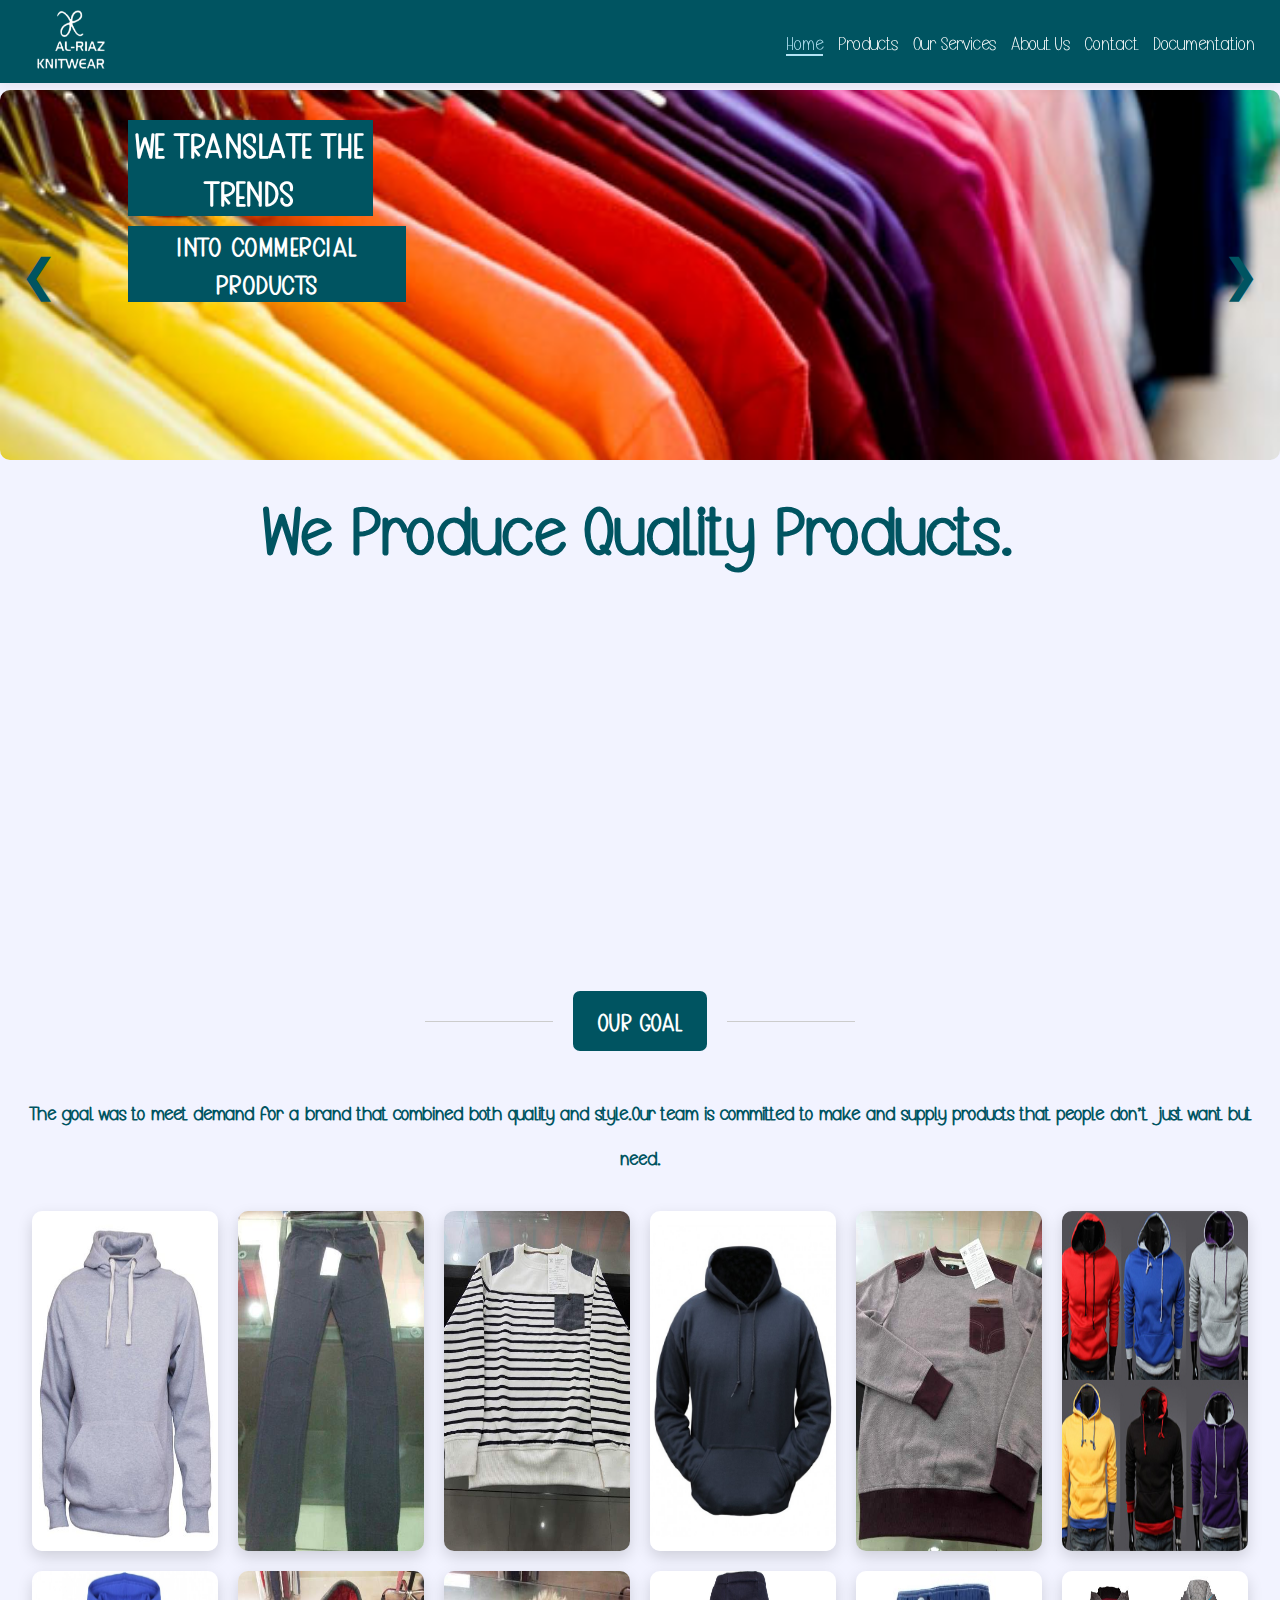
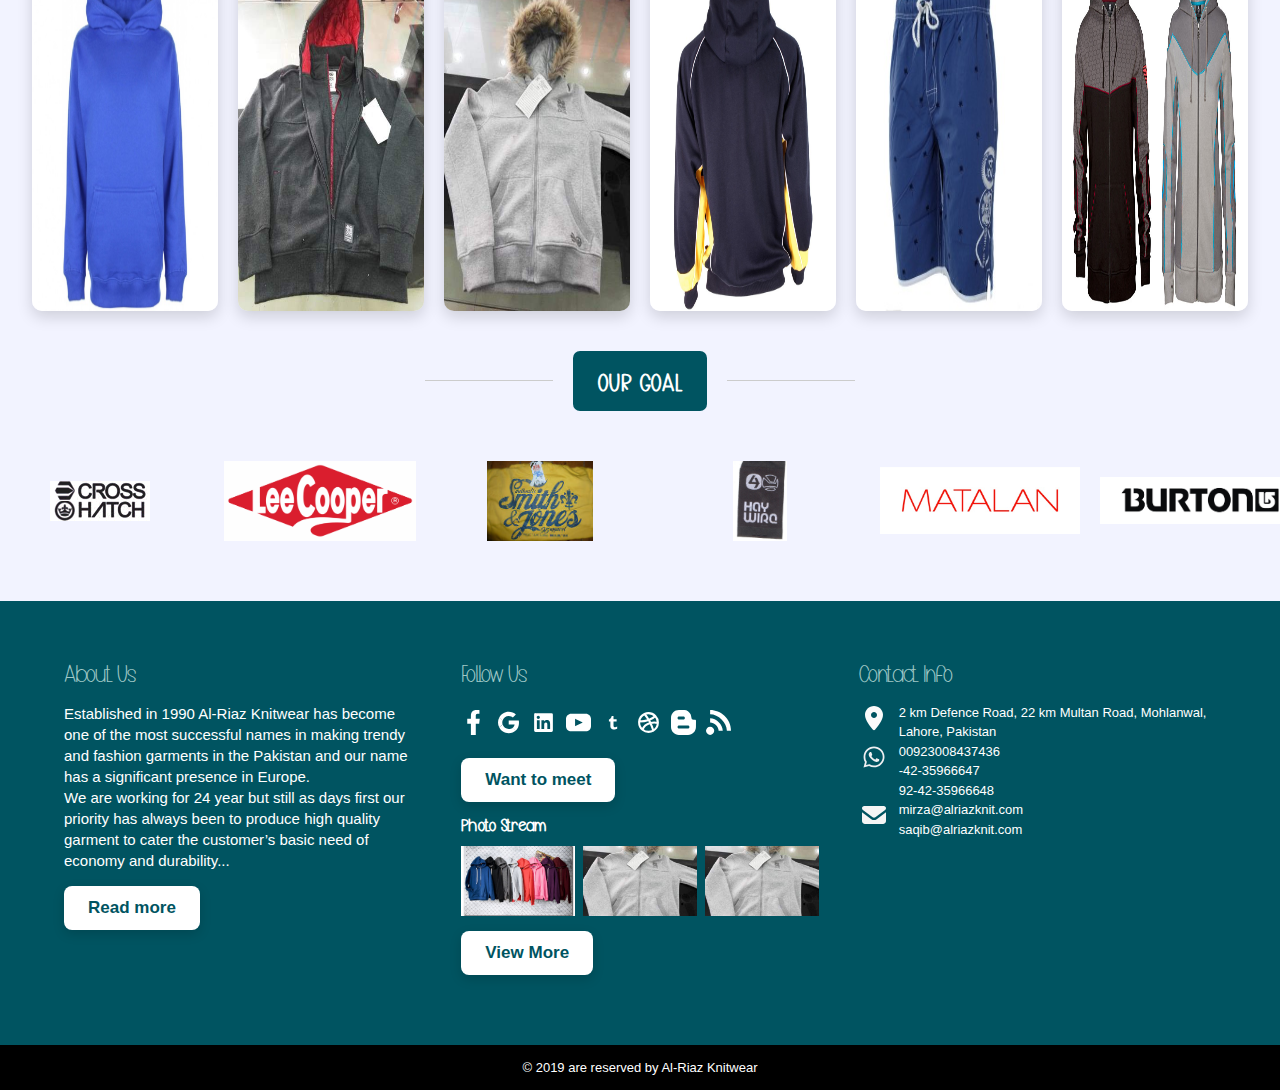
<file: index.html>
<!DOCTYPE html>
<html lang="en">

<head>
  <meta charset="UTF-8">
  <meta name="viewport" content="width=device-width, initial-scale=1.0">
  <title>Al-Riaz Knitwear</title>
  <link rel="stylesheet" href="./css/index.css">

</head>

<header class="header" >
    <div class="header-main">

      
      <div class="logo">
        <a href="./index.html" >
        <img src="./images/colored-logo (1).png" alt="Al-Riaz Knitwear">
      </a>
      </div>

     
      <button class="menu-toggle" id="menuToggle">☰</button>

      <nav class="nav" id="mainNav">
       
        <button class="close-btn" id="closeMenu">✖</button>

        <a href="./index.html" class="nav-link">Home</a>
        <a href="./Products.html" class="nav-link">Products</a>
        <a href="./Services.html" class="nav-link">Our Services</a>
        <a href="./About.html" class="nav-link">About Us</a>
        <a href="./Contact.html" class="nav-link">Contact</a>
        <a href="./Documentation.html" class="nav-link">Documentation</a>
      </nav>

    </div>
  </header>

<body>




<!-- Back to Top Button -->
<div class="scroll-to-top-container" id="scrollContainer">
    <div class="progress-ring" id="progressRing"></div>
    <button id="backToTop" title="Go to top"></button>
  </div>

  <div class="simple-carousel">
    <div class="carousel-slide active">
      <div class="banner" style="background-image: url(./images/mainbanner.jpg);">
        <div class="text-wrapper">
          <div class="overlay-text">
         <h3 class="first-text"><b>WE TRANSLATE THE TRENDS</b></h3>
          </div>

        <h4 class="second-text">INTO COMMERCIAL PRODUCTS</h4>

        </div>
      </div>
    </div>

    <div class="carousel-slide">
      <div class="banner" style="background-image: url(./images/productsbanner.jpg);">
        <div class="text-wrapper">
          <div class="overlay-text">
            <h3 class="first-text">CREATIVE SOLUTIONS</h3>
          </div>

          <h4 class="second-text">FOR YOUR BUSINESS</h4>
        </div>
      </div>
    </div>

    <div class="carousel-slide">
      <div class="banner" style="background-image: url(./images/36.jpg);">
        <div class="text-wrapper">
          <div class="overlay-text">
            <h3 class="first-text">DESIGN & INNOVATE</h3>
          </div>
          <h4 class="second-text">WITH PASSION</h4>
        </div>
      </div>
    </div>

    <!-- Navigation buttons -->
    <button class="prev">&#10094;</button>
    <button class="next">&#10095;</button>
  </div>






<h3 class="text-Quality1">We Produce Quality Products.</h3>


  <div class="wears-grid">
   <div class="wear-card" onclick="goToPage('Mens','Men’s Wears','./images/menswear.jpg')">
  <img src="./images/menswear.jpg" alt="" >
  <p class="wear-title">Men’s Wears</p>
</div>

<div class="wear-card" onclick="goToPage('Ladies','Ladie’s Wears','./images/one4.jpg')">
  <img src="./images/one4.jpg" alt="" >
  <p class="wear-title">Ladie’s Wears</p>
</div>

<div class="wear-card" onclick="goToPage('Boys','Boy’s Wears','./images/boyswear.jpg')">
  <img src="./images/boyswear.jpg" alt="" >
  <p class="wear-title">Boy’s Wears</p>
</div>

<div class="wear-card"  onclick="goToPage('Girls','Girl’s Wears','./images/girlwear.jpg')">
  <img src="./images/girlwear.jpg" alt="">
  <p class="wear-title">Girl’s Wears</p>
</div>


</div>




  <!-- Global---Section -->
  <div class="section-title">
    <span>OUR GOAL</span>
  </div>



  <p class="big-text">
  <b>The goal was to meet demand for a brand that combined both quality and style.Our team is committed to make and supply products that people don't just want but need.</b>
  </p>


  <div class="sixbigimage">
    <div class="siximg"><img src="./images/48.jpg" alt=""></div>
    <div class="siximg"><img src="./images/40.jpg" alt=""></div>
    <div class="siximg"><img src="./images/ourservises4.jpg" alt=""></div>
    <div class="siximg"><img src="./images/51.jpg" alt=""></div>
    <div class="siximg"><img src="./images/38.jpg" alt=""></div>
    <div class="siximg"><img src="./images/menswear (1).jpg" alt=""></div>
    
    <div class="siximg"><img src="./images/one25.jpg" alt=""></div>
    <div class="siximg"><img src="./images/61.jpg" alt=""></div>
    <div class="siximg"><img src="./images/one4.jpg" alt=""></div>
    <div class="siximg"><img src="./images/ourservises10.jpg" alt=""></div>
    <div class="siximg"><img src="./images/44.jpg" alt=""></div>
    <div class="siximg"><img src="./images/65.jpg" alt=""></div>
  </div>

<div id="gallery" class="gallery2">
  <span class="close2" onclick="closeGallery()">&times;</span>
  <img id="galleryImg">
  <span class="nav2 prev2" onclick="changeSlide(-1)">&#10094;</span>
  <span class="nav2 next2" onclick="changeSlide(1)">&#10095;</span>
</div>


  <!-- Global---Section -->
  <div class="section-title">
    <span>OUR GOAL</span>
  </div>


  <!-- SMALL---SLIDER -->
  
  <div class="carousel-wrapper">
    <div class="carousel-track">
      <div class="carousel-item"><img src="images/client1.png" alt=""></div>
      <div class="carousel-item"><img src="images/client2.png" alt=""></div>
      <div class="carousel-item"><img src="./images/client3.jpg" alt=""></div>
      <div class="carousel-item"><img src="./images/client4.jpg" alt=""></div>
      <div class="carousel-item"><img src="./images/client5.jpg" alt=""></div>

      <div class="carousel-item"><img src="./images/client6.jpg" alt=""></div>
      <div class="carousel-item"><img src="./images/client7.jpg" alt=""></div>
      <div class="carousel-item"><img src="./images/client8.jpg" alt=""></div>
      <div class="carousel-item"><img src="./images/clinet9.png" alt=""></div>
      <div class="carousel-item"><img src="./images/clinet10.png" alt=""></div>
      <div class="carousel-item"><img src="./images/client11.jpg" alt=""></div>
      <div class="carousel-item"><img src="./images/client12.jpg" alt=""></div>
      <div class="carousel-item"><img src="images/cleint13.png" alt=""></div>
      <div class="carousel-item"><img src="images/client14.png" alt=""></div>

    </div>
  </div>




</body>
  <!-- FOOTER--SECTION---Start -->

  <footer class="footer" >
    <div class="footer-container">


      <div class="footer-box">
        <h3 class="heading">About Us</h3>
        <p class="about-text">
        Established in 1990 Al-Riaz Knitwear has become one of the most successful names
        in making trendy and fashion garments in the Pakistan and our name has a significant
        presence in Europe.
        </p>
        <p class="about-text">
          We are working for 24 year but still as days first our priority has always
          been to produce high quality garment to cater the customer’s basic need of economy
          and durability...
        </p>
       
        <button class="footer-btn btn-main" onclick="window.location.href='./About.html'">Read more</button>
      </div>


      <div class="footer-box" >
        <h2 class="heading">Follow Us</h2>

        <div class="social-icons">
          <!-- <span><img src="./images/facebook-f-brands-solid-full.svg" alt=""></span> -->
  <a href="https://www.facebook.com/profile.php?id=100067048239975#" target="_blank">
  <span><img src="./images/facebook-176-svgrepo-com.svg" alt="Facebook Icon"></span>
</a>
          <span><img src="./images/social-google-plus-svgrepo-com.svg" alt=""></span>
          <span><img src="./images/linkedin-svgrepo-com.svg" alt=""></span>
          <a href="https://www.youtube.com/"  target="_blank">
          <span><img src="./images/youtube-svgrepo-com.svg" alt=""></span>
          </a>
          <span><img src="./images/social-tumbler-svgrepo-com.svg" alt=""></span>
          <span><img src="./images/dribbble-svgrepo-com.svg" alt=""></span>
          <span><img src="./images/blogger-color-svgrepo-com.svg" alt=""></span>
          <span><img src="./images/wifi-1025-svgrepo-com.svg" alt=""></span>
        </div>

        <!-- <button class="footer-btn btn-secondary ">Want to meet</button> -->
        <button class="footer-btn btn-main" onclick="window.location.href='./Contact.html'">Want to meet</button>

        <h4 class="photo-title">Photo Stream</h4>
      

       <div class="photo-grid">
  <img src="images/36.jpg">
  <img src="./images/one4.jpg">
  <img src="./images/one4.jpg">
  </div>
<div id="gallery3" class="gallery3">
  <span class="close3" onclick="closeGallery3()">&times;</span>
  <img id="gallery3Img">
</div>

<!-- <button class="footer-btn btn-secondary " onclick="toggleImages()" id="imgBtn">View More</button> -->
<button class="footer-btn btn-secondary " onclick="window.location.href='./Products.html'">View More</button>


      </div>


       <div class="footer-box">
        <h2 class="heading">Contact Info</h2>

<div class="locationicon">
  <div class="icon-box">
    <img class="locationimg" src="./images/location-dot-solid-full.svg" alt="">
  </div>

  <div class="locationtexts">
    <a href="./Contact.html?location=2km+Defence+Road+22km+Multan+Road+Mohlanwal+Lahore+Pakistan">
      <p class="locationtext00">
        2 km Defence Road, 22 km Multan Road, Mohlanwal, Lahore, Pakistan
      </p>
    </a>
  </div>
</div>

   <!-- Phone -->

  <div class="locationicon">
  <div class="icon-box">
    <img class="locationimg" src="./images/whatsapp-brands-solid-full.svg" alt="">
  </div>

  <div class="locationtexts">
      <a href="https://wa.me/923008437436"
     aria-label="WhatsApp Al Riaz Knit"
     rel="noopener noreferrer"
     target="_blank">
     <p class="locationtext00"> 00923008437436</p>
    </a>

     <a href="https://wa.me/9235966647"
     aria-label="WhatsApp Al Riaz Knit"
     rel="noopener noreferrer"
     target="_blank">
       <p class="locationtext00">-42-35966647</p>
    </a>

      <a href="https://wa.me/9235966648"
     aria-label="WhatsApp Al Riaz Knit"
     rel="noopener noreferrer"
     target="_blank"> 
      <p class="locationtext00">92-42-35966648</p></a>
  </div>
</div>
  
    <!-- Email     -->
      <div class="locationicon">
  <div class="icon-box">
    <img class="locationimg" src="./images/envelope-solid-full.svg" alt="">
  </div>

  <div class="locationtexts">
    <a href="https://mail.google.com/mail/?view=cm&fs=1&to=mirza@alriazknit.com" target="_blank">
      <p class="locationtext00">mirza@alriazknit.com</p>
    </a>

    <a href="https://mail.google.com/mail/?view=cm&fs=1&to=Saqib@alriazknit.com" target="_blank">
      <p class="locationtext00">saqib@alriazknit.com</p>
    </a>
     


  </div>
</div>

     </div>

    </div>
  </footer>

  <!-- FOOTER--SECTION---End -->
<div class="top-bar1">
  <div class="copyright">
    © 2019 are reserved by Al-Riaz Knitwear
  </div>
  
</div>

  <!-- HEADER --- TOGGLE--OPEN--Start -->
  <script>
    const menuToggle = document.getElementById("menuToggle");
    const closeMenu = document.getElementById("closeMenu");
    const nav = document.getElementById("mainNav");

    menuToggle.addEventListener("click", () => {
      nav.classList.add("show");
    });

    closeMenu.addEventListener("click", () => {
      nav.classList.remove("show");
    });
  </script>

  <script>
    const currentPage =
      window.location.pathname.split("/").pop() || "index.html";

    document.querySelectorAll(".nav-link").forEach(link => {
      const linkPage = link.getAttribute("href").replace("./", "");

      if (linkPage === currentPage) {
        link.classList.add("active");
      }
    });
  </script>
 <!-- HEADER --- TOGGLE--OPEN--END -->



  <!-- BACKGROUNG--IAGE---START -->
   <script>
    const slides = document.querySelectorAll(".carousel-slide");
    const prevBtn = document.querySelector(".prev");
    const nextBtn = document.querySelector(".next");
    let currentIndex = 0;

   
    slides[currentIndex].classList.add("active");

    function showSlide(index) {
      slides.forEach(slide => slide.classList.remove("active"));
      slides[index].classList.add("active");
    }

   
    function nextSlide() {
      currentIndex = (currentIndex + 1) % slides.length;
      showSlide(currentIndex);
    }

    function prevSlide() {
      currentIndex = (currentIndex - 1 + slides.length) % slides.length;
      showSlide(currentIndex);
    }

   
    nextBtn.addEventListener("click", nextSlide);
    prevBtn.addEventListener("click", prevSlide);

    setInterval(nextSlide, 4000);

  </script>

<!-- Next--page image send -->
<script>
function goToPage(category, title, image){
  window.location.href =
    `Services.html?category=${category}&title=${encodeURIComponent(title)}&image=${encodeURIComponent(image)}`;
}
</script>

<!-- 4--CARDS ANIMATED--- -->
 <script>
document.addEventListener("DOMContentLoaded", () => {
  const cards = document.querySelectorAll(".wear-card");

  const observer = new IntersectionObserver((entries) => {
    entries.forEach(entry => {
      if (entry.isIntersecting) {
       
        entry.target.classList.remove("show");
        void entry.target.offsetWidth; 
        entry.target.classList.add("show");
      } else {
        entry.target.classList.remove("show");
      }
    });
  }, {
    threshold: 0.1,
    rootMargin: "0px"
  });

  cards.forEach(card => observer.observe(card));
});
</script>


<script>
const images = document.querySelectorAll(".siximg img");
const gallery = document.getElementById("gallery");
const galleryImg = document.getElementById("galleryImg");

let currentIndex1 = 0;


images.forEach((img, index) => {
  img.addEventListener("click", () => {
    currentIndex1 = index;          
    openGallery();
  });
});

function openGallery() {
  gallery.style.display = "flex";
  galleryImg.src = images[currentIndex1].src;
}

function closeGallery() {
  gallery.style.display = "none";
}

function changeSlide(step) {
  currentIndex1 += step;

  if (currentIndex1 < 0) currentIndex1 = images.length - 1;
  if (currentIndex1 >= images.length) currentIndex1 = 0;

  galleryImg.src = images[currentIndex1].src;
}
</script>


<script>
const images1 = document.querySelectorAll(".photo-grid img");
const gallery3 = document.getElementById("gallery3");
const gallery3Img = document.getElementById("gallery3Img");

images1.forEach(img => {
  img.addEventListener("click", () => {
    gallery3.style.display = "flex";
    gallery3Img.src = img.src;
  });
});

function closeGallery3() {
  gallery3.style.display = "none";
}
</script>


<!-- TOP--BOTTOM -->
<script>
    const scrollContainer = document.getElementById("scrollContainer");
    const progressRing = document.getElementById("progressRing");
    const backToTopBtn = document.getElementById("backToTop");

    window.addEventListener('scroll', function() {
      const scrollHeight = document.documentElement.scrollHeight - window.innerHeight;
      const scrollPosition = window.scrollY;
      const fillPercentage = (scrollPosition / scrollHeight) * 100;

      if (scrollPosition > 10) {
        scrollContainer.style.display = "block";
        // Update the circular progress border
        progressRing.style.background = `conic-gradient(#005461 ${fillPercentage}%, #ddd ${fillPercentage}%)`;
      } else {
        scrollContainer.style.display = "none";
      }
    });

    backToTopBtn.addEventListener("click", () => {
      window.scrollTo({ top: 0, behavior: "smooth" });
    });
  </script>



</html>
</file>
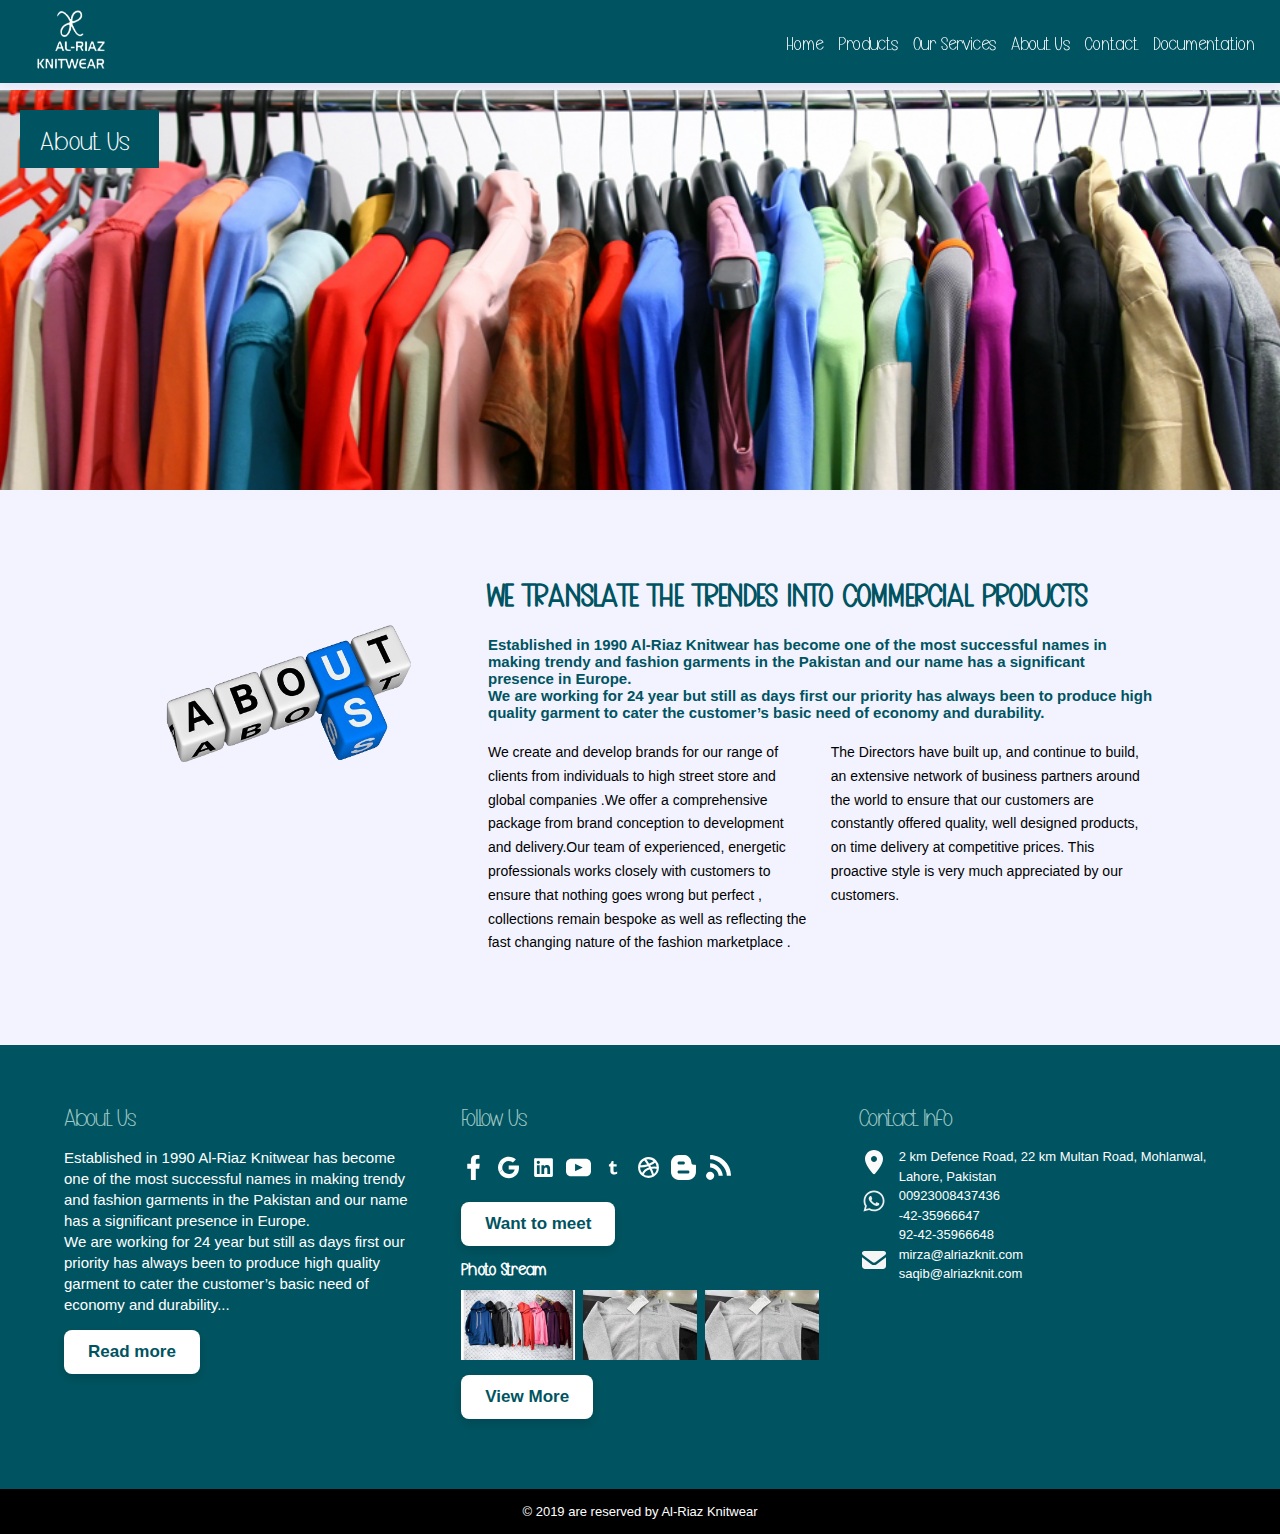
<file: About.Html>
<!DOCTYPE html>
<html lang="en">
<head>
  <meta charset="UTF-8">
  <meta name="viewport" content="width=device-width, initial-scale=1.0">
  <title>About-us</title>
  <link rel="stylesheet" href="./css/index.css">
</head>

 <header class="header" >
    <div class="header-main">

      
      <div class="logo">
        <a href="./index.html" >
        <img src="./images/colored-logo (1).png" alt="Al-Riaz Knitwear">
      </a>
      </div>

     
      <button class="menu-toggle" id="menuToggle">☰</button>

      <nav class="nav" id="mainNav">
       
        <button class="close-btn" id="closeMenu">✖</button>

        <a href="./index.html" class="nav-link">Home</a>
        <a href="./Products.html" class="nav-link">Products</a>
        <a href="./Services.html" class="nav-link">Our Services</a>
        <a href="./About.html" class="nav-link">About Us</a>
        <a href="./Contact.html" class="nav-link">Contact</a>
        <a href="./Documentation.html" class="nav-link">Documentation</a>
      </nav>

    </div>
  </header>

<body>
<div class="scroll-to-top-container" id="scrollContainer">
    <div class="progress-ring" id="progressRing"></div>
    <button id="backToTop" title="Go to top"></button>
  </div>

<div class="Big-image">
  <h1 class="banner-texta">About Us</h1>
</div>


  <div class="about-container">

    <div class="about-image" >
      <img class="img" src="./images/aboutous-removebg-preview.png" alt="About Us">
    </div>

   
     <div class="text-box">
    <div class="about-content">
      <h2>
        <strong>WE TRANSLATE THE TRENDES INTO COMMERCIAL PRODUCTS</strong>
      </h2>

      <h3 class="text-1">
       Established in 1990 Al-Riaz Knitwear has become one of the most successful names in making 
       trendy and fashion garments in the Pakistan and our name has a significant presence in Europe.
      <p >
        We are working for 24 year but still as days first our priority has always been to produce
        high quality garment to cater the customer’s basic need of economy and durability.
      </p>
 </h3>
      <div class="text-grid">
        <p class="text-2">
         We create and develop brands for our range of clients from individuals to high
        street store and global companies .We offer a comprehensive package from brand conception
        to development and delivery.Our team of experienced, energetic professionals works closely 
        with customers to ensure that nothing goes wrong but perfect , collections remain bespoke as
        well as reflecting the fast changing nature of the fashion marketplace .
        </p>

        <p class="text-2">
         The Directors have built up, and continue to build, an extensive network of business 
         partners around the world to ensure that our customers are constantly offered quality, 
         well designed products, on time delivery at competitive prices. This proactive style is 
         very much appreciated by our customers.
        </p>
      </div>
    </div>
</div>
  </div>

</body>

  <!-- Footer--section--sTART -->
    <footer class="footer" >
    <div class="footer-container">


      <div class="footer-box">
        <h3 class="heading">About Us</h3>
        <p class="about-text">
        Established in 1990 Al-Riaz Knitwear has become one of the most successful names
        in making trendy and fashion garments in the Pakistan and our name has a significant
        presence in Europe.
        </p>
        <p class="about-text">
          We are working for 24 year but still as days first our priority has always
          been to produce high quality garment to cater the customer’s basic need of economy
          and durability...
        </p>
       
        <button class="footer-btn btn-main" onclick="window.location.href='/About.html'">Read more</button>
      </div>


      <div class="footer-box" >
        <h2 class="heading">Follow Us</h2>

        <div class="social-icons">
  <a href="https://www.facebook.com/profile.php?id=100067048239975#" target="_blank">
  <span>
    <img src="./images/facebook-176-svgrepo-com.svg" alt="Facebook Icon">
  </span>
</a>
          <span><img src="./images/social-google-plus-svgrepo-com.svg" alt=""></span>
          <span><img src="./images/linkedin-svgrepo-com.svg" alt=""></span>
         <a href="https://www.youtube.com/"  target="_blank">
          <span><img src="./images/youtube-svgrepo-com.svg" alt=""></span>
          </a>
          <span><img src="./images/social-tumbler-svgrepo-com.svg" alt=""></span>
          <span><img src="./images/dribbble-svgrepo-com.svg" alt=""></span>
          <span><img src="./images/blogger-color-svgrepo-com.svg" alt=""></span>
            <span><img src="./images/wifi-1025-svgrepo-com.svg" alt=""></span>
        </div>

        <!-- <button class="footer-btn btn-secondary ">Want to meet</button> -->
        <button class="footer-btn btn-main" onclick="window.location.href='./Contact.html'">Want to meet</button>

        <h4 class="photo-title">Photo Stream</h4>
      

        <div class="photo-grid">
  <img src="images/36.jpg">
  <img src="./images/one4.jpg">
  <img src="./images/one4.jpg">
  </div>
<div id="gallery3" class="gallery3">
  <span class="close3" onclick="closeGallery3()">&times;</span>
  <img id="gallery3Img">
</div>

<button class="footer-btn btn-secondary " onclick="window.location.href='./Products.html'">View More</button>


      </div>


       <div class="footer-box">
        <h2 class="heading">Contact Info</h2>

<div class="locationicon">
  <div class="icon-box">
    <img class="locationimg" src="./images/location-dot-solid-full.svg" alt="">
  </div>

  <div class="locationtexts">
    <a href="./Contact.html?location=2km+Defence+Road+22km+Multan+Road+Mohlanwal+Lahore+Pakistan">
      <p class="locationtext00">
        2 km Defence Road, 22 km Multan Road, Mohlanwal, Lahore, Pakistan
      </p>
    </a>
  </div>
</div>

   <!-- Phone -->

  <div class="locationicon">
  <div class="icon-box">
    <img class="locationimg" src="./images/whatsapp-brands-solid-full.svg" alt="">
  </div>

  <div class="locationtexts">
      <a href="https://wa.me/923008437436"
     aria-label="WhatsApp Al Riaz Knit"
     rel="noopener noreferrer"
     target="_blank">
     <p class="locationtext00"> 00923008437436</p>
    </a>

     <a href="https://wa.me/9235966647"
     aria-label="WhatsApp Al Riaz Knit"
     rel="noopener noreferrer"
     target="_blank">
       <p class="locationtext00">-42-35966647</p>
    </a>

      <a href="https://wa.me/9235966648"
     aria-label="WhatsApp Al Riaz Knit"
     rel="noopener noreferrer"
     target="_blank"> 
      <p class="locationtext00">92-42-35966648</p></a>
  </div>
</div>
  
    <!-- Email     -->
      <div class="locationicon">
  <div class="icon-box">
    <img class="locationimg" src="./images/envelope-solid-full.svg" alt="">
  </div>

  <div class="locationtexts">
    <a href="https://mail.google.com/mail/?view=cm&fs=1&to=mirza@alriazknit.com" target="_blank">
      <p class="locationtext00">mirza@alriazknit.com</p>
    </a>

    <a href="https://mail.google.com/mail/?view=cm&fs=1&to=Saqib@alriazknit.com" target="_blank">
      <p class="locationtext00">saqib@alriazknit.com</p>
    </a>
     


  </div>
</div>

     </div>
    </div>
  </footer>

<div class="top-bar1">
  <div class="copyright">
    © 2019 are reserved by Al-Riaz Knitwear
  </div>
  
</div>

<script>
    const menuToggle = document.getElementById("menuToggle");
    const closeMenu = document.getElementById("closeMenu");
    const nav = document.getElementById("mainNav");

    menuToggle.addEventListener("click", () => {
      nav.classList.add("show");
    });

    closeMenu.addEventListener("click", () => {
      nav.classList.remove("show");
    });
  </script>

  <script>
    const currentPage =
      window.location.pathname.split("/").pop() || "index.html";

    document.querySelectorAll(".nav-link").forEach(link => {
      const linkPage = link.getAttribute("href").replace("./", "");

      if (linkPage === currentPage) {
        link.classList.add("active");
      }
    });
  </script>


<script>
const images1 = document.querySelectorAll(".photo-grid img");
const gallery3 = document.getElementById("gallery3");
const gallery3Img = document.getElementById("gallery3Img");

images1.forEach(img => {
  img.addEventListener("click", () => {
    gallery3.style.display = "flex";
    gallery3Img.src = img.src;
  });
});

function closeGallery3() {
  gallery3.style.display = "none";
}
</script>

<!-- TOP--BOTTOM -->
<script>
    const scrollContainer = document.getElementById("scrollContainer");
    const progressRing = document.getElementById("progressRing");
    const backToTopBtn = document.getElementById("backToTop");

    window.addEventListener('scroll', function() {
      const scrollHeight = document.documentElement.scrollHeight - window.innerHeight;
      const scrollPosition = window.scrollY;
      const fillPercentage = (scrollPosition / scrollHeight) * 100;

      if (scrollPosition > 10) {
        scrollContainer.style.display = "block";
        // Update the circular progress border
        progressRing.style.background = `conic-gradient(#005461 ${fillPercentage}%, #ddd ${fillPercentage}%)`;
      } else {
        scrollContainer.style.display = "none";
      }
    });

    backToTopBtn.addEventListener("click", () => {
      window.scrollTo({ top: 0, behavior: "smooth" });
    });
  </script>
</html>
</file>
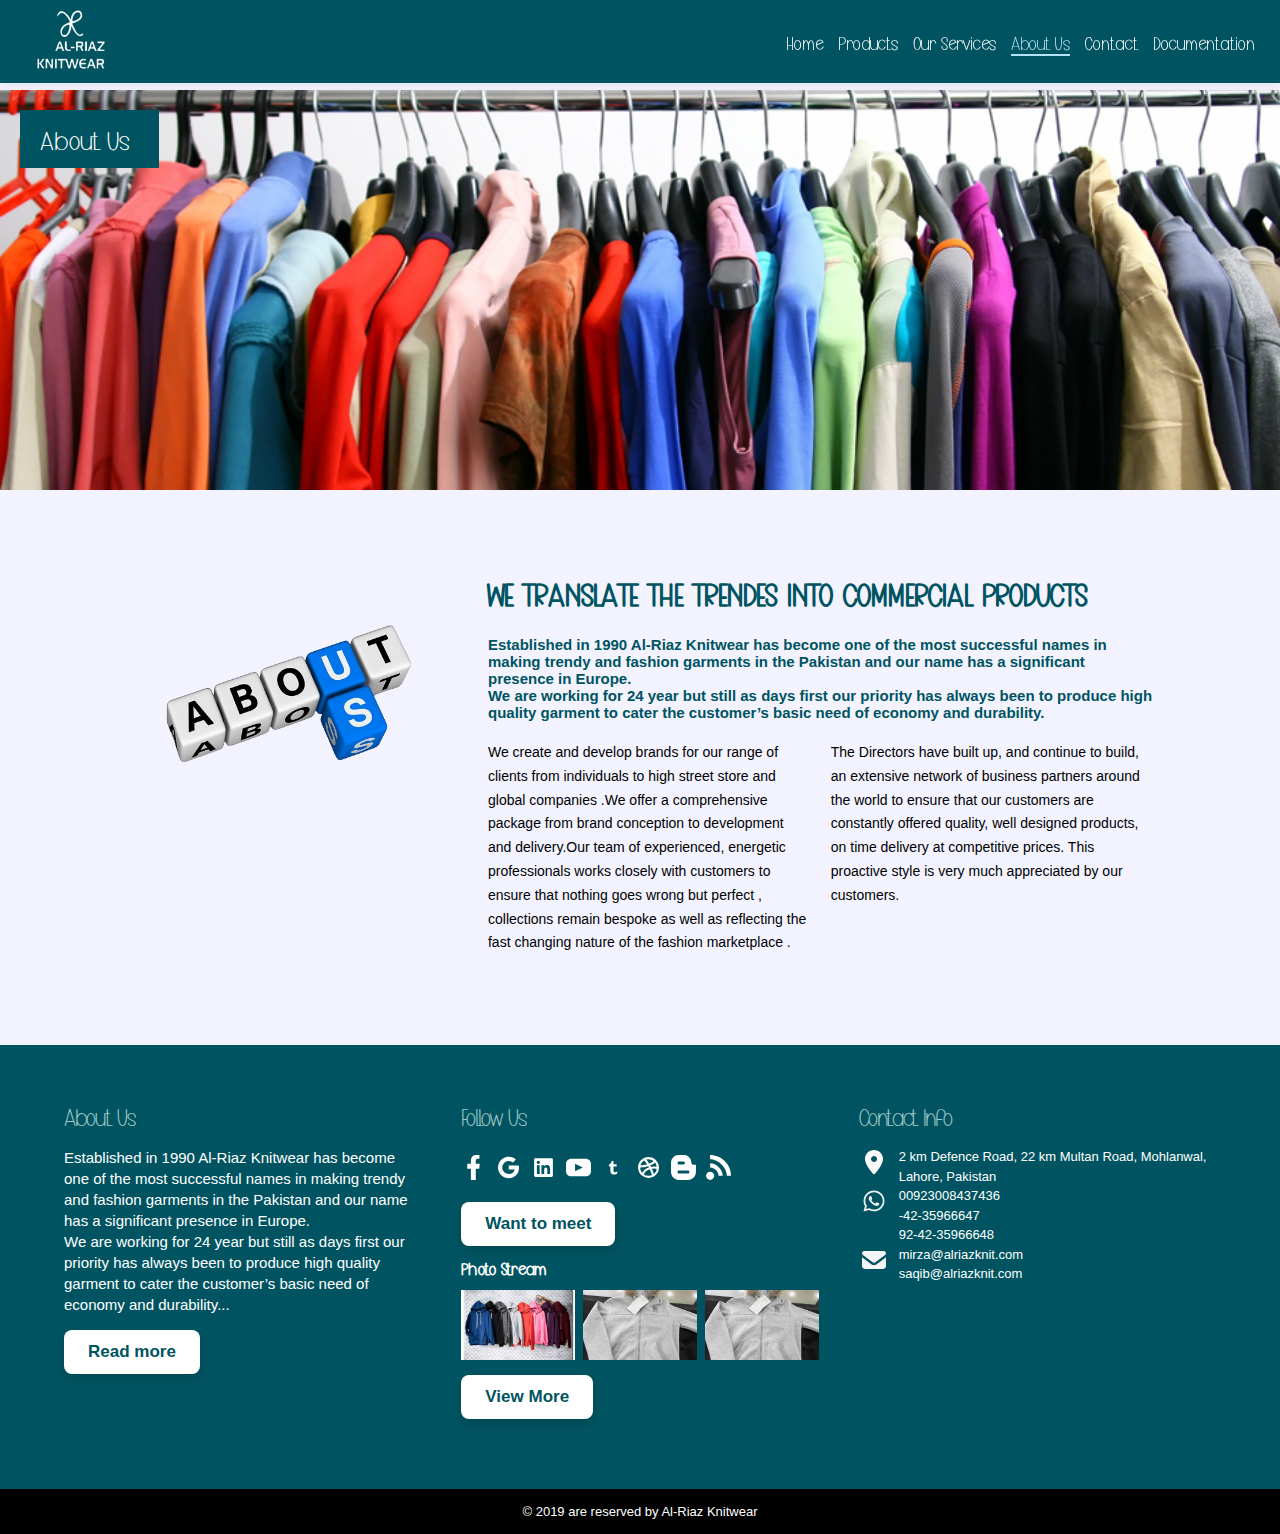
<file: About.html>
<!DOCTYPE html>
<html lang="en">
<head>
  <meta charset="UTF-8">
  <meta name="viewport" content="width=device-width, initial-scale=1.0">
  <title>About-us</title>
  <link rel="stylesheet" href="./css/index.css">
</head>

 <header class="header" >
    <div class="header-main">

      
      <div class="logo">
        <a href="./index.html" >
        <img src="./images/colored-logo (1).png" alt="Al-Riaz Knitwear">
      </a>
      </div>

     
      <button class="menu-toggle" id="menuToggle">☰</button>

      <nav class="nav" id="mainNav">
       
        <button class="close-btn" id="closeMenu">✖</button>

        <a href="./index.html" class="nav-link">Home</a>
        <a href="./Products.html" class="nav-link">Products</a>
        <a href="./Services.html" class="nav-link">Our Services</a>
        <a href="./About.html" class="nav-link">About Us</a>
        <a href="./Contact.html" class="nav-link">Contact</a>
        <a href="./Documentation.html" class="nav-link">Documentation</a>
      </nav>

    </div>
  </header>

<body>
<div class="scroll-to-top-container" id="scrollContainer">
    <div class="progress-ring" id="progressRing"></div>
    <button id="backToTop" title="Go to top"></button>
  </div>

<div class="Big-image">
  <h1 class="banner-texta">About Us</h1>
</div>


  <div class="about-container">

    <div class="about-image" >
      <img class="img" src="./images/aboutous-removebg-preview.png" alt="About Us">
    </div>

   
     <div class="text-box">
    <div class="about-content">
      <h2>
        <strong>WE TRANSLATE THE TRENDES INTO COMMERCIAL PRODUCTS</strong>
      </h2>

      <h3 class="text-1">
       Established in 1990 Al-Riaz Knitwear has become one of the most successful names in making 
       trendy and fashion garments in the Pakistan and our name has a significant presence in Europe.
      <p >
        We are working for 24 year but still as days first our priority has always been to produce
        high quality garment to cater the customer’s basic need of economy and durability.
      </p>
 </h3>
      <div class="text-grid">
        <p class="text-2">
         We create and develop brands for our range of clients from individuals to high
        street store and global companies .We offer a comprehensive package from brand conception
        to development and delivery.Our team of experienced, energetic professionals works closely 
        with customers to ensure that nothing goes wrong but perfect , collections remain bespoke as
        well as reflecting the fast changing nature of the fashion marketplace .
        </p>

        <p class="text-2">
         The Directors have built up, and continue to build, an extensive network of business 
         partners around the world to ensure that our customers are constantly offered quality, 
         well designed products, on time delivery at competitive prices. This proactive style is 
         very much appreciated by our customers.
        </p>
      </div>
    </div>
</div>
  </div>

</body>

  <!-- Footer--section--sTART -->
    <footer class="footer" >
    <div class="footer-container">


      <div class="footer-box">
        <h3 class="heading">About Us</h3>
        <p class="about-text">
        Established in 1990 Al-Riaz Knitwear has become one of the most successful names
        in making trendy and fashion garments in the Pakistan and our name has a significant
        presence in Europe.
        </p>
        <p class="about-text">
          We are working for 24 year but still as days first our priority has always
          been to produce high quality garment to cater the customer’s basic need of economy
          and durability...
        </p>
       
        <button class="footer-btn btn-main" onclick="window.location.href='./About.html'">Read more</button>
      </div>


      <div class="footer-box" >
        <h2 class="heading">Follow Us</h2>

        <div class="social-icons">
  <a href="https://www.facebook.com/profile.php?id=100067048239975#" target="_blank">
  <span>
    <img src="./images/facebook-176-svgrepo-com.svg" alt="Facebook Icon">
  </span>
</a>
          <span><img src="./images/social-google-plus-svgrepo-com.svg" alt=""></span>
          <span><img src="./images/linkedin-svgrepo-com.svg" alt=""></span>
         <a href="https://www.youtube.com/"  target="_blank">
          <span><img src="./images/youtube-svgrepo-com.svg" alt=""></span>
          </a>
          <span><img src="./images/social-tumbler-svgrepo-com.svg" alt=""></span>
          <span><img src="./images/dribbble-svgrepo-com.svg" alt=""></span>
          <span><img src="./images/blogger-color-svgrepo-com.svg" alt=""></span>
            <span><img src="./images/wifi-1025-svgrepo-com.svg" alt=""></span>
        </div>

        <!-- <button class="footer-btn btn-secondary ">Want to meet</button> -->
        <button class="footer-btn btn-main" onclick="window.location.href='./Contact.html'">Want to meet</button>

        <h4 class="photo-title">Photo Stream</h4>
      

        <div class="photo-grid">
  <img src="images/36.jpg">
  <img src="./images/one4.jpg">
  <img src="./images/one4.jpg">
  </div>
<div id="gallery3" class="gallery3">
  <span class="close3" onclick="closeGallery3()">&times;</span>
  <img id="gallery3Img">
</div>

<button class="footer-btn btn-secondary " onclick="window.location.href='./Products.html'">View More</button>


      </div>


       <div class="footer-box">
        <h2 class="heading">Contact Info</h2>

<div class="locationicon">
  <div class="icon-box">
    <img class="locationimg" src="./images/location-dot-solid-full.svg" alt="">
  </div>

  <div class="locationtexts">
    <a href="./Contact.html?location=2km+Defence+Road+22km+Multan+Road+Mohlanwal+Lahore+Pakistan">
      <p class="locationtext00">
        2 km Defence Road, 22 km Multan Road, Mohlanwal, Lahore, Pakistan
      </p>
    </a>
  </div>
</div>

   <!-- Phone -->

  <div class="locationicon">
  <div class="icon-box">
    <img class="locationimg" src="./images/whatsapp-brands-solid-full.svg" alt="">
  </div>

  <div class="locationtexts">
      <a href="https://wa.me/923008437436"
     aria-label="WhatsApp Al Riaz Knit"
     rel="noopener noreferrer"
     target="_blank">
     <p class="locationtext00"> 00923008437436</p>
    </a>

     <a href="https://wa.me/9235966647"
     aria-label="WhatsApp Al Riaz Knit"
     rel="noopener noreferrer"
     target="_blank">
       <p class="locationtext00">-42-35966647</p>
    </a>

      <a href="https://wa.me/9235966648"
     aria-label="WhatsApp Al Riaz Knit"
     rel="noopener noreferrer"
     target="_blank"> 
      <p class="locationtext00">92-42-35966648</p></a>
  </div>
</div>
  
    <!-- Email     -->
      <div class="locationicon">
  <div class="icon-box">
    <img class="locationimg" src="./images/envelope-solid-full.svg" alt="">
  </div>

  <div class="locationtexts">
    <a href="https://mail.google.com/mail/?view=cm&fs=1&to=mirza@alriazknit.com" target="_blank">
      <p class="locationtext00">mirza@alriazknit.com</p>
    </a>

    <a href="https://mail.google.com/mail/?view=cm&fs=1&to=Saqib@alriazknit.com" target="_blank">
      <p class="locationtext00">saqib@alriazknit.com</p>
    </a>
     


  </div>
</div>

     </div>
    </div>
  </footer>

<div class="top-bar1">
  <div class="copyright">
    © 2019 are reserved by Al-Riaz Knitwear
  </div>
  
</div>

<script>
    const menuToggle = document.getElementById("menuToggle");
    const closeMenu = document.getElementById("closeMenu");
    const nav = document.getElementById("mainNav");

    menuToggle.addEventListener("click", () => {
      nav.classList.add("show");
    });

    closeMenu.addEventListener("click", () => {
      nav.classList.remove("show");
    });
  </script>

  <script>
    const currentPage =
      window.location.pathname.split("/").pop() || "index.html";

    document.querySelectorAll(".nav-link").forEach(link => {
      const linkPage = link.getAttribute("href").replace("./", "");

      if (linkPage === currentPage) {
        link.classList.add("active");
      }
    });
  </script>


<script>
const images1 = document.querySelectorAll(".photo-grid img");
const gallery3 = document.getElementById("gallery3");
const gallery3Img = document.getElementById("gallery3Img");

images1.forEach(img => {
  img.addEventListener("click", () => {
    gallery3.style.display = "flex";
    gallery3Img.src = img.src;
  });
});

function closeGallery3() {
  gallery3.style.display = "none";
}
</script>

<!-- TOP--BOTTOM -->
<script>
    const scrollContainer = document.getElementById("scrollContainer");
    const progressRing = document.getElementById("progressRing");
    const backToTopBtn = document.getElementById("backToTop");

    window.addEventListener('scroll', function() {
      const scrollHeight = document.documentElement.scrollHeight - window.innerHeight;
      const scrollPosition = window.scrollY;
      const fillPercentage = (scrollPosition / scrollHeight) * 100;

      if (scrollPosition > 10) {
        scrollContainer.style.display = "block";
        // Update the circular progress border
        progressRing.style.background = `conic-gradient(#005461 ${fillPercentage}%, #ddd ${fillPercentage}%)`;
      } else {
        scrollContainer.style.display = "none";
      }
    });

    backToTopBtn.addEventListener("click", () => {
      window.scrollTo({ top: 0, behavior: "smooth" });
    });
  </script>
</html>
</file>
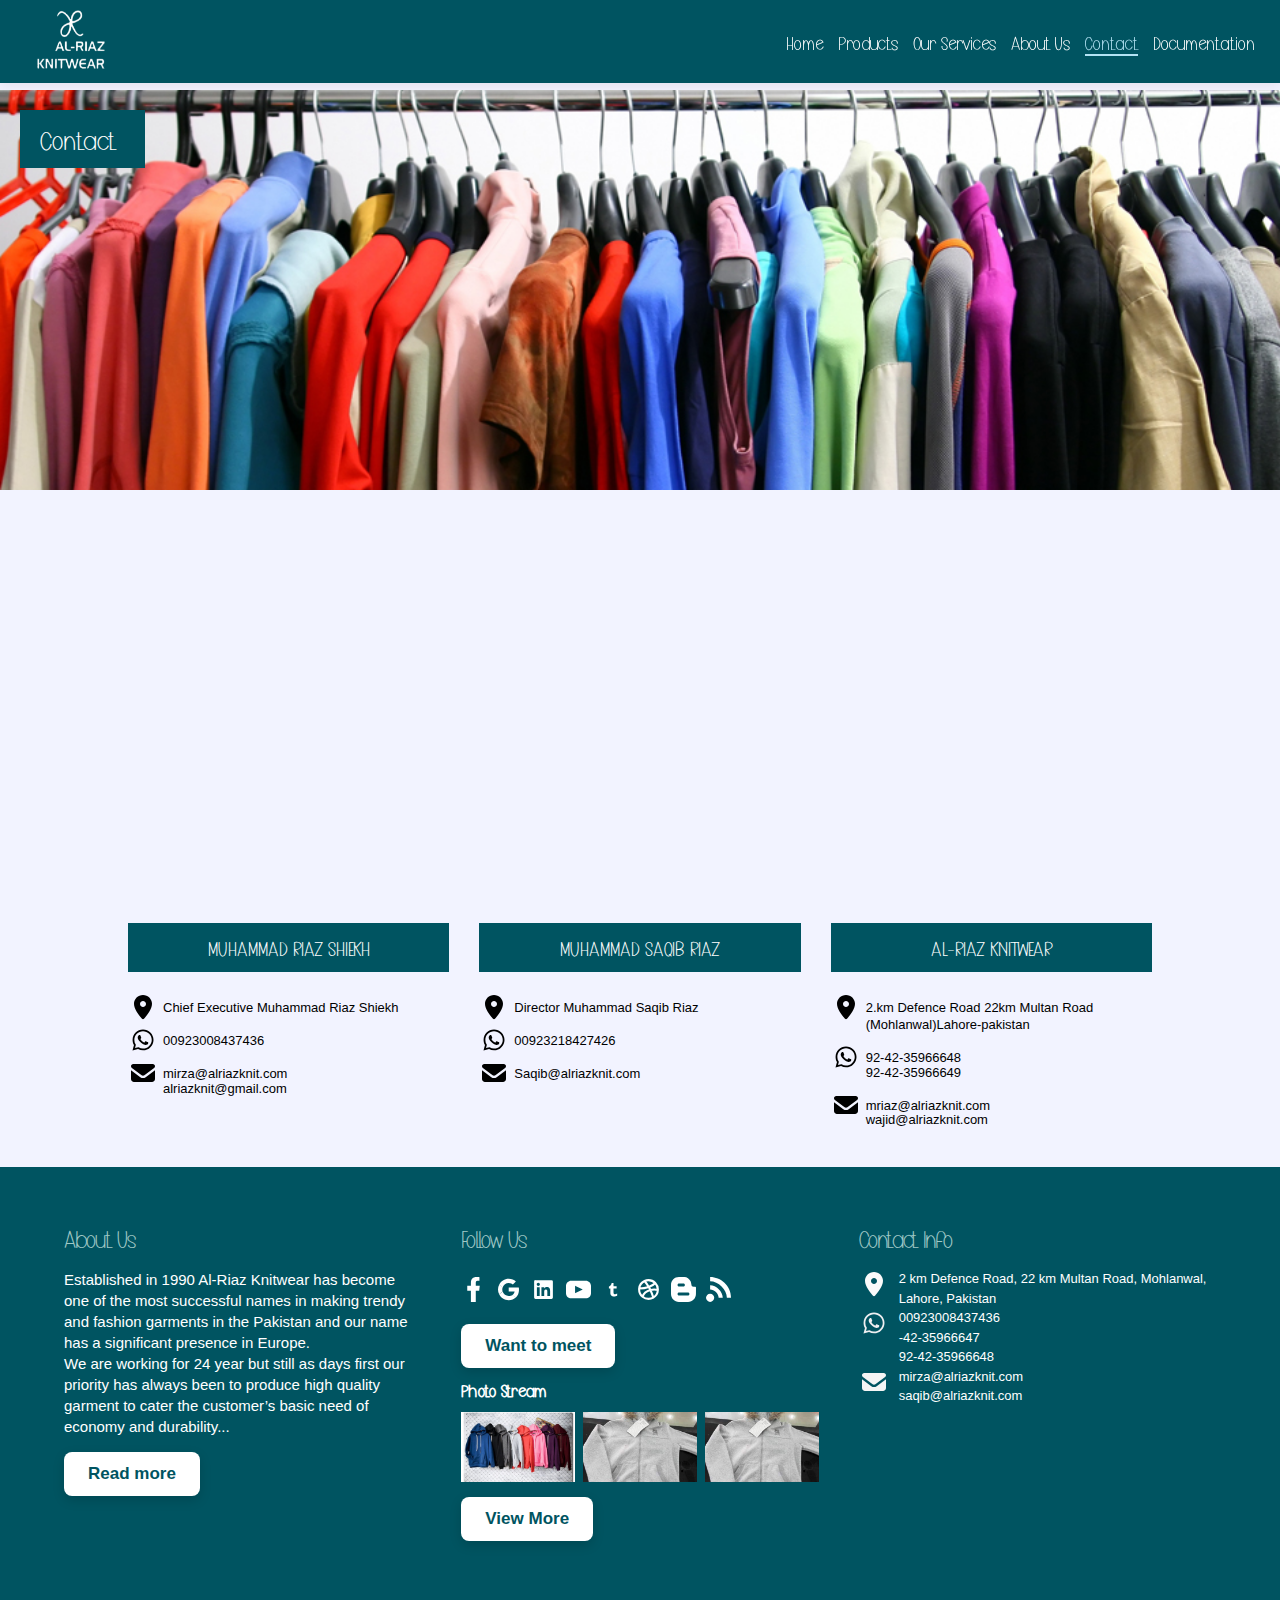
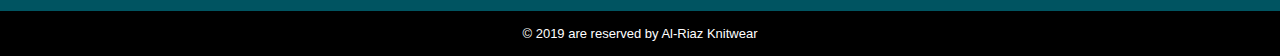
<file: Contact.html>
<!DOCTYPE html>
<html lang="en">
<head>
    <meta charset="UTF-8">
    <meta name="viewport" content="width=device-width, initial-scale=1.0">
    <title>Contact</title>
    <link rel="stylesheet" href="./css/index.css">
</head>
 <header class="header" >
    <div class="header-main">

      
      <div class="logo">
        <a href="./index.html" >
        <img src="./images/colored-logo (1).png" alt="Al-Riaz Knitwear">
      </a>
      </div>

     
      <button class="menu-toggle" id="menuToggle">☰</button>

      <nav class="nav" id="mainNav">
       
        <button class="close-btn" id="closeMenu">✖</button>

        <a href="./index.html" class="nav-link">Home</a>
        <a href="./Products.html" class="nav-link">Products</a>
        <a href="./Services.html" class="nav-link">Our Services</a>
        <a href="./About.html" class="nav-link">About Us</a>
        <a href="./Contact.html" class="nav-link">Contact</a>
        <a href="./Documentation.html" class="nav-link">Documentation</a>
      </nav>

    </div>
  </header>
<!-- ▲ -->
<body>
<div class="scroll-to-top-container" id="scrollContainer">
    <div class="progress-ring" id="progressRing"></div>
    <button id="backToTop" title="Go to top"></button>
  </div>

<div class="Big-image" >
  <h1 class="banner-texta"><b>Contact</b></h1>
</div>


  <div class="map-container">
  <iframe
    id="googleMap"
    width="100%"
    height="450"
    style="border:0;"
    loading="lazy"
    referrerpolicy="no-referrer-when-downgrade"
    allowfullscreen>
  </iframe>
</div>


<div class="container">

  <!-- 1 -->
  <div class="card" >
    <h3 >MUHAMMAD RIAZ SHIEKH</h3>
    
  <span class="locicon"><img class="locimg" src="./images/location-dot-solid-full.svg" alt="">
   <p class="num2">Chief Executive Muhammad Riaz Shiekh</p>
</span>

<span class="locicon"><img class="locimg" src="./images/whatsapp-brands-solid-full.svg" alt="">

  <a href="https://wa.me/923008437436"
     aria-label="WhatsApp Al Riaz Knit"
     rel="noopener noreferrer"
     target="_blank">
    <p class="num">00923008437436</p>
  </a>
</span>

<span class="locicon"><img class="locimg" src="./images/envelope-solid-full.svg" alt="">
<a href="https://mail.google.com/mail/?view=cm&fs=1&to=mirza@alriazknit.com" target="_blank">
    <p class="num">mirza@alriazknit.com</p>
    </a>
        
      
      </span>
        <p style="margin-top: -10px;margin-left: 35px;" class="num">
         
           <a href="https://mail.google.com/mail/?view=cm&fs=1&to=alriazknit@gmail.com" target="_blank">
     alriazknit@gmail.com
    </a>
        </p>
</div>

  <!-- 2 -->
  <div class="card">
    <h3>MUHAMMAD SAQIB RIAZ</h3>
   <span class="locicon"><img class="locimg" src="./images/location-dot-solid-full.svg" alt="">
   <p class="num2">Director Muhammad Saqib Riaz</p>
</span>

<span class="locicon"><img class="locimg" src="./images/whatsapp-brands-solid-full.svg" alt="">

  <a href="https://wa.me/923218427426"
     aria-label="WhatsApp Al Riaz Knit"
     rel="noopener noreferrer"
     target="_blank">
   <p class="num">00923218427426</p>
  </a>
</span>

<span class="locicon"><img class="locimg" src="./images/envelope-solid-full.svg" alt="">
<a href="https://mail.google.com/mail/?view=cm&fs=1&to=Saqib@alriazknit.com" target="_blank">
    <p class="num">Saqib@alriazknit.com</p>
    </a>
    </span>
  </div>

  <!-- 3 -->
  <div class="card">
    <h3>AL-RIAZ KNITWEAR</h3>
   <span class="locicon"><img class="locimg" src="./images/location-dot-solid-full.svg" alt="">
   <a href="./Contact.html?location=2km+Defence+Road+22km+Multan+Road+(Mohlanwal)+Lahore+Pakistan">
        <p class="num">2.km Defence Road 22km Multan Road (Mohlanwal)Lahore-pakistan</p>
</a>
</span>
<span class="locicon"><img class="locimg" src="./images/whatsapp-brands-solid-full.svg" alt="">
 <a href="https://wa.me/924235966648"
     aria-label="WhatsApp Al Riaz Knit"
     rel="noopener noreferrer"
     target="_blank">
   <p class="num">92-42-35966648</p>
  </a>
 
</span>

<a href="https://wa.me/924235966649"
     aria-label="WhatsApp Al Riaz Knit"
     rel="noopener noreferrer"
     target="_blank">
   <p style="margin-top: -10px;margin-left: 35px;" class="num">
  92-42-35966649</p>
  </a>



          <span class="locicon"><img class="locimg" src="./images/envelope-solid-full.svg" alt="">
<a href="https://mail.google.com/mail/?view=cm&fs=1&to=mriaz@alriazknit.com" target="_blank">
    <p class="num">mriaz@alriazknit.com</p>
    </a>
      </span>
        <p style="margin-top: -10px;margin-left: 35px;" class="num">
          <a href="https://mail.google.com/mail/?view=cm&fs=1&to=wajid@alriazknit.com" target="_blank">
    wajid@alriazknit.com
    </a>
          </p>
  </div>

</div>


</body>
 

  <footer class="footer" >
    <div class="footer-container">


      <div class="footer-box">
        <h3 class="heading">About Us</h3>
        <p class="about-text">
        Established in 1990 Al-Riaz Knitwear has become one of the most successful names
        in making trendy and fashion garments in the Pakistan and our name has a significant
        presence in Europe.
        </p>
        <p class="about-text">
          We are working for 24 year but still as days first our priority has always
          been to produce high quality garment to cater the customer’s basic need of economy
          and durability...
        </p>
       
        <button class="footer-btn btn-main1" onclick="window.location.href='./About.html'">Read more</button>
      </div>


      <div class="footer-box" >
        <h2 class="heading">Follow Us</h2>

        <div class="social-icons">
  <a href="https://www.facebook.com/profile.php?id=100067048239975#" target="_blank">
  <span>
    <img src="./images/facebook-176-svgrepo-com.svg" alt="Facebook Icon">
  </span>
</a>
          <span><img src="./images/social-google-plus-svgrepo-com.svg" alt=""></span>
          <span><img src="./images/linkedin-svgrepo-com.svg" alt=""></span>
         <a href="https://www.youtube.com/"  target="_blank">
          <span><img src="./images/youtube-svgrepo-com.svg" alt=""></span>
          </a>
          <span><img src="./images/social-tumbler-svgrepo-com.svg" alt=""></span>
          <span><img src="./images/dribbble-svgrepo-com.svg" alt=""></span>
          <span><img src="./images/blogger-color-svgrepo-com.svg" alt=""></span>
            <span><img src="./images/wifi-1025-svgrepo-com.svg" alt=""></span>
        </div>

        <button class="footer-btn btn-main" onclick="window.location.href='./Contact.html'">Want to meet</button>

        <h4 class="photo-title">Photo Stream</h4>
      

        <div class="photo-grid">
  <img src="images/36.jpg">
  <img src="./images/one4.jpg">
  <img src="./images/one4.jpg">
  </div>
<div id="gallery3" class="gallery3">
  <span class="close3" onclick="closeGallery3()">&times;</span>
  <img id="gallery3Img">
</div>

<button class="footer-btn btn-secondary " onclick="window.location.href='./Products.html'">View More</button>


      </div>


       <div class="footer-box">
        <h2 class="heading">Contact Info</h2>

<div class="locationicon">
  <div class="icon-box">
    <img class="locationimg" src="./images/location-dot-solid-full.svg" alt="">
  </div>

  <div class="locationtexts">
    <a href="./Contact.html?location=2km+Defence+Road+22km+Multan+Road+Mohlanwal+Lahore+Pakistan">
      <p class="locationtext00">
        2 km Defence Road, 22 km Multan Road, Mohlanwal, Lahore, Pakistan
      </p>
    </a>
  </div>
</div>

   <!-- Phone -->

  <div class="locationicon">
  <div class="icon-box">
    <img class="locationimg" src="./images/whatsapp-brands-solid-full.svg" alt="">
  </div>

  <div class="locationtexts">
      <a href="https://wa.me/923008437436"
     aria-label="WhatsApp Al Riaz Knit"
     rel="noopener noreferrer"
     target="_blank">
     <p class="locationtext00"> 00923008437436</p>
    </a>

     <a href="https://wa.me/9235966647"
     aria-label="WhatsApp Al Riaz Knit"
     rel="noopener noreferrer"
     target="_blank">
       <p class="locationtext00">-42-35966647</p>
    </a>

      <a href="https://wa.me/9235966648"
     aria-label="WhatsApp Al Riaz Knit"
     rel="noopener noreferrer"
     target="_blank"> 
      <p class="locationtext00">92-42-35966648</p></a>
  </div>
</div>
  
    <!-- Email     -->
      <div class="locationicon">
  <div class="icon-box">
    <img class="locationimg" src="./images/envelope-solid-full.svg" alt="">
  </div>

  <div class="locationtexts">
    <a href="https://mail.google.com/mail/?view=cm&fs=1&to=mirza@alriazknit.com" target="_blank">
      <p class="locationtext00">mirza@alriazknit.com</p>
    </a>

    <a href="https://mail.google.com/mail/?view=cm&fs=1&to=Saqib@alriazknit.com" target="_blank">
      <p class="locationtext00">saqib@alriazknit.com</p>
    </a>
     


  </div>
</div>

     </div>
     </div>
  </footer>

<div class="top-bar1">
  <div class="copyright">
    © 2019 are reserved by Al-Riaz Knitwear
  </div>
  
</div>


  <!-- Map--Script -->
<script>
function loadMap(location) {
  document.getElementById("googleMap").src =
    "https://www.google.com/maps?q=" +
    encodeURIComponent(location) +
    "&output=embed";
}


window.addEventListener("DOMContentLoaded", () => {
  const params = new URLSearchParams(window.location.search);
  const loc = params.get("location");

 
  loadMap(
    loc
      ? loc
      : "2 km Defence Road, 22 km Multan Road, Mohlanwal, Lahore, Pakistan"
  );
});
</script>



<script>
    const menuToggle = document.getElementById("menuToggle");
    const closeMenu = document.getElementById("closeMenu");
    const nav = document.getElementById("mainNav");

    menuToggle.addEventListener("click", () => {
      nav.classList.add("show");
    });

    closeMenu.addEventListener("click", () => {
      nav.classList.remove("show");
    });
  </script>

  <script>
    const currentPage =
      window.location.pathname.split("/").pop() || "index.html";

    document.querySelectorAll(".nav-link").forEach(link => {
      const linkPage = link.getAttribute("href").replace("./", "");

      if (linkPage === currentPage) {
        link.classList.add("active");
      }
    });
  </script>


<script>
const images1 = document.querySelectorAll(".photo-grid img");
const gallery3 = document.getElementById("gallery3");
const gallery3Img = document.getElementById("gallery3Img");

images1.forEach(img => {
  img.addEventListener("click", () => {
    gallery3.style.display = "flex";
    gallery3Img.src = img.src;
  });
});

function closeGallery3() {
  gallery3.style.display = "none";
}
</script>

<!-- TOP--BOTTOM -->
<script>
    const scrollContainer = document.getElementById("scrollContainer");
    const progressRing = document.getElementById("progressRing");
    const backToTopBtn = document.getElementById("backToTop");

    window.addEventListener('scroll', function() {
      const scrollHeight = document.documentElement.scrollHeight - window.innerHeight;
      const scrollPosition = window.scrollY;
      const fillPercentage = (scrollPosition / scrollHeight) * 100;

      if (scrollPosition > 10) {
        scrollContainer.style.display = "block";
        // Update the circular progress border
        progressRing.style.background = `conic-gradient(#005461 ${fillPercentage}%, #ddd ${fillPercentage}%)`;
      } else {
        scrollContainer.style.display = "none";
      }
    });

    backToTopBtn.addEventListener("click", () => {
      window.scrollTo({ top: 0, behavior: "smooth" });
    });
  </script>
</html>
</file>
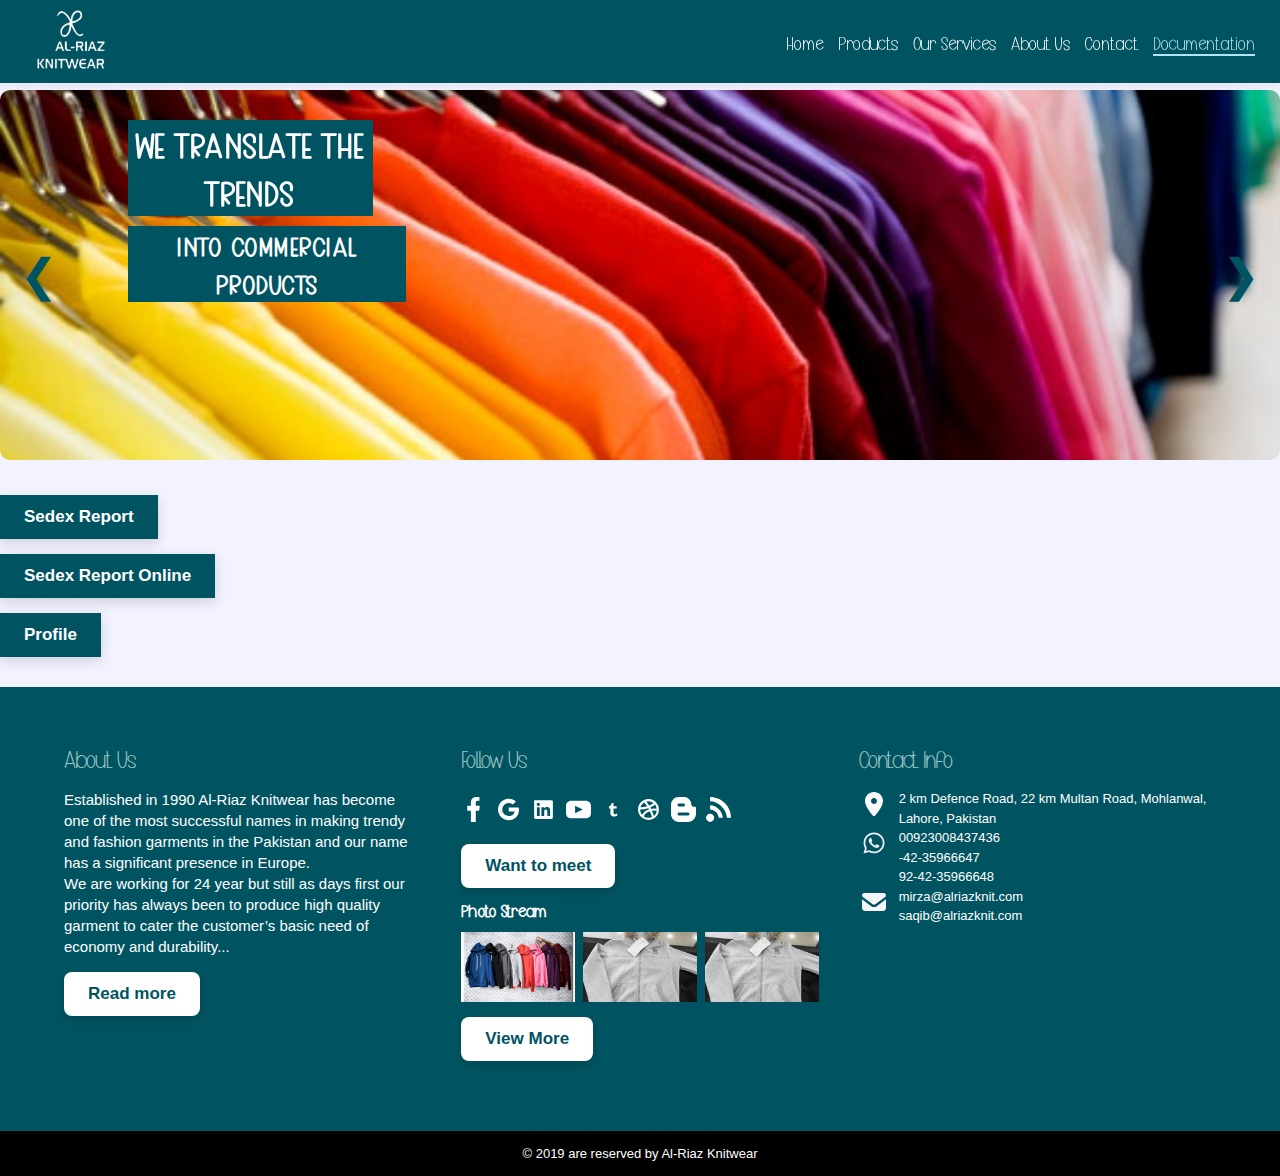
<file: Documentation.html>
<!DOCTYPE html>
<html lang="en">
<head>
    <meta charset="UTF-8">
    <meta name="viewport" content="width=device-width, initial-scale=1.0">
    <title>Documentation</title>
     <link rel="stylesheet" href="./css/index.css">
</head>
<header class="header" >
    <div class="header-main">

      
      <div class="logo">
        <a href="./index.html" >
        <img src="./images/colored-logo (1).png" alt="Al-Riaz Knitwear">
      </a>
      </div>

     
      <button class="menu-toggle" id="menuToggle">☰</button>

      <nav class="nav" id="mainNav">
       
        <button class="close-btn" id="closeMenu">✖</button>

        <a href="./index.html" class="nav-link">Home</a>
        <a href="./Products.html" class="nav-link">Products</a>
        <a href="./Services.html" class="nav-link">Our Services</a>
        <a href="./About.html" class="nav-link">About Us</a>
        <a href="./Contact.html" class="nav-link">Contact</a>
        <a href="./Documentation.html" class="nav-link">Documentation</a>
      </nav>

    </div>
  </header>

<body>

  <div class="scroll-to-top-container" id="scrollContainer">
    <div class="progress-ring" id="progressRing"></div>
    <button id="backToTop" title="Go to top"></button>
  </div>
   <div class="simple-carousel">
    <div class="carousel-slide active">
      <div class="banner" style="background-image: url(./images/mainbanner.jpg);">
        <div class="text-wrapper">
          <div class="overlay-text">
         <h3 class="first-text"><b>WE TRANSLATE THE TRENDS</b></h3>
          </div>

        <h4 class="second-text">INTO COMMERCIAL PRODUCTS</h4>

        </div>
      </div>
    </div>

    <div class="carousel-slide">
      <div class="banner" style="background-image: url(./images/productsbanner.jpg);">
        <div class="text-wrapper">
          <div class="overlay-text">
            <h3 class="first-text">CREATIVE SOLUTIONS</h3>
          </div>

          <h4 class="second-text">FOR YOUR BUSINESS</h4>
        </div>
      </div>
    </div>

    <div class="carousel-slide">
      <div class="banner" style="background-image: url(./images/36.jpg);">
        <div class="text-wrapper">
          <div class="overlay-text">
            <h3 class="first-text">DESIGN & INNOVATE</h3>
          </div>
          <h4 class="second-text">WITH PASSION</h4>
        </div>
      </div>
    </div>

    <!-- Navigation buttons -->
    <button class="prev">&#10094;</button>
    <button class="next">&#10095;</button>
  </div>

  <button class="sedex" onclick="window.open('./Pdf/Smeta Audit Report of Al-Riaz Knitwear (Pvt.) Limited-2015.pdf')">Sedex Report</button><br/>
  <button class="sedex" >Sedex Report Online</button><br/>
  <button class="sedex" onclick="window.open('./Pdf/AL-Riaz profile .pdf')">Profile</button>

</body>


 <!-- FOOTER--SECTION---Start -->

  <footer class="footer" >
    <div class="footer-container">


      <div class="footer-box">
        <h3 class="heading">About Us</h3>
        <p class="about-text">
        Established in 1990 Al-Riaz Knitwear has become one of the most successful names
        in making trendy and fashion garments in the Pakistan and our name has a significant
        presence in Europe.
        </p>
        <p class="about-text">
          We are working for 24 year but still as days first our priority has always
          been to produce high quality garment to cater the customer’s basic need of economy
          and durability...
        </p>
       
        <button class="footer-btn btn-main" onclick="window.location.href='./About.html'">Read more</button>
      </div>


      <div class="footer-box" >
        <h2 class="heading">Follow Us</h2>

        <div class="social-icons">
  <a href="https://www.facebook.com/profile.php?id=100067048239975#" target="_blank">
  <span>
    <img src="./images/facebook-176-svgrepo-com.svg" alt="Facebook Icon">
  </span>
</a>
          <span><img src="./images/social-google-plus-svgrepo-com.svg" alt=""></span>
          <span><img src="./images/linkedin-svgrepo-com.svg" alt=""></span>
         <a href="https://www.youtube.com/"  target="_blank">
          <span><img src="./images/youtube-svgrepo-com.svg" alt=""></span>
          </a>
          <span><img src="./images/social-tumbler-svgrepo-com.svg" alt=""></span>
          <span><img src="./images/dribbble-svgrepo-com.svg" alt=""></span>
          <span><img src="./images/blogger-color-svgrepo-com.svg" alt=""></span>
            <span><img src="./images/wifi-1025-svgrepo-com.svg" alt=""></span>
        </div>
        <!-- <button class="footer-btn btn-secondary ">Want to meet</button> -->
        <button class="footer-btn btn-main" onclick="window.location.href='./Contact.html'">Want to meet</button>

        <h4 class="photo-title">Photo Stream</h4>
      

        <div class="photo-grid">
  <img src="images/36.jpg">
  <img src="./images/one4.jpg">
  <img src="./images/one4.jpg">
  </div>
<div id="gallery3" class="gallery3">
  <span class="close3" onclick="closeGallery3()">&times;</span>
  <img id="gallery3Img">
</div>

<button class="footer-btn btn-secondary " onclick="window.location.href='./Products.html'">View More</button>


      </div>


      <div class="footer-box">
        <h2 class="heading">Contact Info</h2>

<div class="locationicon">
  <div class="icon-box">
    <img class="locationimg" src="./images/location-dot-solid-full.svg" alt="">
  </div>

  <div class="locationtexts">
    <a href="./Contact.html?location=2km+Defence+Road+22km+Multan+Road+Mohlanwal+Lahore+Pakistan">
      <p class="locationtext00">
        2 km Defence Road, 22 km Multan Road, Mohlanwal, Lahore, Pakistan
      </p>
    </a>
  </div>
</div>

   <!-- Phone -->

  <div class="locationicon">
  <div class="icon-box">
    <img class="locationimg" src="./images/whatsapp-brands-solid-full.svg" alt="">
  </div>

  <div class="locationtexts">
      <a href="https://wa.me/923008437436"
     aria-label="WhatsApp Al Riaz Knit"
     rel="noopener noreferrer"
     target="_blank">
     <p class="locationtext00"> 00923008437436</p>
    </a>

     <a href="https://wa.me/9235966647"
     aria-label="WhatsApp Al Riaz Knit"
     rel="noopener noreferrer"
     target="_blank">
       <p class="locationtext00">-42-35966647</p>
    </a>

      <a href="https://wa.me/9235966648"
     aria-label="WhatsApp Al Riaz Knit"
     rel="noopener noreferrer"
     target="_blank"> 
      <p class="locationtext00">92-42-35966648</p></a>
  </div>
</div>
  
    <!-- Email     -->
      <div class="locationicon">
  <div class="icon-box">
    <img class="locationimg" src="./images/envelope-solid-full.svg" alt="">
  </div>

  <div class="locationtexts">
    <a href="https://mail.google.com/mail/?view=cm&fs=1&to=mirza@alriazknit.com" target="_blank">
      <p class="locationtext00">mirza@alriazknit.com</p>
    </a>

    <a href="https://mail.google.com/mail/?view=cm&fs=1&to=Saqib@alriazknit.com" target="_blank">
      <p class="locationtext00">saqib@alriazknit.com</p>
    </a>
     


  </div>
</div>

     </div>
    </div>
  </footer>

 <div class="top-bar1">
  <div class="copyright">
    © 2019 are reserved by Al-Riaz Knitwear
  </div>
  
</div>


<!-- HEADER --- TOGGLE--OPEN--Start -->
  <script>
    const menuToggle = document.getElementById("menuToggle");
    const closeMenu = document.getElementById("closeMenu");
    const nav = document.getElementById("mainNav");

    menuToggle.addEventListener("click", () => {
      nav.classList.add("show");
    });

    closeMenu.addEventListener("click", () => {
      nav.classList.remove("show");
    });
  </script>

  <script>
    const currentPage =
      window.location.pathname.split("/").pop() || "./index.html";

    document.querySelectorAll(".nav-link").forEach(link => {
      const linkPage = link.getAttribute("href").replace("./", "");

      if (linkPage === currentPage) {
        link.classList.add("active");
      }
    });
  </script>
 <!-- HEADER --- TOGGLE--OPEN--END -->

<script>
    const slides = document.querySelectorAll(".carousel-slide");
    const prevBtn = document.querySelector(".prev");
    const nextBtn = document.querySelector(".next");
    let currentIndex = 0;

   
    slides[currentIndex].classList.add("active");

    function showSlide(index) {
      slides.forEach(slide => slide.classList.remove("active"));
      slides[index].classList.add("active");
    }

   
    function nextSlide() {
      currentIndex = (currentIndex + 1) % slides.length;
      showSlide(currentIndex);
    }

    function prevSlide() {
      currentIndex = (currentIndex - 1 + slides.length) % slides.length;
      showSlide(currentIndex);
    }

   
    nextBtn.addEventListener("click", nextSlide);
    prevBtn.addEventListener("click", prevSlide);

    setInterval(nextSlide, 4000);

  </script>

  <!-- FOOTER--SECTION---End -->
<!-- READ--LESS && READ--MORE--In--FOOTER --TexT-->
<!-- READ--LESS && READ--MORE--In--FOOTER  --IMAGES-->
<script>
const images1 = document.querySelectorAll(".photo-grid img");
const gallery3 = document.getElementById("gallery3");
const gallery3Img = document.getElementById("gallery3Img");

images1.forEach(img => {
  img.addEventListener("click", () => {
    gallery3.style.display = "flex";
    gallery3Img.src = img.src;
  });
});

function closeGallery3() {
  gallery3.style.display = "none";
}
</script>

<!-- TOP--BOTTOM -->
<script>
    const scrollContainer = document.getElementById("scrollContainer");
    const progressRing = document.getElementById("progressRing");
    const backToTopBtn = document.getElementById("backToTop");

    window.addEventListener('scroll', function() {
      const scrollHeight = document.documentElement.scrollHeight - window.innerHeight;
      const scrollPosition = window.scrollY;
      const fillPercentage = (scrollPosition / scrollHeight) * 100;

      if (scrollPosition > 10) {
        scrollContainer.style.display = "block";
        // Update the circular progress border
        progressRing.style.background = `conic-gradient(#005461 ${fillPercentage}%, #ddd ${fillPercentage}%)`;
      } else {
        scrollContainer.style.display = "none";
      }
    });

    backToTopBtn.addEventListener("click", () => {
      window.scrollTo({ top: 0, behavior: "smooth" });
    });
  </script>
</html>
</file>
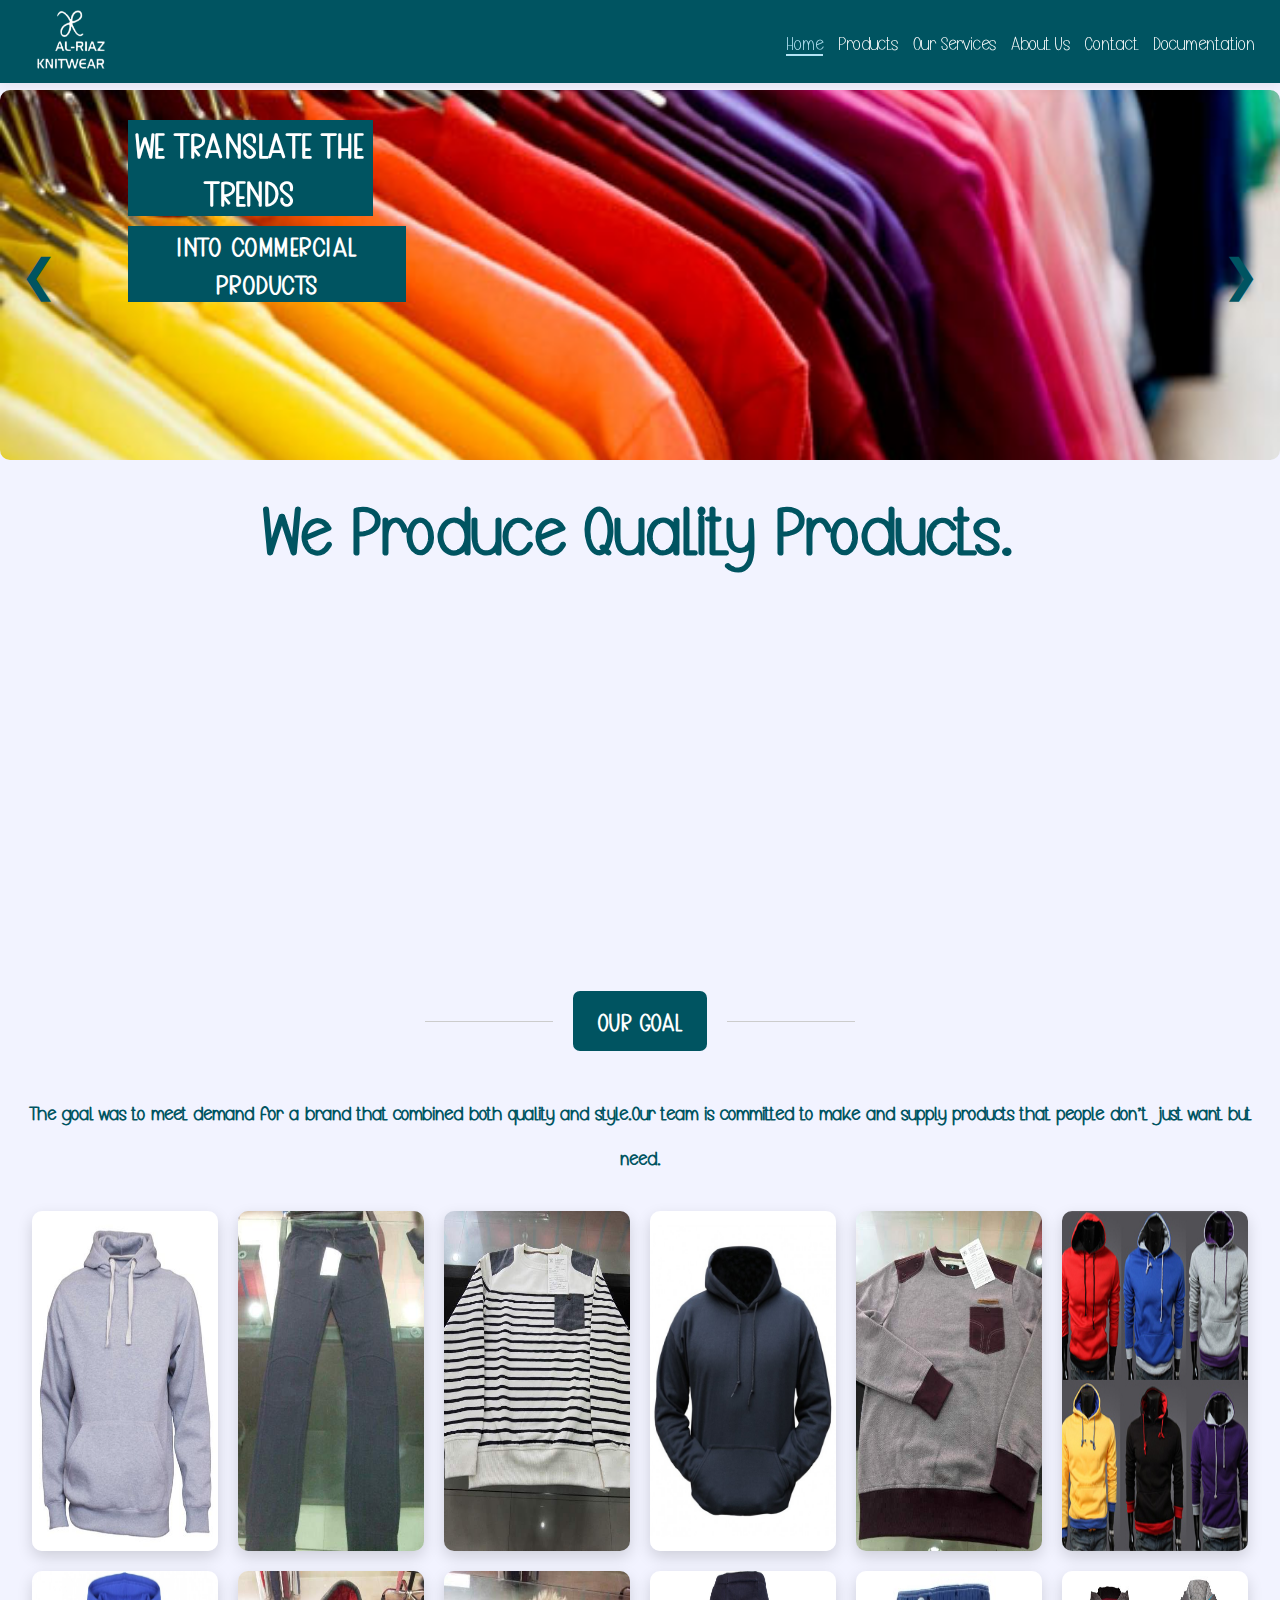
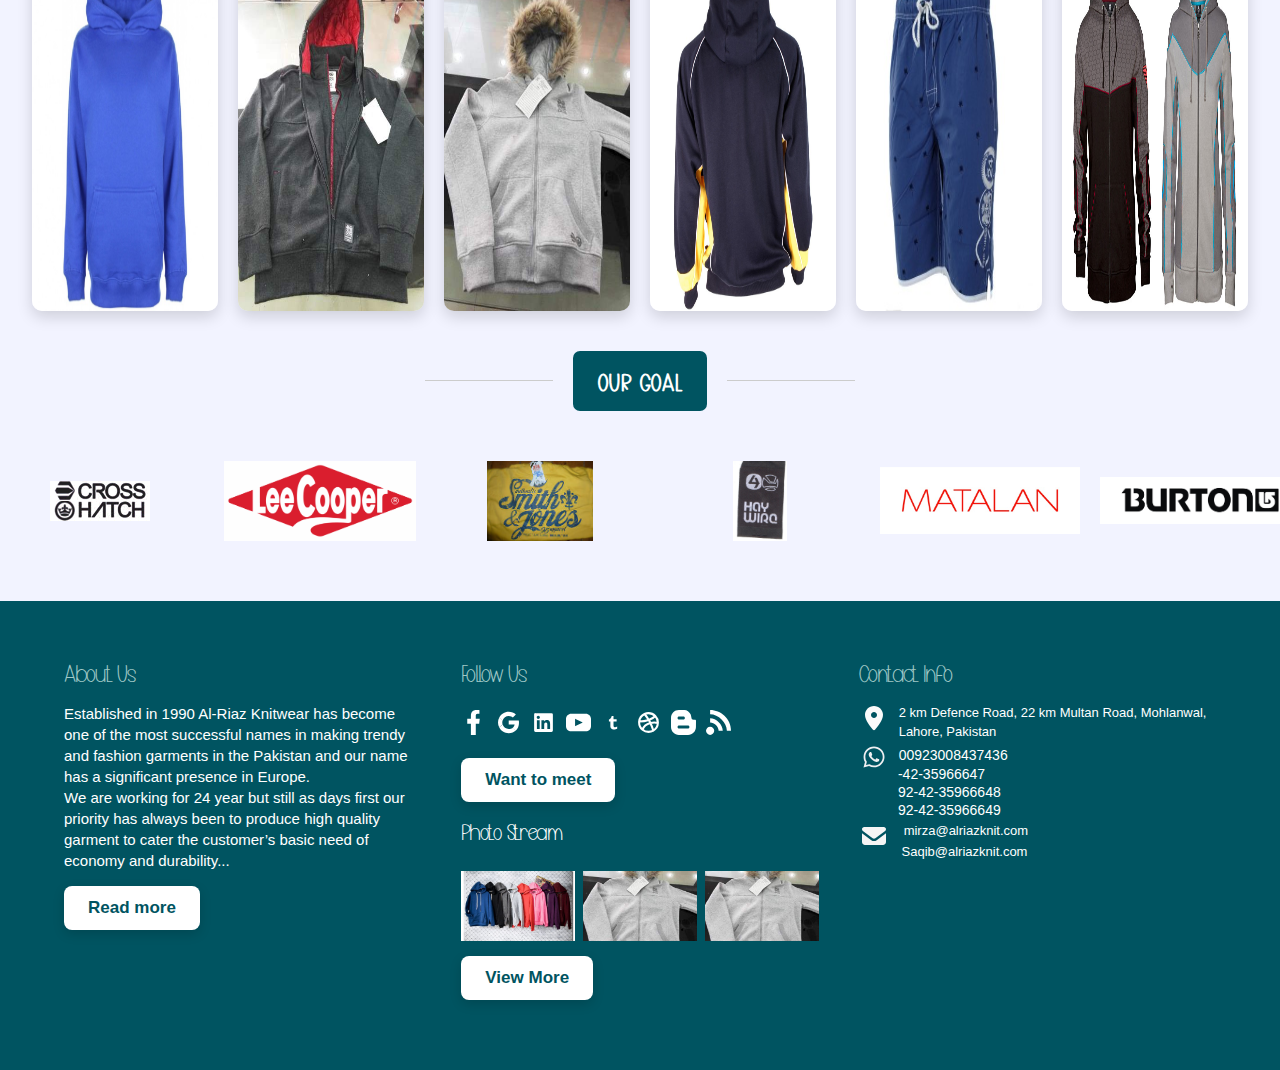
<file: Home.html>
<!DOCTYPE html>
<html lang="en">

<head>
  <meta charset="UTF-8">
  <meta name="viewport" content="width=device-width, initial-scale=1.0">
  <title>Al-Riaz Knitwear</title>
  <link rel="stylesheet" href="./Home.css">
  <!-- <link href="https://fonts.googleapis.com/css2?family=Mother+Beloved&display=swap" rel="stylesheet"> -->

</head>

<header class="header" >
    <div class="header-main">

      
      <div class="logo">
        <a href="./Home.html" >
        <img src="./images/colored-logo (1).png" alt="Al-Riaz Knitwear">
      </a>
      </div>

     
      <button class="menu-toggle" id="menuToggle">☰</button>

      <nav class="nav" id="mainNav">
       
        <button class="close-btn" id="closeMenu">✖</button>

        <a href="./Home.html" class="nav-link">Home</a>
        <a href="./Products.html" class="nav-link">Products</a>
        <a href="./Services.html" class="nav-link">Our Services</a>
        <a href="./About.Html" class="nav-link">About Us</a>
        <a href="./Contact.html" class="nav-link">Contact</a>
        <a href="./Documentation.html" class="nav-link">Documentation</a>
      </nav>

    </div>
  </header>

<body>




<!-- Back to Top Button -->
<div class="scroll-to-top-container" id="scrollContainer">
    <div class="progress-ring" id="progressRing"></div>
    <button id="backToTop" title="Go to top"></button>
  </div>

  <div class="simple-carousel">
    <div class="carousel-slide active">
      <div class="banner" style="background-image: url(./images/mainbanner.jpg);">
        <div class="text-wrapper">
          <div class="overlay-text">
         <h3 class="first-text"><b>WE TRANSLATE THE TRENDS</b></h3>
          </div>

        <h4 class="second-text">INTO COMMERCIAL PRODUCTS</h4>

        </div>
      </div>
    </div>

    <div class="carousel-slide">
      <div class="banner" style="background-image: url(./images/productsbanner.jpg);">
        <div class="text-wrapper">
          <div class="overlay-text">
            <h3 class="first-text">CREATIVE SOLUTIONS</h3>
          </div>

          <h4 class="second-text">FOR YOUR BUSINESS</h4>
        </div>
      </div>
    </div>

    <div class="carousel-slide">
      <div class="banner" style="background-image: url(./images/36.jpg);">
        <div class="text-wrapper">
          <div class="overlay-text">
            <h3 class="first-text">DESIGN & INNOVATE</h3>
          </div>
          <h4 class="second-text">WITH PASSION</h4>
        </div>
      </div>
    </div>

    <!-- Navigation buttons -->
    <button class="prev">&#10094;</button>
    <button class="next">&#10095;</button>
  </div>






<h3 class="text-Quality1">We Produce Quality Products.</h3>


  <div class="wears-grid">
   <div class="wear-card" onclick="goToPage('Mens','Men’s Wears','./images/menswear.jpg')">
  <img src="./images/menswear.jpg" alt="" >
  <p class="wear-title">Men’s Wears</p>
</div>

<div class="wear-card" onclick="goToPage('Ladies','Ladie’s Wears','./images/one4.jpg')">
  <img src="./images/one4.jpg" alt="" >
  <p class="wear-title">Ladie’s Wears</p>
</div>

<div class="wear-card" onclick="goToPage('Boys','Boy’s Wears','./images/boyswear.jpg')">
  <img src="./images/boyswear.jpg" alt="" >
  <p class="wear-title">Boy’s Wears</p>
</div>

<div class="wear-card"  onclick="goToPage('Girls','Girl’s Wears','./images/girlwear.jpg')">
  <img src="./images/girlwear.jpg" alt="">
  <p class="wear-title">Girl’s Wears</p>
</div>


</div>




  <!-- Global---Section -->
  <div class="section-title">
    <span>OUR GOAL</span>
  </div>



  <p class="big-text">
  <b>The goal was to meet demand for a brand that combined both quality and style.Our team is committed to make and supply products that people don't just want but need.</b>
  </p>


  <div class="sixbigimage">
    <div class="siximg"><img src="./images/48.jpg" alt=""></div>
    <div class="siximg"><img src="./images/40.jpg" alt=""></div>
    <div class="siximg"><img src="./images/ourservises4.jpg" alt=""></div>
    <div class="siximg"><img src="./images/51.jpg" alt=""></div>
    <div class="siximg"><img src="./images/38.jpg" alt=""></div>
    <div class="siximg"><img src="./images/menswear (1).jpg" alt=""></div>
    
    <div class="siximg"><img src="./images/one25.jpg" alt=""></div>
    <div class="siximg"><img src="./images/61.jpg" alt=""></div>
    <div class="siximg"><img src="./images/one4.jpg" alt=""></div>
    <div class="siximg"><img src="./images/ourservises10.jpg" alt=""></div>
    <div class="siximg"><img src="./images/44.jpg" alt=""></div>
    <div class="siximg"><img src="./images/65.jpg" alt=""></div>
  </div>

<div id="gallery" class="gallery2">
  <span class="close2" onclick="closeGallery()">&times;</span>
  <img id="galleryImg">
  <span class="nav2 prev2" onclick="changeSlide(-1)">&#10094;</span>
  <span class="nav2 next2" onclick="changeSlide(1)">&#10095;</span>
</div>


  <!-- Global---Section -->
  <div class="section-title">
    <span>OUR GOAL</span>
  </div>


  <!-- SMALL---SLIDER -->
  
  <div class="carousel-wrapper">
    <div class="carousel-track">
      <div class="carousel-item"><img src="images/client1.png" alt=""></div>
      <div class="carousel-item"><img src="images/client2.png" alt=""></div>
      <div class="carousel-item"><img src="./images/client3.jpg" alt=""></div>
      <div class="carousel-item"><img src="./images/client4.jpg" alt=""></div>
      <div class="carousel-item"><img src="./images/client5.jpg" alt=""></div>

      <div class="carousel-item"><img src="./images/client6.jpg" alt=""></div>
      <div class="carousel-item"><img src="./images/client7.jpg" alt=""></div>
      <div class="carousel-item"><img src="./images/client8.jpg" alt=""></div>
      <div class="carousel-item"><img src="./images/clinet9.png" alt=""></div>
      <div class="carousel-item"><img src="./images/clinet10.png" alt=""></div>
      <div class="carousel-item"><img src="./images/client11.jpg" alt=""></div>
      <div class="carousel-item"><img src="./images/client12.jpg" alt=""></div>
      <div class="carousel-item"><img src="images/cleint13.png" alt=""></div>
      <div class="carousel-item"><img src="images/client14.png" alt=""></div>

    </div>
  </div>




</body>
  <!-- FOOTER--SECTION---Start -->

  <footer class="footer" >
    <div class="footer-container">


      <div class="footer-box">
        <h3 class="heading">About Us</h3>
        <p class="about-text">
        Established in 1990 Al-Riaz Knitwear has become one of the most successful names
        in making trendy and fashion garments in the Pakistan and our name has a significant
        presence in Europe.
        </p>
        <p class="about-text">
          We are working for 24 year but still as days first our priority has always
          been to produce high quality garment to cater the customer’s basic need of economy
          and durability...
        </p>
       
        <button class="footer-btn btn-main" onclick="window.location.href='./About.Html'">Read more</button>
      </div>


      <div class="footer-box" >
        <h2 class="heading">Follow Us</h2>

        <div class="social-icons">
          <!-- <span><img src="./images/facebook-f-brands-solid-full.svg" alt=""></span> -->
  <a href="https://www.facebook.com/profile.php?id=100067048239975#" target="_blank">
  <span><img src="./images/facebook-176-svgrepo-com.svg" alt="Facebook Icon"></span>
</a>
          <span><img src="./images/social-google-plus-svgrepo-com.svg" alt=""></span>
          <span><img src="./images/linkedin-svgrepo-com.svg" alt=""></span>
          <a href="https://www.youtube.com/"  target="_blank">
          <span><img src="./images/youtube-svgrepo-com.svg" alt=""></span>
          </a>
          <span><img src="./images/social-tumbler-svgrepo-com.svg" alt=""></span>
          <span><img src="./images/dribbble-svgrepo-com.svg" alt=""></span>
          <span><img src="./images/blogger-color-svgrepo-com.svg" alt=""></span>
          <span><img src="./images/wifi-1025-svgrepo-com.svg" alt=""></span>
        </div>

        <!-- <button class="footer-btn btn-secondary ">Want to meet</button> -->
        <button class="footer-btn btn-main" onclick="window.location.href='./Contact.html'">Want to meet</button>

        <h4 class="photo-title">Photo Stream</h4>
      

       <div class="photo-grid">
  <img src="images/36.jpg">
  <img src="./images/one4.jpg">
  <img src="./images/one4.jpg">
  </div>
<div id="gallery3" class="gallery3">
  <span class="close3" onclick="closeGallery3()">&times;</span>
  <img id="gallery3Img">
</div>

<!-- <button class="footer-btn btn-secondary " onclick="toggleImages()" id="imgBtn">View More</button> -->
<button class="footer-btn btn-secondary " onclick="window.location.href='./Products.html'">View More</button>


      </div>


      <div class="footer-box">
        <h2 class="heading">Contact Info</h2>

 <span class="locationicon"><img class="locationimg" src="./images/location-dot-solid-full.svg" alt="">
<a href="./Contact.html?location=2km+Defence+Road+22km+Multan+Road+Mohlanwal+Lahore+Pakistan">
<p class="locationtext00">2 km Defence Road, 22 km Multan Road, Mohlanwal, Lahore, Pakistan
</p>
</a>
</span>
        <span class="locationicon"><img class="locationimg" src="./images/whatsapp-brands-solid-full.svg" alt="">
    <p class="phone1">
  <a href="https://wa.me/923008437436"
     aria-label="WhatsApp Al Riaz Knit"
     rel="noopener noreferrer"
     target="_blank">
   00923008437436
  </a>
</p>
      </span>
       <p class="phone2">
   <a href="https://wa.me/9235966647"
     aria-label="WhatsApp Al Riaz Knit"
     rel="noopener noreferrer"
     target="_blank">
    -42-35966647
  </a>
</p>
        <p class="phone3">
           <a href="https://wa.me/9235966648"
     aria-label="WhatsApp Al Riaz Knit"
     rel="noopener noreferrer"
     target="_blank"> 92-42-35966648</a>
    </p>
        <p class="phone3">
          <a href="https://wa.me/9235966649"
     aria-label="WhatsApp Al Riaz Knit"
     rel="noopener noreferrer"
     target="_blank"> 92-42-35966649</a></p>

<span class="locationicon"><img class="locationimg" src="./images/envelope-solid-full.svg" alt="">
  <p class="phone11">
    <a href="https://mail.google.com/mail/?view=cm&fs=1&to=mirza@alriazknit.com" target="_blank">
     mirza@alriazknit.com
    </a>
  </p>
</span>
      <p class="textemail2">
    <a href="https://mail.google.com/mail/?view=cm&fs=1&to=Saqib@alriazknit.com" target="_blank">
    Saqib@alriazknit.com
    </a>
  </p>
       
        
      </div>

    </div>
  </footer>

  <!-- FOOTER--SECTION---End -->


  <!-- HEADER --- TOGGLE--OPEN--Start -->
  <script>
    const menuToggle = document.getElementById("menuToggle");
    const closeMenu = document.getElementById("closeMenu");
    const nav = document.getElementById("mainNav");

    menuToggle.addEventListener("click", () => {
      nav.classList.add("show");
    });

    closeMenu.addEventListener("click", () => {
      nav.classList.remove("show");
    });
  </script>

  <script>
    const currentPage =
      window.location.pathname.split("/").pop() || "Home.html";

    document.querySelectorAll(".nav-link").forEach(link => {
      const linkPage = link.getAttribute("href").replace("./", "");

      if (linkPage === currentPage) {
        link.classList.add("active");
      }
    });
  </script>
 <!-- HEADER --- TOGGLE--OPEN--END -->



  <!-- BACKGROUNG--IAGE---START -->
   <script>
    const slides = document.querySelectorAll(".carousel-slide");
    const prevBtn = document.querySelector(".prev");
    const nextBtn = document.querySelector(".next");
    let currentIndex = 0;

   
    slides[currentIndex].classList.add("active");

    function showSlide(index) {
      slides.forEach(slide => slide.classList.remove("active"));
      slides[index].classList.add("active");
    }

   
    function nextSlide() {
      currentIndex = (currentIndex + 1) % slides.length;
      showSlide(currentIndex);
    }

    function prevSlide() {
      currentIndex = (currentIndex - 1 + slides.length) % slides.length;
      showSlide(currentIndex);
    }

   
    nextBtn.addEventListener("click", nextSlide);
    prevBtn.addEventListener("click", prevSlide);

    setInterval(nextSlide, 4000);

  </script>

<!-- Next--page image send -->
<script>
function goToPage(category, title, image){
  window.location.href =
    `Services.html?category=${category}&title=${encodeURIComponent(title)}&image=${encodeURIComponent(image)}`;
}
</script>

<!-- 4--CARDS ANIMATED--- -->
 <script>
document.addEventListener("DOMContentLoaded", () => {

  const cards = document.querySelectorAll(".wear-card");
  let userScrolled = false;


  window.addEventListener("scroll", () => {
    userScrolled = true;
  }, { once: true });

  const observer = new IntersectionObserver((entries) => {
    entries.forEach(entry => {

      if (entry.isIntersecting && userScrolled) {
       
        entry.target.classList.remove("show"); 
        void entry.target.offsetWidth;         
        entry.target.classList.add("show");
      } else {
       
        entry.target.classList.remove("show");
      }

    });
  }, {
    threshold: 0.3
  });

  cards.forEach(card => observer.observe(card));

});
</script>

<script>
const images = document.querySelectorAll(".siximg img");
const gallery = document.getElementById("gallery");
const galleryImg = document.getElementById("galleryImg");

let currentIndex1 = 0;


images.forEach((img, index) => {
  img.addEventListener("click", () => {
    currentIndex1 = index;          
    openGallery();
  });
});

function openGallery() {
  gallery.style.display = "flex";
  galleryImg.src = images[currentIndex1].src;
}

function closeGallery() {
  gallery.style.display = "none";
}

function changeSlide(step) {
  currentIndex1 += step;

  if (currentIndex1 < 0) currentIndex1 = images.length - 1;
  if (currentIndex1 >= images.length) currentIndex1 = 0;

  galleryImg.src = images[currentIndex1].src;
}
</script>


<script>
const images1 = document.querySelectorAll(".photo-grid img");
const gallery3 = document.getElementById("gallery3");
const gallery3Img = document.getElementById("gallery3Img");

images1.forEach(img => {
  img.addEventListener("click", () => {
    gallery3.style.display = "flex";
    gallery3Img.src = img.src;
  });
});

function closeGallery3() {
  gallery3.style.display = "none";
}
</script>


<!-- TOP--BOTTOM -->
<script>
    const scrollContainer = document.getElementById("scrollContainer");
    const progressRing = document.getElementById("progressRing");
    const backToTopBtn = document.getElementById("backToTop");

    window.addEventListener('scroll', function() {
      const scrollHeight = document.documentElement.scrollHeight - window.innerHeight;
      const scrollPosition = window.scrollY;
      const fillPercentage = (scrollPosition / scrollHeight) * 100;

      if (scrollPosition > 10) {
        scrollContainer.style.display = "block";
        // Update the circular progress border
        progressRing.style.background = `conic-gradient(#005461 ${fillPercentage}%, #ddd ${fillPercentage}%)`;
      } else {
        scrollContainer.style.display = "none";
      }
    });

    backToTopBtn.addEventListener("click", () => {
      window.scrollTo({ top: 0, behavior: "smooth" });
    });
  </script>



</html>
</file>
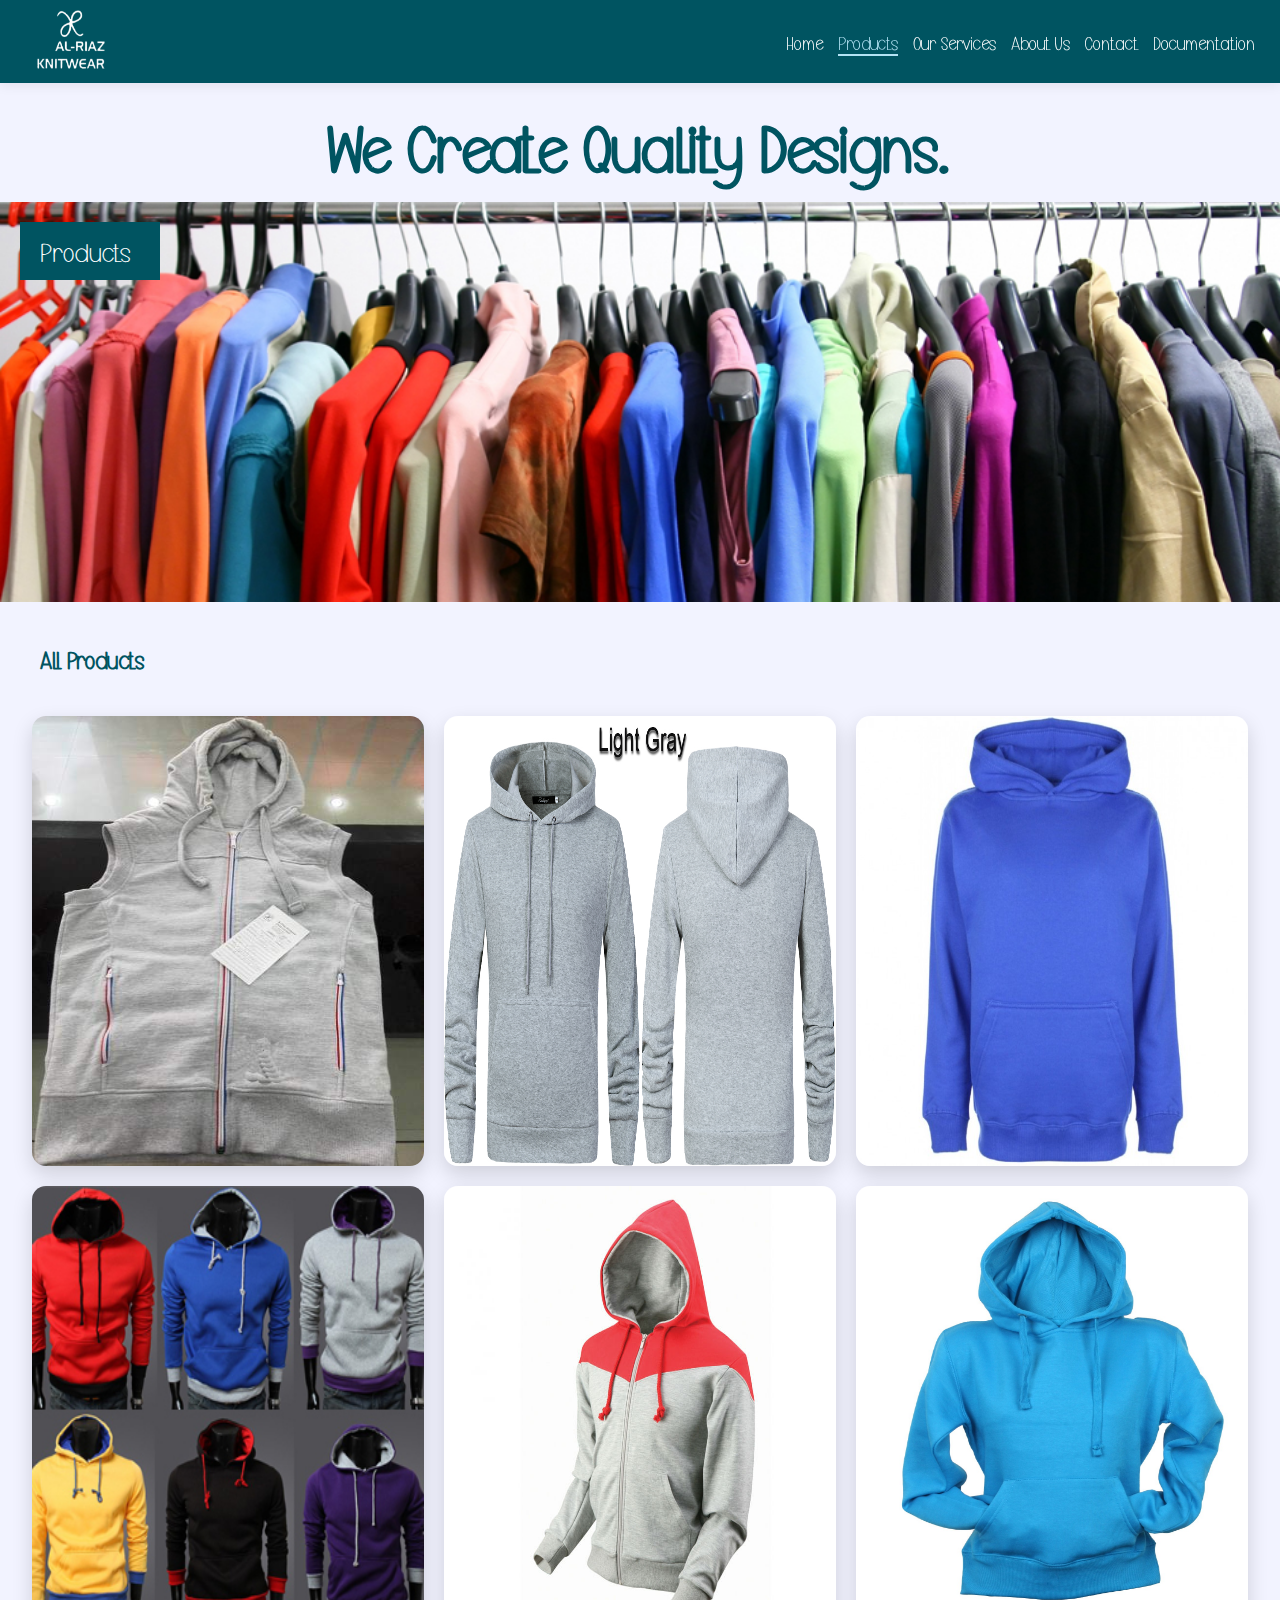
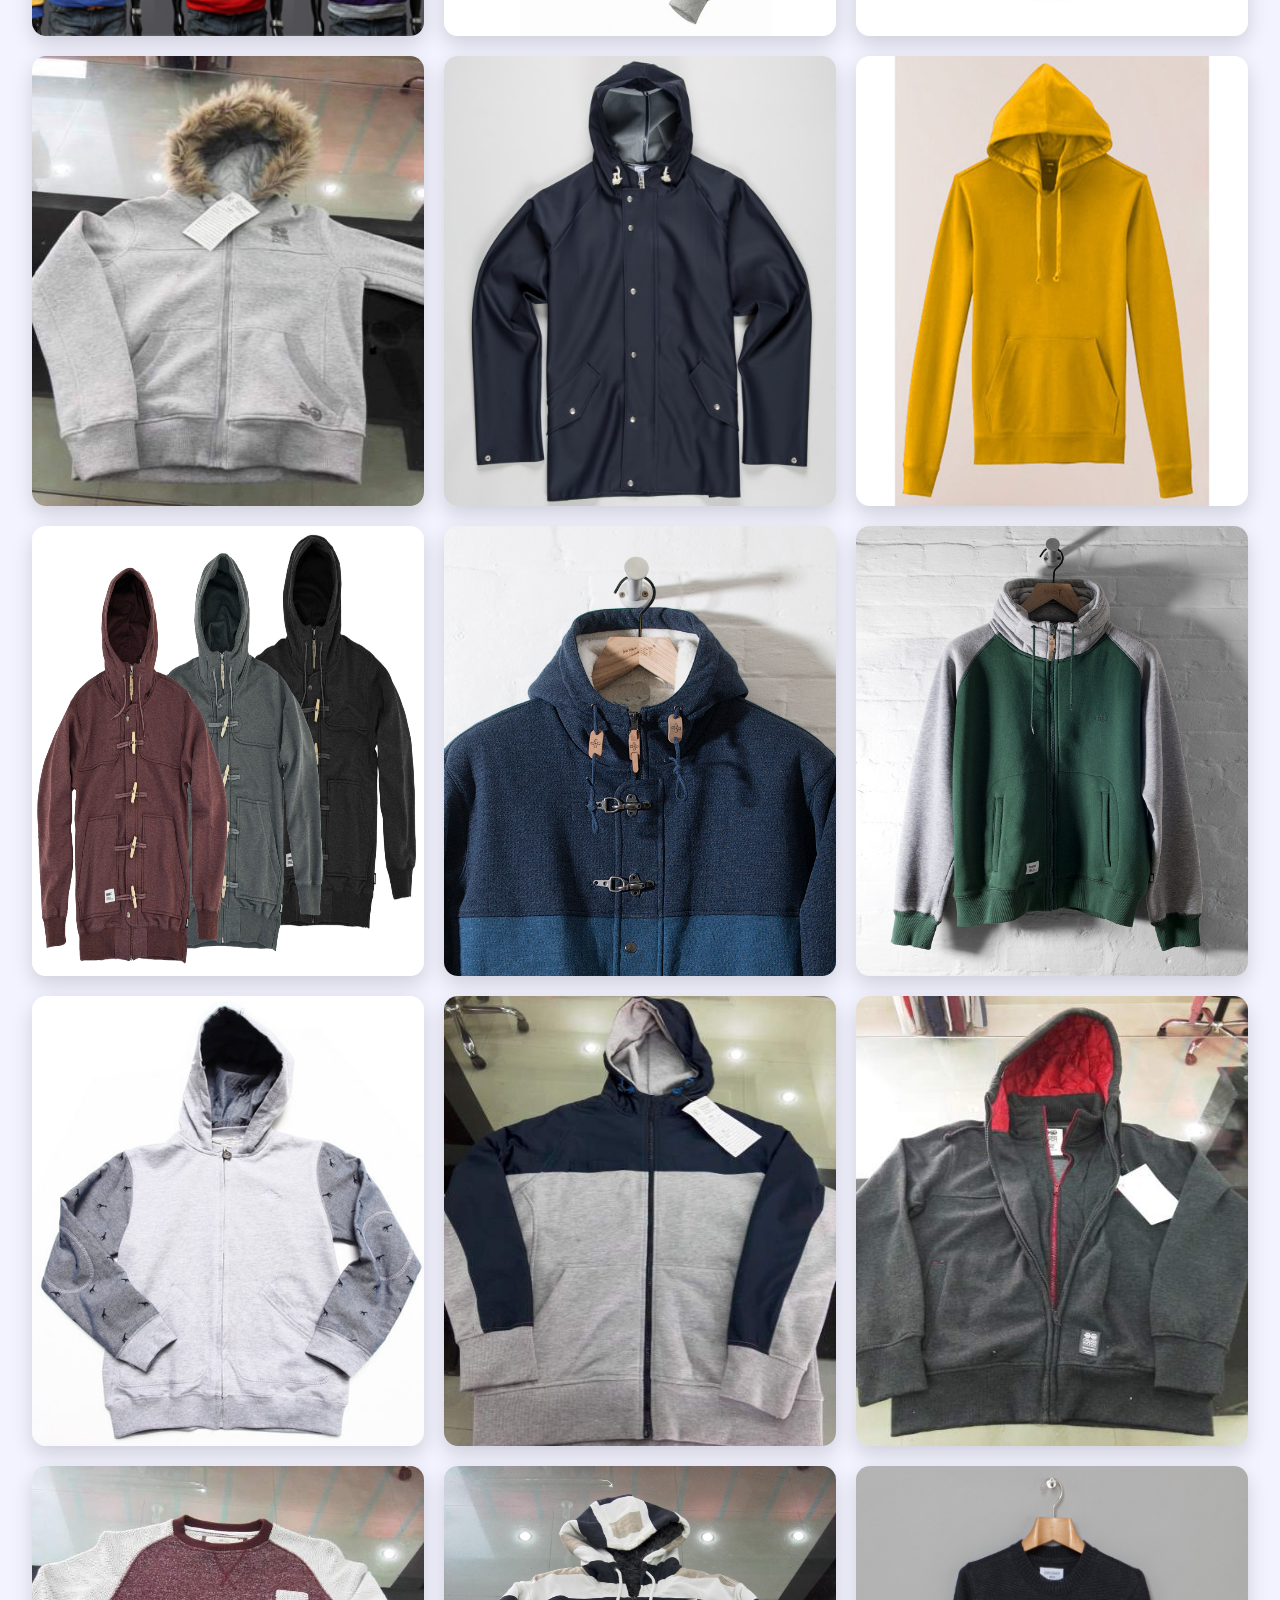
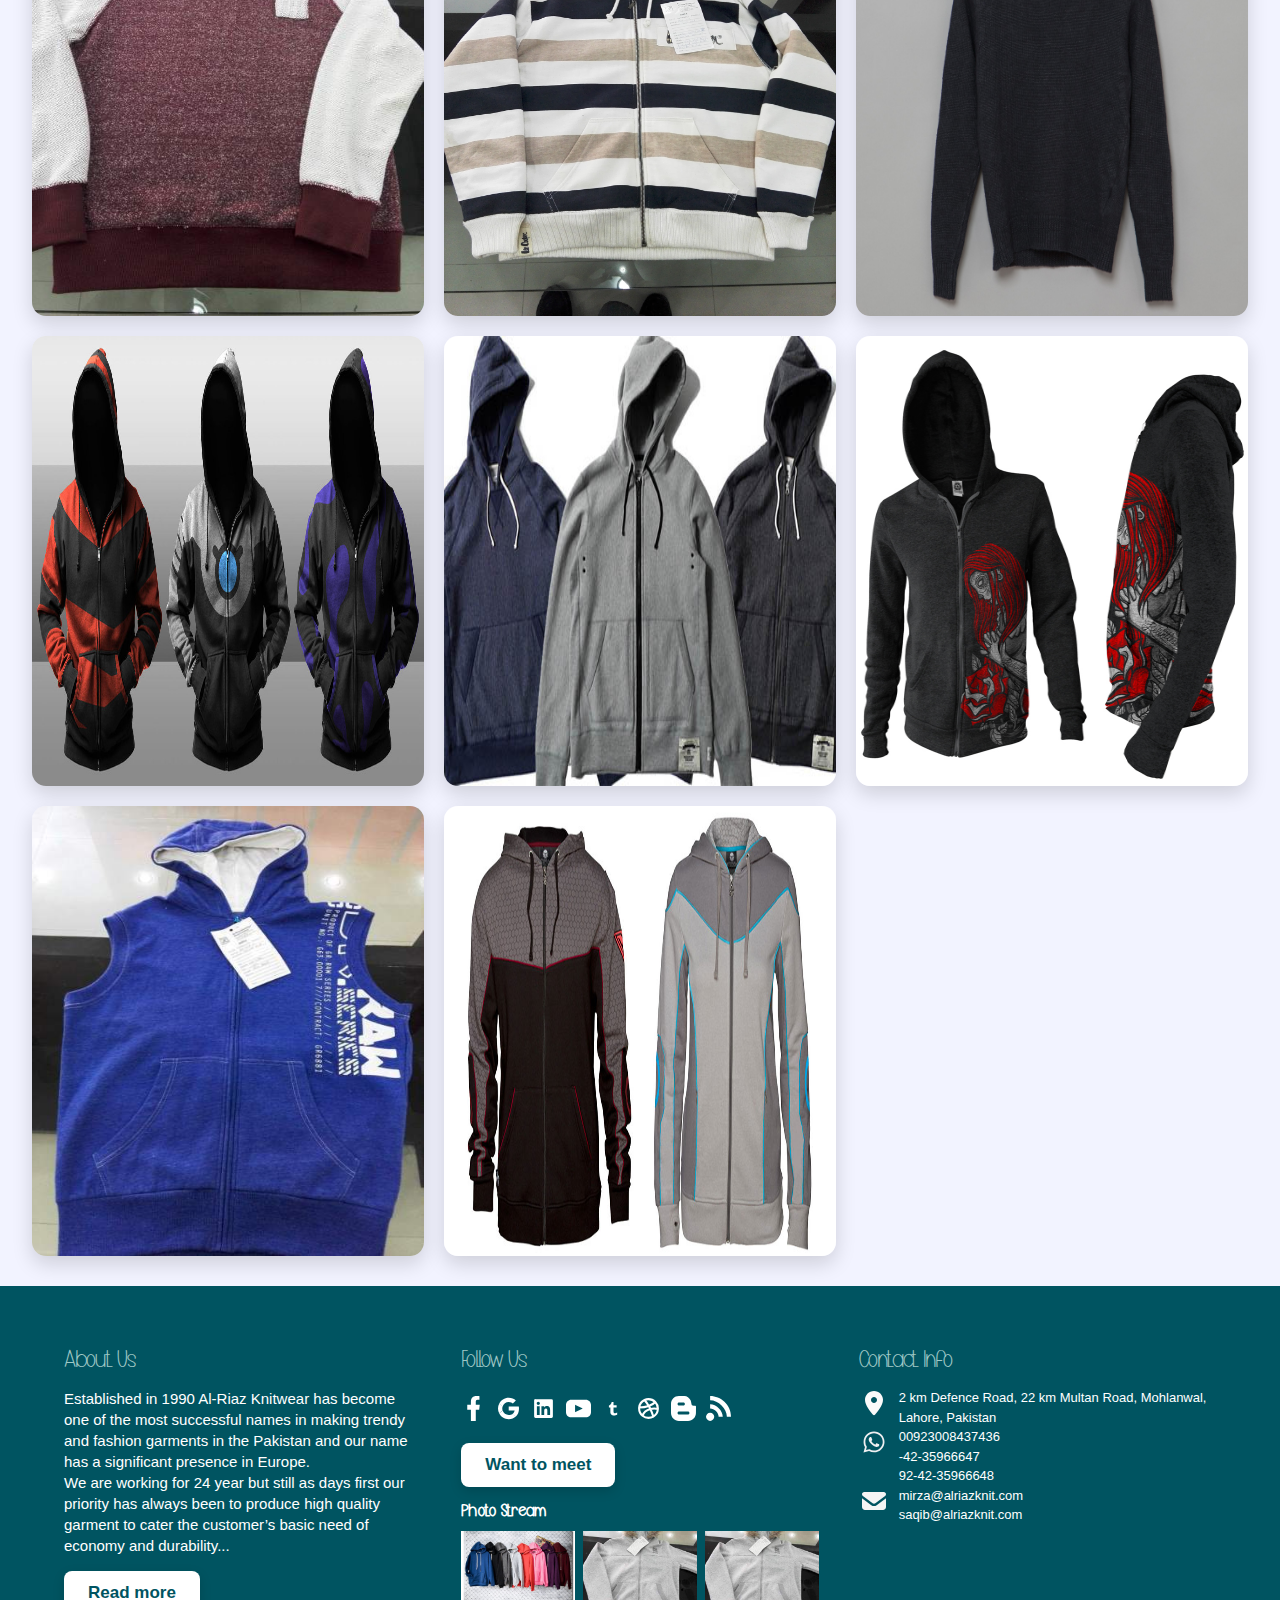
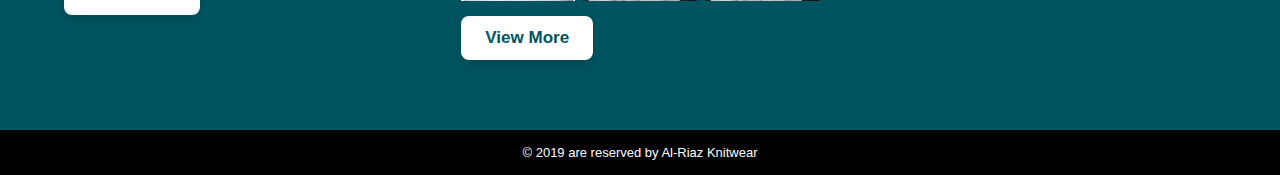
<file: Products.html>
<!DOCTYPE html>
<html lang="en">
<head>
  <meta charset="UTF-8">
  <meta name="viewport" content="width=device-width, initial-scale=1.0">
  <title>Products</title>
  <link rel="stylesheet" href="./css/index.css">
</head>

<header class="header" >
    <div class="header-main">

      
      <div class="logo">
        <a href="./index.html" >
        <img src="./images/colored-logo (1).png" alt="Al-Riaz Knitwear">
      </a>
      </div>

     
      <button class="menu-toggle" id="menuToggle">☰</button>

      <nav class="nav" id="mainNav">
       
        <button class="close-btn" id="closeMenu">✖</button>

        <a href="./index.html" class="nav-link">Home</a>
        <a href="./Products.html" class="nav-link">Products</a>
        <a href="./Services.html" class="nav-link">Our Services</a>
        <a href="./About.html" class="nav-link">About Us</a>
        <a href="./Contact.html" class="nav-link">Contact</a>
        <a href="./Documentation.html" class="nav-link">Documentation</a>
      </nav>

    </div>
  </header>
<body>

  <div class="scroll-to-top-container" id="scrollContainer">
    <div class="progress-ring" id="progressRing"></div>
    <button id="backToTop" title="Go to top"></button>
  </div>

<h1 class="product-text">We Create Quality Designs.</h1>

<!-- <h2 id="title"></h2> -->
 <div class="Big-imagep">
  <h1 class="banner-textp"><b>Products</b></h1>
</div>

<h1 id="pageTitle" class="product-title"></h1>
<!-- <div class="Main-Box" id="MainBox" onclick="go('./images/one4.jpg')"></div> -->
<div class="Main-Box" id="MainBox"></div>










</body>
<!-- ---FOOTER--SECTION---START--- -->
  <footer class="footer" >
    <div class="footer-container">


      <div class="footer-box">
        <h3 class="heading">About Us</h3>
        <p class="about-text">
        Established in 1990 Al-Riaz Knitwear has become one of the most successful names
        in making trendy and fashion garments in the Pakistan and our name has a significant
        presence in Europe.
        </p>
        <p class="about-text">
          We are working for 24 year but still as days first our priority has always
          been to produce high quality garment to cater the customer’s basic need of economy
          and durability...
        </p>
       
        <button class="footer-btn btn-main" onclick="window.location.href='./About.html'">Read more</button>
      </div>


      <div class="footer-box" >
        <h2 class="heading">Follow Us</h2>

        <div class="social-icons">
  <a href="https://www.facebook.com/profile.php?id=100067048239975#" target="_blank">
  <span>
    <img src="./images/facebook-176-svgrepo-com.svg" alt="Facebook Icon">
  </span>
</a>
          <span><img src="./images/social-google-plus-svgrepo-com.svg" alt=""></span>
          <span><img src="./images/linkedin-svgrepo-com.svg" alt=""></span>
          <a href="https://www.youtube.com/"  target="_blank">
          <span><img src="./images/youtube-svgrepo-com.svg" alt=""></span>
          </a>
          <span><img src="./images/social-tumbler-svgrepo-com.svg" alt=""></span>
          <span><img src="./images/dribbble-svgrepo-com.svg" alt=""></span>
          <span><img src="./images/blogger-color-svgrepo-com.svg" alt=""></span>
           <span><img src="./images/wifi-1025-svgrepo-com.svg" alt=""></span>       </div>
        <button class="footer-btn btn-main" onclick="window.location.href='./Contact.html'">Want to meet</button>

        <h4 class="photo-title">Photo Stream</h4>
      

       <div class="photo-grid">
  <img src="images/36.jpg">
  <img src="./images/one4.jpg">
  <img src="./images/one4.jpg">
  </div>
<div id="gallery3" class="gallery3">
  <span class="close3" onclick="closeGallery3()">&times;</span>
  <img id="gallery3Img">
</div>

<button class="footer-btn btn-secondary " onclick="window.location.href='./Products.html'">View More</button>


      </div>


      <div class="footer-box">
        <h2 class="heading">Contact Info</h2>

<div class="locationicon">
  <div class="icon-box">
    <img class="locationimg" src="./images/location-dot-solid-full.svg" alt="">
  </div>

  <div class="locationtexts">
    <a href="./Contact.html?location=2km+Defence+Road+22km+Multan+Road+Mohlanwal+Lahore+Pakistan">
      <p class="locationtext00">
        2 km Defence Road, 22 km Multan Road, Mohlanwal, Lahore, Pakistan
      </p>
    </a>
  </div>
</div>

   <!-- Phone -->

  <div class="locationicon">
  <div class="icon-box">
    <img class="locationimg" src="./images/whatsapp-brands-solid-full.svg" alt="">
  </div>

  <div class="locationtexts">
      <a href="https://wa.me/923008437436"
     aria-label="WhatsApp Al Riaz Knit"
     rel="noopener noreferrer"
     target="_blank">
     <p class="locationtext00"> 00923008437436</p>
    </a>

     <a href="https://wa.me/9235966647"
     aria-label="WhatsApp Al Riaz Knit"
     rel="noopener noreferrer"
     target="_blank">
       <p class="locationtext00">-42-35966647</p>
    </a>

      <a href="https://wa.me/9235966648"
     aria-label="WhatsApp Al Riaz Knit"
     rel="noopener noreferrer"
     target="_blank"> 
      <p class="locationtext00">92-42-35966648</p></a>
  </div>
</div>
  
    <!-- Email     -->
      <div class="locationicon">
  <div class="icon-box">
    <img class="locationimg" src="./images/envelope-solid-full.svg" alt="">
  </div>

  <div class="locationtexts">
    <a href="https://mail.google.com/mail/?view=cm&fs=1&to=mirza@alriazknit.com" target="_blank">
      <p class="locationtext00">mirza@alriazknit.com</p>
    </a>

    <a href="https://mail.google.com/mail/?view=cm&fs=1&to=Saqib@alriazknit.com" target="_blank">
      <p class="locationtext00">saqib@alriazknit.com</p>
    </a>
     


  </div>
</div>

     </div>
    </div>
  </footer>
<!-- Header---Script---start-- -->
<div class="top-bar1">
  <div class="copyright">
    © 2019 are reserved by Al-Riaz Knitwear
  </div>
  
</div>


    <script>
    const menuToggle = document.getElementById("menuToggle");
    const closeMenu = document.getElementById("closeMenu");
    const nav = document.getElementById("mainNav");

    menuToggle.addEventListener("click", () => {
      nav.classList.add("show");
    });

    closeMenu.addEventListener("click", () => {
      nav.classList.remove("show");
    });
  </script>

  <script>
    const currentPage =
      window.location.pathname.split("/").pop() || "index.html";

    document.querySelectorAll(".nav-link").forEach(link => {
      const linkPage = link.getAttribute("href").replace("./", "");

      if (linkPage === currentPage) {
        link.classList.add("active");
      }
    });
  </script>
<!-- Header---Script---End-- -->

<script>
const params = new URLSearchParams(window.location.search);

const category = params.get('category');
const firstImage = params.get('image');
const title = params.get('title');

const allData = {
 Mens: [
    './images/yellowhood3.jpg',
    './images/one11.jpg',
    './images/one25.jpg',
    './images/menswear.jpg',
    './images/67.jpg',
    './images/one8.jpg'
  ],
  Ladies: [
    './images/one4.jpg',
    './images/one1.jpg',
    './images/yellowhood1.jpg',
    './images/55.jpg',
    './images/59.jpg',
    './images/60.jpg'
  ],
  Boys: [
    './images/boyswear.jpg',
    './images/one15.jpg',
    './images/61.jpg',
    './images/one7.jpg',
    './images/46.jpg'
  ],
  Girls: [
    './images/one12.jpg',
    './images/one14.jpg',
    './images/one5.jpg',
    './images/69.jpg',
    './images/poloshirt4.jpg',
    './images/65.jpg'
  ]
};


const mainBox = document.getElementById('MainBox');
const pageTitle = document.getElementById('pageTitle');


pageTitle.innerText = category && allData[category] 
  ? category 
  : "All Products";

firstImage ? mainBox.innerHTML += `
  <div class="box-pic" onclick="goToThirdPage('${firstImage}')">
    <img src="${firstImage}" alt="">
  </div>
` : null;

title ? pageTitle.innerText = decodeURIComponent(title) : null;


category && allData[category] 
  ? allData[category].forEach(img => {
      mainBox.innerHTML += `
  <div class="box-pic" onclick="goToThirdPage('${img}'); event.stopPropagation();">
    <img src="${img}" alt="">
  </div>
`;

    })
  : Object.keys(allData).forEach(cat => {
      allData[cat].forEach(img => {
        mainBox.innerHTML += `
          <div class="box-pic" onclick="goToThirdPage('${img}')">
            <img src="${img}" alt="">
          </div>
        `;
      });
    });


function goToThirdPage(img){

  let activeCategory = category;

  
  if (!activeCategory) {
    activeCategory = Object.keys(allData).find(cat =>
      allData[cat].includes(img)
    );
  }


  if (!activeCategory) {
    alert("Category not found for this product");
    return;
  }
  
  window.location.href =
    `Services.html?image=${encodeURIComponent(img)}&category=${encodeURIComponent(activeCategory)}`;
}
</script>

<script>
const images1 = document.querySelectorAll(".photo-grid img");
const gallery3 = document.getElementById("gallery3");
const gallery3Img = document.getElementById("gallery3Img");

images1.forEach(img => {
  img.addEventListener("click", () => {
    gallery3.style.display = "flex";
    gallery3Img.src = img.src;
  });
});

function closeGallery3() {
  gallery3.style.display = "none";
}
</script>

<!-- TOP--BOTTOM -->
<script>
    const scrollContainer = document.getElementById("scrollContainer");
    const progressRing = document.getElementById("progressRing");
    const backToTopBtn = document.getElementById("backToTop");

    window.addEventListener('scroll', function() {
      const scrollHeight = document.documentElement.scrollHeight - window.innerHeight;
      const scrollPosition = window.scrollY;
      const fillPercentage = (scrollPosition / scrollHeight) * 100;

      if (scrollPosition > 10) {
        scrollContainer.style.display = "block";
        // Update the circular progress border
        progressRing.style.background = `conic-gradient(#005461 ${fillPercentage}%, #ddd ${fillPercentage}%)`;
      } else {
        scrollContainer.style.display = "none";
      }
    });

    backToTopBtn.addEventListener("click", () => {
      window.scrollTo({ top: 0, behavior: "smooth" });
    });
  </script>

</html>
</file>
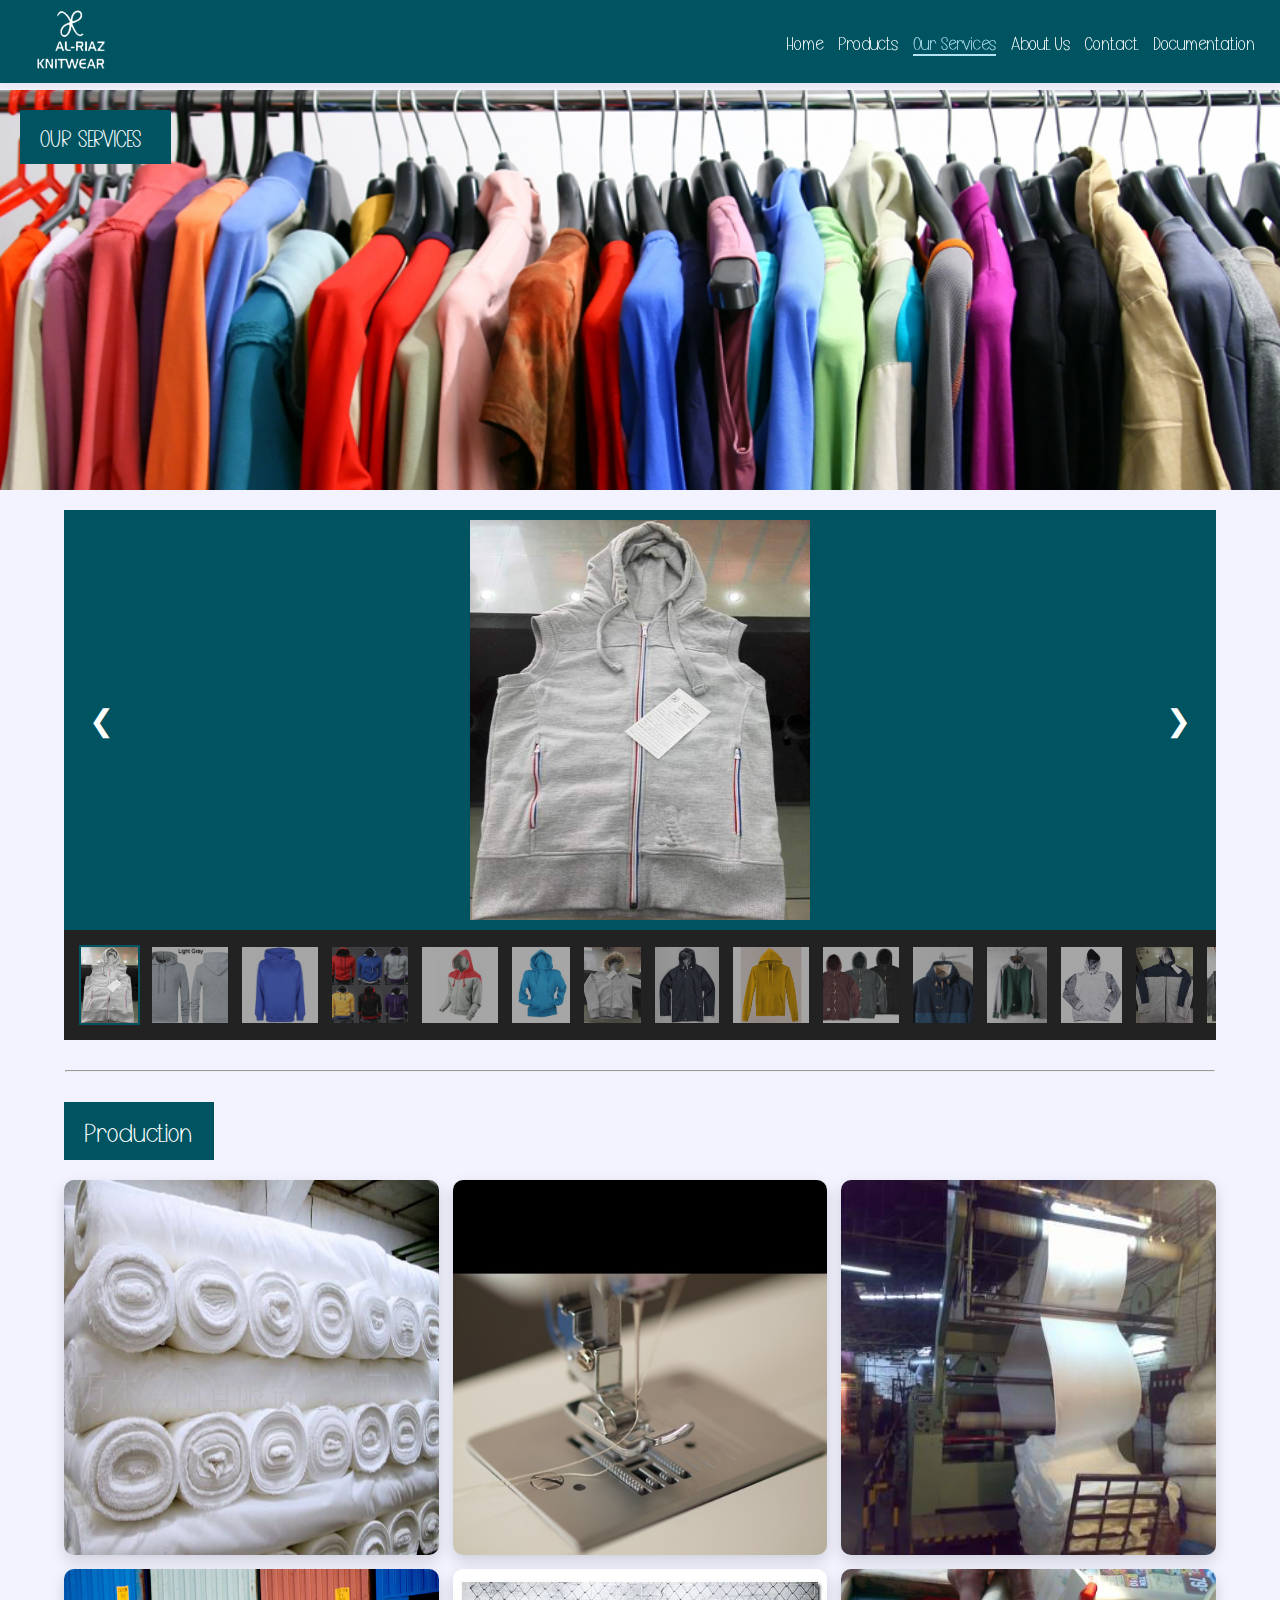
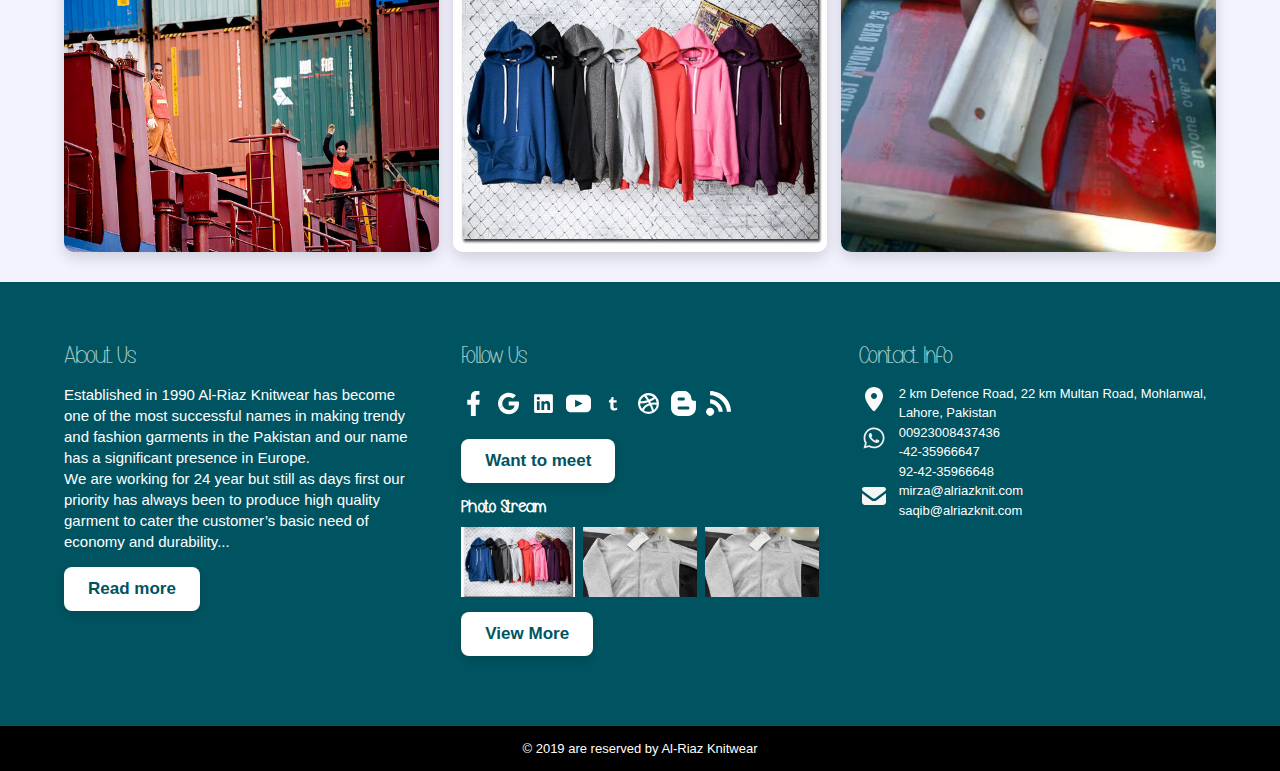
<file: Services.html>
<!DOCTYPE html>
<html lang="en">
<head>
    <meta charset="UTF-8">
    <meta name="viewport" content="width=device-width, initial-scale=1.0">
    <title>Our Services</title>
    <link rel="stylesheet" href="./css/index.css">
</head>

<header class="header" >
    <div class="header-main">

      
      <div class="logo">
        <a href="./index.html" >
        <img src="./images/colored-logo (1).png" alt="Al-Riaz Knitwear">
      </a>
      </div>

     
      <button class="menu-toggle" id="menuToggle">☰</button>

      <nav class="nav" id="mainNav">
       
        <button class="close-btn" id="closeMenu">✖</button>

        <a href="./index.html" class="nav-link">Home</a>
        <a href="./Products.html" class="nav-link">Products</a>
        <a href="./Services.html" class="nav-link">Our Services</a>
        <a href="./About.html" class="nav-link">About Us</a>
        <a href="./Contact.html" class="nav-link">Contact</a>
        <a href="./Documentation.html" class="nav-link">Documentation</a>
      </nav>

    </div>
  </header>

<body >
<div class="scroll-to-top-container" id="scrollContainer">
    <div class="progress-ring" id="progressRing"></div>
    <button id="backToTop" title="Go to top"></button>
  </div>

 <div class="Big-image">
  <h1 class="banner-texts"><b>OUR SERVICES</b></h1>
</div>



  

<div class="slider-container">
  <div class="main-image">
    <button class="nav1 left1" onclick="prevImage()">&#10094;</button>
    <div class="big-thumnail">
    <img id="detailImage" style="width: 100%;height: 100%;">
     </div>
    <button class="nav1 right1" onclick="nextImage()">&#10095;</button>
  </div>

  <div class="thumbnails" id="thumbnails"></div>
</div>

<hr class="line">

<div class="main-production">
    <h1 class="service-text">Production</h1>

    <div class="production-image">
    <div class="proimg"><img src="./images/32.jpg" alt=""></div>
    <div class="proimg"><img src="./images/33.jpg" alt=""></div>
    <div class="proimg"><img src="./images/35.jpg" alt=""></div>
    
 
   
    <div class="proimg"><img src="./images/transpotate.jpg" alt=""></div>
    <div class="proimg"><img src="./images/36.jpg" alt=""></div>
    <div class="proimg"><img src="./images/68.jpg" alt=""></div>
    
  </div>
</div>
<div id="gallery" class="gallery3">
  <span class="close3" onclick="closeGallery()">&times;</span>
  <img id="galleryImg">
</div>


</body>
<!-- FOOTER--SECTION---Start -->

  <footer class="footer" >
    <div class="footer-container">


      <div class="footer-box">
        <h3 class="heading">About Us</h3>
        <p class="about-text">
        Established in 1990 Al-Riaz Knitwear has become one of the most successful names
        in making trendy and fashion garments in the Pakistan and our name has a significant
        presence in Europe.
        </p>
        <p class="about-text">
          We are working for 24 year but still as days first our priority has always
          been to produce high quality garment to cater the customer’s basic need of economy
          and durability...
        </p>
       
        <button class="footer-btn btn-main" onclick="window.location.href='./About.html'">Read more</button>
      </div>


      <div class="footer-box" >
        <h2 class="heading">Follow Us</h2>

         <div class="social-icons">
  <a href="https://www.facebook.com/profile.php?id=100067048239975#" target="_blank">
  <span>
    <img src="./images/facebook-176-svgrepo-com.svg" alt="Facebook Icon">
  </span>
</a>
          <span><img src="./images/social-google-plus-svgrepo-com.svg" alt=""></span>
          <span><img src="./images/linkedin-svgrepo-com.svg" alt=""></span>
         <a href="https://www.youtube.com/"  target="_blank">
          <span><img src="./images/youtube-svgrepo-com.svg" alt=""></span>
          </a>
          <span><img src="./images/social-tumbler-svgrepo-com.svg" alt=""></span>
          <span><img src="./images/dribbble-svgrepo-com.svg" alt=""></span>
          <span><img src="./images/blogger-color-svgrepo-com.svg" alt=""></span>
            <span><img src="./images/wifi-1025-svgrepo-com.svg" alt=""></span>
        </div>

        <button class="footer-btn btn-main" onclick="window.location.href='./Contact.html'">Want to meet</button>

        <h4 class="photo-title">Photo Stream</h4>
      

        <div class="photo-grid">
  <img src="images/36.jpg">
  <img src="./images/one4.jpg">
  <img src="./images/one4.jpg">
  </div>
<div id="gallery3" class="gallery3">
  <span class="close3" onclick="closeGallery3()">&times;</span>
  <img id="gallery3Img">
</div>

<button class="footer-btn btn-secondary " onclick="window.location.href='./Products.html'">View More</button>


      </div>


       <div class="footer-box">
        <h2 class="heading">Contact Info</h2>

<div class="locationicon">
  <div class="icon-box">
    <img class="locationimg" src="./images/location-dot-solid-full.svg" alt="">
  </div>

  <div class="locationtexts">
    <a href="./Contact.html?location=2km+Defence+Road+22km+Multan+Road+Mohlanwal+Lahore+Pakistan">
      <p class="locationtext00">
        2 km Defence Road, 22 km Multan Road, Mohlanwal, Lahore, Pakistan
      </p>
    </a>
  </div>
</div>

   <!-- Phone -->

  <div class="locationicon">
  <div class="icon-box">
    <img class="locationimg" src="./images/whatsapp-brands-solid-full.svg" alt="">
  </div>

  <div class="locationtexts">
      <a href="https://wa.me/923008437436"
     aria-label="WhatsApp Al Riaz Knit"
     rel="noopener noreferrer"
     target="_blank">
     <p class="locationtext00"> 00923008437436</p>
    </a>

     <a href="https://wa.me/9235966647"
     aria-label="WhatsApp Al Riaz Knit"
     rel="noopener noreferrer"
     target="_blank">
       <p class="locationtext00">-42-35966647</p>
    </a>

      <a href="https://wa.me/9235966648"
     aria-label="WhatsApp Al Riaz Knit"
     rel="noopener noreferrer"
     target="_blank"> 
      <p class="locationtext00">92-42-35966648</p></a>
  </div>
</div>
  
    <!-- Email     -->
      <div class="locationicon">
  <div class="icon-box">
    <img class="locationimg" src="./images/envelope-solid-full.svg" alt="">
  </div>

  <div class="locationtexts">
    <a href="https://mail.google.com/mail/?view=cm&fs=1&to=mirza@alriazknit.com" target="_blank">
      <p class="locationtext00">mirza@alriazknit.com</p>
    </a>

    <a href="https://mail.google.com/mail/?view=cm&fs=1&to=Saqib@alriazknit.com" target="_blank">
      <p class="locationtext00">saqib@alriazknit.com</p>
    </a>
     


  </div>
</div>

     </div>
    </div>
  </footer>
<!-- FOOTER--SECTION---End -->

<div class="top-bar1">
  <div class="copyright">
    © 2019 are reserved by Al-Riaz Knitwear
  </div>
  
</div>

<!-- --IMAGES--Slider--START--- -->


<script>
const params = new URLSearchParams(window.location.search);
let passedImage = params.get("image");
const category = params.get("category");

const detailImage = document.getElementById("detailImage");
const thumbsBox = document.getElementById("thumbnails");

let index = 0;

/* 🔹 DATA */
const allData = {
  Mens: [
    './images/yellowhood3.jpg',
    './images/one11.jpg',
    './images/one25.jpg',
    './images/menswear.jpg',
    './images/67.jpg',
    './images/one8.jpg'
  ],
  Ladies: [
    './images/one4.jpg',
    './images/one1.jpg',
    './images/yellowhood1.jpg',
    './images/55.jpg',
    './images/59.jpg',
    './images/60.jpg'
  ],
  Boys: [
    './images/boyswear.jpg',
    './images/one15.jpg',
    './images/61.jpg',
    './images/one7.jpg',
    './images/46.jpg'
  ],
  Girls: [
    './images/one12.jpg',
    './images/one14.jpg',
    './images/one5.jpg',
    './images/69.jpg',
    './images/poloshirt4.jpg',
    './images/65.jpg'
  ]
};

let images = category && allData[category]
  ? [...allData[category]]
  : Object.values(allData).flat();

if (passedImage) {
  passedImage = decodeURIComponent(passedImage);
  const foundIndex = images.indexOf(passedImage);

  if (foundIndex > -1) {
    images.splice(foundIndex, 1);
    images.unshift(passedImage);
  }
}

detailImage.src = images[0];

images.forEach((img, i) => {
  const thumb = document.createElement("img");
  thumb.src = img;

  if (i === 0) thumb.classList.add("active");

  thumb.addEventListener("click", () => {
    document.querySelector(".thumbnails img.active")?.classList.remove("active");
    index = i;
    detailImage.src = img;
    thumb.classList.add("active");
  });

  thumbsBox.appendChild(thumb);
});


function nextImage() {
  thumbsBox.children[index].classList.remove("active");
  index = (index + 1) % images.length;
  detailImage.src = images[index];
  thumbsBox.children[index].classList.add("active");
}


function prevImage() {
  thumbsBox.children[index].classList.remove("active");
  index = (index - 1 + images.length) % images.length;
  detailImage.src = images[index];
  thumbsBox.children[index].classList.add("active");
}
</script>

<!-- --IMAGES--Slider--END--- -->

<!-- Header---Script---start-- -->

 <script>
    const menuToggle = document.getElementById("menuToggle");
    const closeMenu = document.getElementById("closeMenu");
    const nav = document.getElementById("mainNav");

    menuToggle.addEventListener("click", () => {
      nav.classList.add("show");
    });

    closeMenu.addEventListener("click", () => {
      nav.classList.remove("show");
    });
  </script>

  <script>
    const currentPage =
      window.location.pathname.split("/").pop() || "index.html";

    document.querySelectorAll(".nav-link").forEach(link => {
      const linkPage = link.getAttribute("href").replace("./", "");

      if (linkPage === currentPage) {
        link.classList.add("active");
      }
    });
  </script>
  <!-- Header---Script---End-- -->

<script>
const images1 = document.querySelectorAll(".proimg img");
const gallery = document.getElementById("gallery");
const galleryImg = document.getElementById("galleryImg");

images1.forEach(img => {
  img.addEventListener("click", () => {
    gallery.style.display = "flex";
    galleryImg.src = img.src;   
  });
});

function closeGallery() {
  gallery.style.display = "none";
}
</script>


<script>
const images2 = document.querySelectorAll(".photo-grid img");
const gallery3 = document.getElementById("gallery3");
const gallery3Img = document.getElementById("gallery3Img");

images2.forEach(img => {
  img.addEventListener("click", () => {
    gallery3.style.display = "flex";
    gallery3Img.src = img.src;
  });
});

function closeGallery3() {
  gallery3.style.display = "none";
}
</script>

<!-- TOP--BOTTOM -->
<script>
    const scrollContainer = document.getElementById("scrollContainer");
    const progressRing = document.getElementById("progressRing");
    const backToTopBtn = document.getElementById("backToTop");

    window.addEventListener('scroll', function() {
      const scrollHeight = document.documentElement.scrollHeight - window.innerHeight;
      const scrollPosition = window.scrollY;
      const fillPercentage = (scrollPosition / scrollHeight) * 100;

      if (scrollPosition > 10) {
        scrollContainer.style.display = "block";
        // Update the circular progress border
        progressRing.style.background = `conic-gradient(#005461 ${fillPercentage}%, #ddd ${fillPercentage}%)`;
      } else {
        scrollContainer.style.display = "none";
      }
    });

    backToTopBtn.addEventListener("click", () => {
      window.scrollTo({ top: 0, behavior: "smooth" });
    });
  </script>
</html>
</file>
<file: css/index.css>
@font-face {
  font-family: 'Mother Beloved';
  src: url('../fonts/mother-beloved.regular.ttf') format('truetype');
  font-weight: normal;
  font-style: normal;
}
* {
  margin: 0;
  padding: 0;
  box-sizing: border-box;
}

body {
 padding-top: 70px;
  background:#f2f3ff;
 font-family: 'Mother Beloved';

}

.header { 
  background: #005461; 
  box-sizing: border-box;
  margin: 0;
  padding: 0;
  position: fixed;
  top: 0;
  left: 0;
  width: 100%;
  box-shadow: 0 2px 12px rgba(0,0,0,0.08);
  z-index: 1000; 
  display: flex;
  
}

.header-main {
  display: flex;
  width: 100%;
  padding: 10px 25px;
}

.logo img { 
  width: 95px;
  height: 60px;
}


.nav {  
  margin-left: auto;
  display: flex;
  gap: 15px;
  align-items: center;
  list-style: none;
} 

.nav-link { 
  position:relative;
  text-decoration:none;
  font-size: 27px;
  color: white;
  text-decoration-line: underline;
  text-decoration-thickness: 2px;
  text-decoration-color: transparent;
  text-underline-offset: 0.15em;
  transition: text-decoration-color 0.3s ease, color 0.3s ease; 
 
}

.nav-link::after { 
  content: "";
  position: absolute;
  left: 0;
  bottom: 0px;
  width: 0;             
  height: 2px;
 transition: width 0.3s ease;
}

.nav-link:hover { 
color: #d6fffb;
 font-weight: 500;
text-decoration-color: currentColor;

}

.nav-link.active {
  color: #b3e3f4;
  font-weight: 500;
  text-decoration-color: currentColor; 
}



/* Hamburger icon (mobile) */
.menu-toggle {
  display: none;
}

.close-btn {
  display: none;
}
@media (max-width: 1024px){
  .nav-link{
    font-size:30px;
  }
}
/* Mobile / Tablet */
@media (max-width: 768px) {
 body { padding-top: 50px;}
  .nav-link:hover::after {
  /* width: 207px;  */
  left:0px;
}
.nav-link.active::after {
 /* width: 210px; */
  left:0px;
 
}
   .header-main {
  display: flex;
  width: 100%;
  padding: 10px 10px;
}

.logo img { 
  width: 70px;
  height: 40px;
}
  .menu-toggle {
    display: block;
    font-size: 26px;
    background: none;
    border: none;
    margin-left: auto;
    cursor: pointer;
    color: #fff;
  }

  .nav {
    align-items: flex-start;
    position: fixed;
    top: 0;
    right: -100%;            
    width: 210px;
    /* height: 400px; */
    background: #005461;
    flex-direction: column;
    padding: 50px 20px;
    box-shadow: -4px 0 15px rgba(0,0,0,0.15);
    transition: right 0.3s ease;
    z-index: 2000;
    /* border-left: 1px solid rgba(255,255,255,0.1); */
  }

  .nav.show {
    right: 0;                
  }

  .nav-link {
    /* padding: 12px 0px; */
    font-size: 25px;
  }

  .close-btn {
    display: block;
    position: absolute;
    top: 15px;
    right: 15px;
    font-size: 22px;
    background: none;
    border: none;
    cursor: pointer;
    color: #fff;
  }
}

/* Background---Image ---STart */

.simple-carousel {
  position: relative;
  width: 100%;
  margin: 20px auto;
  overflow: hidden;
  border-radius: 10px;
}

.carousel-slide {
  border-radius: 10px;
  display: none;
  width: 100%;
}

.carousel-slide.active {
  display: block;
 animation: fadeIn 1s ease-out;


}

.banner {
 width: 100%;
 height: 370px;
 display: flex;
 background-repeat: no-repeat;
 background-size: cover;
 background-position: center;
  
  
}
.text-wrapper {
  margin-left: 10%;
  margin-top:30px
}
.overlay-text {
  background-color: #005461;
  padding: 0px ;
  width:75%;
  

}
.first-text{
    font-size: 50px;
    text-align: center;
    color:white;
    font-weight: 700;
    letter-spacing: 1.5px;
    text-transform: uppercase;
    
}


.second-text {
width:85%;
background-color: #005461;
color:white;
margin-top: 10px;
font-size: 40px;
text-align: center;
font-weight: 700;
letter-spacing: 1.5px;
text-transform: uppercase;


}



/* Buttons */
.prev, .next {
  position: absolute;
  top: 50%;
  transform: translateY(-50%);
  background:none;
  color: #005461;
  border: none;
  font-size: 45px;
  /* padding: 10px 15px; */
  cursor: pointer;
  
}

.prev { left: 20px; }
.next { right: 20px; }



/* Fade animation */
@keyframes fadeIn {
  from {
    opacity: 0;
    transform: translateX(30px); 
  }
  to {
    opacity: 1;
    transform: translateX(0); 
  }
}



@media(max-width: 768px) {
  
  .banner { height: 300px; }
  .first-text { font-size: 20px; }
  .second-text { font-size: 20px; }
}
@media(max-width: 425px){
  .text-wrapper {
   margin:auto;
}
.prev, .next {
  
  top: 45%;
  
  
}
.prev { left: 0px; }
.next { right: 0px; }
}
/* Background---Image ---End */


.text-Quality1{
text-align: center;
font-size: 98px;
font-weight: 700;
color: #005461;
letter-spacing: 1px;

}

@media (max-width: 1024px) {
.text-Quality1{
font-size: 80px;
letter-spacing: 1px;
margin:4%;
}
}
@media (max-width: 768px) {
.text-Quality1{
font-size: 65px;
letter-spacing: 1px;
margin:4%;
}
}

@media (max-width: 600px) { 
.text-Quality1{
font-size: 35px;
font-weight: 700;
color: #005461;
letter-spacing: 1px;

}
}



/* 4---Grid---Box---Start */
.wears-grid {
  width: 90%;
  margin: 20px auto;
  display: grid;
  grid-template-columns: repeat(4, 1fr);
  gap: 25px;
}
.wear-card {
  background: #fff;
  overflow: hidden;
  border-top-left-radius: 10px;
  border-top-right-radius: 10px;
  /* transition: transform 0.4s ease, box-shadow 0.4s ease; */
  
 
}
.wears-grid a:hover {
  text-decoration: none;
}
.wears-grid a {
  text-decoration: none;
 
}

.wear-card img {
  width: 100%;
  height: 300px;
  object-fit: cover;
  display: block;
  transition: transform 0.4s ease;
}

.wear-card:hover {
  cursor: pointer;
  transform: scaleX(1.05);
  box-shadow: 0 15px 30px rgba(0, 0, 0, 0.2);
}


.wear-card:hover img {
  transform: scaleX(1.1);
}

.wear-title {
  background: #005461;
  color: #fff;
  text-align: center;
  padding: 15px 0;
  font-size: 28px;
  letter-spacing: 1px;
   border-bottom-left-radius: 10px;
  border-bottom-right-radius: 10px;
  
}
.wear-card {
  opacity: 0;
  transform: scale(0.9);
}

.wear-card.show {
  animation: zoomOutSide  0.6s ease forwards;
}

@keyframes zoomOutSide {
  from {
    opacity: 0;
    transform: translateY(50px) scale(0.9);
  }
  to {
    opacity: 1;
    transform: translateY(0) scale(1);
  }
}
.wear-card:nth-child(1).show { animation-delay: 0.1s; }
.wear-card:nth-child(2).show { animation-delay: 0.2s; }
.wear-card:nth-child(3).show { animation-delay: 0.3s; }
.wear-card:nth-child(4).show { animation-delay: 0.4s; }

@media (max-width: 1024px) {
  .wears-grid {
    grid-template-columns: repeat(2, 1fr);
  }
  .wear-card img {
  width: 100%;
  height: 430px;
 
}
}
@media (max-width: 768px) {
  .wears-grid {
    grid-template-columns: repeat(2, 1fr);
  }
  .wear-card img {
  width: 100%;
  height: 300px;
 
}
}

@media (max-width: 600px) {
  .wears-grid {
    grid-template-columns: 1fr;
  }
  
  .wear-card img {
    width: 100%;
    height: 300px;
  }

  /* All cards animate immediately without delay */
  .wear-card:nth-child(1).show,
  .wear-card:nth-child(2).show,
  .wear-card:nth-child(3).show,
  .wear-card:nth-child(4).show {
    animation-delay: 0s; /* ✅ No stagger on mobile */
  }
}



/* <!-- Global---Section --Start */
.section-title {
  display: flex;
  align-items: center;
  justify-content: center;
  margin: 40px 0;
  radius:20px
}

.section-title::before,
.section-title::after {
  content: "";
  flex: none;
  height: 1px;
  width: 10%;          /* pehle 20% thi */
  background: #ccc;
}


.section-title span {
  background-color: #005461; 
  color: white;        
  padding: 13px 25px;
  border-radius:7px;
  margin: 0 20px;
  font-size: 35px;
  font-weight: 600;
  letter-spacing: 1px;
}
/* .section-title:hover span {
  background: black;
  color: blue;
  transform: scale(1.08);
  cursor:pointer
} */

.section-title:hover::before,
.section-title:hover::after {
  /* background: #ffd400; */
}


/* <!-- Global---Section --End */



.big-text {
  font-size: 28px;
  color: #005461;
  text-align: center;  
  padding: 0px 25px;
  line-height: 1.6;
  margin: auto;          
}
.sixbigimage {
  width: 95%;
  margin: 30px auto;
  display: grid;
  grid-template-columns: repeat(6, 1fr);
  gap: 20px;
}
.siximg {
  width:100%;
  height: 340px;
  border-radius: 10px;
  overflow: hidden;
  box-shadow: 0 6px 15px rgba(0,0,0,0.15);
  transition: transform 0.4s ease, box-shadow 0.4s ease;
  cursor: pointer;
  object-fit: contain;
}


.siximg img {
  width: 100%;
  height: 100%;
  display: block;
  transition: transform 0.4s ease;
}


.siximg:hover {
   transform: scale(1.05);
  box-shadow: 0 15px 30px rgba(0, 0, 0, 0.2);
}

.siximg:hover img {
  transform: scale(1,1);
}
.siximage {
  animation: zoomIn 0.6s ease forwards;
}
.gallery2 {
  display: none;
  position: fixed;
  inset: 0;
  background: rgba(0,0,0,0.9);
  z-index: 9999;
  align-items: center;
  justify-content: center;
}

.gallery2 img {
 
   width: 40%;
  height: 500px;
  border-radius: 10px;
}

.close2 {
  position: absolute;
  top: 20px;
  right: 30px;
  font-size: 40px;
  font-weight: bold;
  color: #fff;
  cursor: pointer;
}

.nav2 {
  position: absolute;
  top: 45%;
  font-size: 45px;
  color: #fff;
  cursor: pointer;
  user-select: none;
}

.prev2 { left: 30%; color: #005461}
.next2 { right: 30%; color: #005461}

@media (max-width: 1024px) {
  .sixbigimage {
    grid-template-columns: repeat(3, 1fr);
    gap:20px;
  }
  .nav2 {
 
  top: 45%;
  
}

}
@media (max-width: 768px) {
   .big-text{
    font-size:25px;
  }
  .sixbigimage {
    grid-template-columns: repeat(3, 1fr);
    gap:20px;
  }
  .siximg {
    
    height: 300px;
  }
  .gallery2 img {
   width: 40%;
  height: 350px;
  
}
.nav2 {
 top: 45%;
}

}

@media (max-width: 600px) {
  .big-text{
    font-size:17px;
  }
  .sixbigimage {
    grid-template-columns: repeat(2, 1fr);
    gap:20px;
  }

  .siximg {

    height: 200px;
  }
  .gallery2 img {
 
   width: 80%;
  height: 300px;
 
}
.prev2 { left: 10%; }
.next2 { right: 10%;}
.nav2 {
 top: 42%;
}

}


/* SMALL---SLIDER */
.carousel-wrapper {
  overflow: hidden; 
  width: 100%;
  padding: 10px 0px;
  margin-bottom:50px;

}

.carousel-track {
  display: flex;
  gap: 20px;
  width: max-content;
  animation: scroll 20s linear infinite;
  
}

.carousel-item {
   width: 200px;          
  height: 80px;        
  display: flex;
  justify-content: center;
  align-items: center;
}
.carousel-item img {
  max-width: 100%;
  max-height: 100%;
  object-fit: contain;   
}

.carousel-item.active {
  display: block;
}
@keyframes scroll {
  from {
    transform: translateX(0);
  }
  to {
    transform: translateX(-50%);
  }
}


.carousel-wrapper:hover .carousel-track {
  animation-play-state: paused;
  cursor: pointer;
}
.carousel-item img:hover {
 transform: scale(1.1) rotate(2deg);
  transition: transform 0.3s ease;
}


@media (max-width: 425px) {
  .carousel-track {
    gap: 20px;
    animation-duration: 10s; 
  }

  .carousel-item {
    width: 140px;
  }
}



.footer {
  background: #005461;
  color: #fff;
  padding: 50px 0px;
  margin-top:30px;
  
}

.footer-container {
  width: 90%;
  margin: auto;
  display: grid;
  grid-template-columns: repeat(3, 1fr);
  gap: 40px;
}


.footer-box  {
  margin-bottom: 20px;
 
}
.heading{
  padding-bottom: 10px;
  font-size: 10px;
  line-height: 1.2;
  font-weight: 550;
  color: #a0c9c7ff;
  letter-spacing: -1px;
  font-size:35px;
  font:blod;
  
}
.about-text{
  font-size: 15px;
  line-height: 1.4em;
  font-weight:500;
  font-family:sans-serif;
}


.footer-btn {
  font-size: 17px;
  margin-top: 15px;
  padding: 12px 24px;
  background: white; 
  color: #005461;
  border: none;
  border-radius: 8px;  
  font-family: "Century Gothic", Arial, Helvetica, sans-serif;
  font-weight: 600;
  cursor: pointer;
  box-shadow: 0 4px 12px rgba(0, 0, 0, 0.15);
  transition:
    background-color 0.3s ease,
    color 0.3s ease,
    transform 0.3s ease,
    box-shadow 0.3s ease;
}

/* Hover effect */
.footer-btn:hover {
/* background: #db9777ff;
  color: #111827;       */
  transform: translateY(-2px);
  box-shadow: 0 6px 16px rgba(0, 0, 0, 0.25); 
}

.footer-btn:active,
.footer-btn:focus {
  outline: none;
  transform: translateY(0);
  box-shadow: 0 3px 8px rgba(0, 0, 0, 0.2);
}



.social-icons {
  display: flex;
  gap: 10px;
 
}

.social-icons span {
height: 40px; 
display: flex; 
align-items: center; 
justify-content: center; 
cursor: pointer; 
transition: 0.3s;
}

.social-icons span img {
  /* width: 25px;  */
  height: 25px;
  filter: brightness(0) invert(1); 
  transition: filter 0.3s ease;
}
.youtube{
  filter: brightness(0); 
}
.social-icons span:hover img {
  /* filter: brightness(0);  */
   filter: none;
}




.locationicon{
   display: flex;
   flex-direction:row;
   gap:10px;
   align-items: flex-start;
    
   flex-wrap: nowrap;
  
}
.locationimg{
  height: 30px;
  min-width: 30px;
  transition: filter 0.3s; 
}

a {
  text-decoration: none; 
  color: inherit;        
}

.locationtext00{
  font-size:13px;
  line-height:1.5em;
  color:white;
  font-family:sans-serif;
  width: 100%;
 
}
.locationtext00:hover{
   color:#b3e3f4;
  text-decoration:underline;
  cursor:pointer;
}
.photo-title{
    font-size:25px;
    margin:10px 0px;
}

.photo-grid {
  display: grid;
  grid-template-columns: repeat(3, 1fr);
  gap: 8px;
  margin-top: 10px;
  cursor:pointer;
}

.photo-grid img {
  width: 100%;
  height: 70px;
  object-fit: cover;
}

@media (max-width: 1024px) {
  .about-text{
    font-size:14px;
  }
 
}
@media (max-width: 768px) {
  .footer {
  background: #005461;
  color: #fff;
  padding: 30px 0;
  
}
    .about-text{
      font-size:17px;
    }
  .footer-btn {
  margin-top: 10px;
  padding: 10px 18px;
}
.btn-main1 {
  width: 30%;
 
 }
.btn-main {
  width: 60%;
 }
.btn-secondary {
  width: 60%; 
  
}
.footer-container {
    display: grid;
    grid-template-columns: repeat(2, 1fr);
    gap: 10px;
  }

  
  .footer-box:first-child {
    grid-column: 1 / -1;
     
  }
  .footer-box:nth-child(3) {
  padding: 0 30px;
}

  .footer-box {
    /* display: flex; */
    flex-direction: column; 
    box-sizing: border-box;
   
  }
}
@media (max-width: 600px) {
  .heading{
  padding-bottom: 10px;
  
}
  .photo-title{
    margin-left:-55%;
    margin-top:10px;
    margin-bottom:0px;
  }
   .footer-box:nth-child(3) {
  padding: 0 0px;
}
  .footer-btn{
     width:55%;
     margin-left:0px;
     margin-top:10px;
     padding: 10px 20px;
    
  }
  .btn-main {

   margin-left: auto;
 }
  
  .about-text{
    font-size:13px;
    
  }

  .footer-container {
    grid-template-columns: 1fr;
  }
}

.scroll-to-top-container {
      display: none;
      position: fixed;
      bottom: 40px;
      right: 40px;
      z-index: 100;
      width: 60px;
      height: 60px;
    }

    .progress-ring {
      position: absolute;
      top: 0;
      left: 0;
      width: 100%;
      height: 100%;
      border-radius: 50%;
      padding: 5px;
      transition: all 0.1s linear;
     box-shadow: 0 4px 6px rgba(0,0,0,0.4);

    }

    
    #backToTop {
      position: absolute;
      top: 5px;
      left: 5px;
      width: 50px;
      height: 50px;
      border: none;
      border-radius: 50%;
      cursor: pointer;
       transition: all 0.3s ease;
      display: flex;
      align-items: center;
      justify-content: center;
      font-weight: bold;
      
    }

    .scroll-to-top-container:hover #backToTop {
      transform: scale(1.05);
      /* box-shadow: 0 6px 16px rgba(74, 0, 255, 0.3); */
      
    }

    .scroll-to-top-container:hover .progress-ring {
      transform: scale(1.05);
    }

    #backToTop:active {
      transform: scale(0.95);
      
    }
    @media(max-width:768px){
      .scroll-to-top-container {
      
      bottom: 30px;
      right: 30px;
      z-index: 100;
      width: 40px;
      height: 40px;
    }
    #backToTop {
      
      width: 30px;
      height: 30px;
     
      
    }
    }

  
.top-bar1{
 
  background: black;
  color: white;
  padding: 15px 30px;
}


.copyright{
    text-align:center;
    justify-content:center;
  font-size: 13px;
  font-family: sans-serif;
}
@media(max-width:768px){
  .copyright{
  font-size: 11px;
}
}







/* ----PRODUCTSS---PAGE---START----- */
.product-title{
  padding: 40px;
  color: #005461;
  margin-top: 20px;
  font-size: 35px;
}
.Big-imagep {
  height: 400px;
  background-image: url('../images/productsbanner.jpg');
  background-size: cover;
  background-position: center;
  position: relative;  
   margin: -20px auto;
}
.Big-image {
  height: 400px;
  background-image: url('../images/productsbanner.jpg');
  background-size: cover;
  background-position: center;
  position: relative;  
  margin: 20px auto;
}
.product-text{
  font-size:95px;
  color: #005461;
  text-align: center;  
  padding:0px 40px;
  line-height: 1.6;
  margin: auto;   
}
.banner-textp {
  position: absolute;
  top: 20px;
  left: 20px;
  font-weight:300;
  background-color: #005461;
  color: white;
  font-size:40px;
  padding: 10px 30px 10px 20px;
}
.banner-texts {
  position: absolute;
  top: 20px;
  left: 20px;
  font-size:35px;
  font-weight:300;
  background-color: #005461;
  color: white;
  padding: 10px 30px 10px 20px;
}
.banner-texta {
  position: absolute;
  top: 20px;
  left: 20px;
  font-weight:300;
  font-size:40px;
  background-color: #005461;
  color: white;
  padding: 10px 30px 10px 20px;
}

.modal{
  display:none;
  position:fixed;
  inset:0;
  background:rgba(0,0,0,0.9);
  z-index:9999;
  flex-direction:column;
  align-items:center;
  justify-content:center;
}

.modal img{
  max-width:90%;
  max-height:80vh;
}

.close{
  position:absolute;
  top:20px;
  right:30px;
  font-size:40px;
  color:#fff;
  cursor:pointer;
}

.modal-slider{
  display:flex;
  align-items:center;
  gap:20px;
}

.modal-slider button{
  background:none;
  border:none;
  color:white;
  font-size:40px;
  cursor:pointer;
}

.modal-thumbs{
  display:flex;
  gap:10px;
  margin-top:20px;
}

.modal-thumbs img{
  width:70px;
  cursor:pointer;
  opacity:0.5;
}

.modal-thumbs img.active{
  opacity:1;
  border:2px solid white;
}


.Main-Box {
  display: grid;
  width: 95%;
  margin: auto;
  gap: 20px;
  grid-template-columns: repeat(3, 1fr);
}

.box-pic {
  cursor:pointer;
  height: 450px;             
  overflow: hidden; 

  border-radius: 14px;                 
  box-shadow: 0 8px 20px rgba(0,0,0,0.15);       
}

.box-pic img {
  width: 100%;
  height: 100%;
  /* object-fit: cover; */
  background-size:cover;
  transition: transform 0.4s ease;
}

.box-pic:hover img {
  transform: scaleX(1.08);  
}


@media (max-width: 768px) {
  .Main-Box {
    grid-template-columns: repeat(2, 1fr);
  }
   .product-text{
  font-size:75px;
  padding:15px;
  line-height: 1.6;      
}
.box-pic {
   height: 390px;       
}

.Big-imagep {
  
   margin: -30px auto;
}
.product-title{
  padding: 30px;
  font-size: 35px;
}
}


@media (max-width: 600px) {
  .product-title{
  padding: 15px;
 font-size: 35px;
}
  .Main-Box {
    grid-template-columns: 1fr;
  }
  .product-text{
  font-size:40px;
  padding: 12px;
  line-height: 1.6;      
}
 .box-pic {
   height: 350px;   
}
.banner-text {
  
  padding: 10px 25px 10px 20px;
}
.Big-imagep {
  
   margin: 0px auto;
}
}




/* Services----page-start----- */

.slider-container {
  width: 90%;
  margin: auto;
}

.main-image {
  
  position: relative;
  background: #005461;
  /* padding-top: 20px; */
  padding:10px;
  text-align: center;
}

.main-image {
  width: 100%;
  max-height: 420px;
  object-fit: contain;
}
.big-thumnail{
  width: 30%;
  height: 400px;
  justify-contain:center;
  align-items:center;
  margin:auto;
  object-fit: contain;
}
.nav1 {
  position: absolute;
  top: 50%;
  transform: translateY(-50%);
  /* background: #000; */
  background:none;
  color: white;
  border: none;
  font-size: 30px;
  padding: 10px 15px;
  cursor: pointer;
}

.nav1.left1 { left: 10px; }
.nav1.right1 { right: 10px; }

.thumbnails {
  display: flex;
  gap: 10px;
  padding: 15px;
  background: #222;
   overflow-x: auto;     
  overflow-y: hidden;
  white-space: nowrap;
  scrollbar-width: none; 
  -ms-overflow-style: none; 
}

.thumbnails::-webkit-scrollbar{
  display:none;
}

.thumbnails img {
  width: 80px;
  height: 80px;
  object-fit: cover;
  cursor: pointer;
  opacity: 0.6;
  border: 2px solid transparent;
  transition: 0.3s;
}

.thumbnails img:hover{
  border-color: white;
}

.thumbnails img.active {
  opacity: 1;
  /* border-color: blue; */
  border: 2px solid #005461;
}
.main-production{
  width:90%;
  margin:auto;
}
.line{
  margin: 30px 65px;
}
.service-text{
  width:13%;
  margin-top: 20px;
  background-color: #005461;
  color: white;
  font-weight:300;
  font-size:40px;
  padding: 10px 30px 10px 20px;
}
.production-image {
  margin: 20px 0px;
  display: grid;
  grid-template-columns: repeat(3, 1fr);
  gap: 14px;
}
.proimg {
  border-radius: 10px;
  overflow: hidden;
  box-shadow: 0 6px 15px rgba(0,0,0,0.15);
  transition: transform 0.4s ease, box-shadow 0.4s ease;
  cursor: pointer;
  object-fit: contain;
}


.proimg img {
  width: 100%;
  height: 100%;
  display: block;
  transition: transform 0.4s ease;
}


.proimg:hover {
   transform: scale(1.05);
  box-shadow: 0 15px 30px rgba(0, 0, 0, 0.2);
}

.proimg:hover img {
  transform: scale(1,1);
}
.proimg {
  animation: zoomIn 0.6s ease forwards;
}
.gallery3{
  display: none;
  position: fixed;
  inset: 0;
  background: rgba(0,0,0,0.9);
  z-index: 9999;
  align-items: center;
  justify-content: center;
  pointer-events: auto;  
}

.gallery3 img{
  max-width: 90%;
  max-height: 90%;
  pointer-events: none;   
}

.close3{
  position: absolute;
  top: 20px;
  right: 30px;
  font-size: 40px;
  color: #fff;
  cursor: pointer;
  z-index: 10000;
  pointer-events: auto;   
}


@media(max-width:768px){

  .big-thumnail{
  width: 40%;
  height: 300px;
  justify-contain:center;
  align-items:center;
  margin:auto;
  object-fit: contain;
}
 .line{
  margin: 30px 40px;
}
.service-text{
  width:22%;
}
}
@media(max-width:600px){
   .big-thumnail{
  width: 60%;
  height: 250px;
  justify-contain:center;
  align-items:center;
  margin:auto;
  object-fit: contain;
}
  .nav1.left1 { left: 0px; }
.nav1.right1 { right: 0px; }

  .main-image img{
 
  width: 100%;
  max-height: 300px;
  
   }
   .line{
  margin: 30px 15px;
}
   .production-image {
  width: 95%;
  margin: 20px auto;
  display: grid;
  grid-template-columns: repeat(2, 1fr);
  gap: 14px;
  height:400px;
}
  .service-text{
  width:55%;
  margin-top: 20px;
 
  color: white;
  padding: 10px 30px 10px 20px;
}
}

.about-container {
 
  padding: 60px 0px;
  display: flex;
  gap: 40px;
  width: 100%;
  margin: auto;
 
}

.about-image  {
   width: 31%;
   height: 250px;
   margin-left: 4%;
 }
.img{
  width: 100%;
  height: 100%;
  padding-left:70px;
}
.text-box{
  width: 52%;
}
.about-content h2 {
  font-size: 48px;
  margin-bottom: 20px;
  color: #005461;
  font-weight:700;
  /* font-family:sans-serif; */
}
.text-1{
   color: #005461;
  font-size:15px;
  font-weight:600;
  margin-bottom:20px;
   font-family:sans-serif;
}
.text-2{
  font-size:14px;
  line-height:1.7em;
   font-family:sans-serif;
}
.text-grid {
  display: grid;
  grid-template-columns: 1fr 1fr;
  gap: 20px;
  margin-top: 20px;
}

/* ================= MOBILE ================= */
@media (max-width: 769px) {
  .about-container {
  padding: 60px 0px;
  display: flex;
  width: 100%;
  margin: auto;
  gap:20px;
  background: whitesmoke;
}

.about-image  {
   width: 25%;
   height: 130px;
   margin-left: 10%;
 }
.img{
  width: 100%;
  height: 100%;
  padding-left:0px;
}
.text-box{
  width: 52%;
 
}
.about-content h2 {
  font-size: 30px;
  line-height:1.2em;
  margin-bottom:5px;
}
.text-1{
  /* color: #555; */
  font-size:0.89em;
  font-weight:600;
  margin-bottom:20px
}
.text-2{
  font-size:0.8125em;
  line-height:1.4em;
}
 .text-grid {
  display: grid;
  grid-template-columns: 1fr 1fr;
  gap: 20px;
  margin-top: 20px;
}
}
@media (max-width: 600px) {
  .about-container {
  flex-direction: column;
  padding: 15px 0px;
 }
 .about-image  {
   width: 75%;
   height: 180px;
    margin-left: 0%;
    margin:auto;
 }
.img{
  margin:auto;
  height: 100%;
   padding-left:0px;
}
.text-box{
  width: 100%;
}
.about-content h2 {
  font-size: 20px;
  margin-left:41px;
  margin-bottom: 10px;
  /* text-align:center; */
 
}
.text-1{
  font-size:14px;
  font-weight:600;
   padding:0px 41px;
    line-height:1.3em;
}
.text-grid {
  
  grid-template-columns: 1fr;
 
}
.text-2{
  padding:0px 41px;
  font-size:0.8125em;
  line-height:1.4em;
 
}
}
/* ----Contact---page---- */

.map-container {
  width: 85%;
  height: auto;
  margin: auto;
  padding:0px 50px;
}
iframe {
  width: 100%;
  height: 400px;
  border: none;
}
.container{
  /* border:1px solid red; */
  width: 80%;
  margin:auto;
  margin-top:10px;
  display: grid;
  grid-template-columns: repeat(3, 1fr);
  gap: 30px;
}
.card h3{
  background: #005461;
  color: white;
  text-align: center;
  padding: 10px;
  font-weight:300;
  font-size: 30px;
  margin-bottom: 20px;
}

.num2{
  margin: 8px 0;
  font-size: 13px;
  line-height: 1.3;
  font-family:sans-serif;
}
.num{
  margin: 8px 0;
  font-size: 13px;
  line-height: 1.3;
  font-family:sans-serif;
}
.num:hover{
  text-decoration:underline;
  cursor:pointer;
  color:#b3e3f4;
}

.locicon{
  display: flex;
  gap: 5px;
  align-items: flex-start;
}

.locimg{
  height: 30px;
 filter: brightness(0);
}

@media(max-width:1024px){
  .card h3{
     font-size: 28px;
  }
}

@media(max-width:768px){
  .map-container {
  width:auto;
  height: auto;
  padding:0px 15px;
}
.container{
  width:auto;
    padding:0px 15px;
    grid-template-columns: repeat(2, 1fr);
  }
}
@media(max-width:600px){
  .map-container {
 
  height: auto;
  padding:0px 15px;
}
.container{
 
  padding:0px 15px;
    grid-template-columns: repeat(1, 1fr);
  }
  .card h3{
     font-size: 29px;
  }
 
}
/* ---DOCUMENTATIOS---CSS--- */
.sedex {
  font-size: 17px;
  margin-top: 15px;
  padding: 12px 24px;
  background: #005461; 
  color: #fff;
  border: none;
  font-family: "Century Gothic", Arial, Helvetica, sans-serif;
  font-weight: 600;
  cursor: pointer;
  box-shadow: 0 4px 12px rgba(0, 0, 0, 0.15);
  transition:
    background-color 0.3s ease,
    color 0.3s ease,
    transform 0.3s ease,
    box-shadow 0.3s ease;
}

/* Hover effect */
.sedex:hover {
/* background: #db9777ff;
  color: #111827;       */
  transform: translateY(-2px);
  box-shadow: 0 6px 16px rgba(0, 0, 0, 0.25); 
}

.sedex:active,
.sedex-btn:focus {
  outline: none;
  transform: translateY(0);
  box-shadow: 0 3px 8px rgba(0, 0, 0, 0.2);
}
</file>
<file: Home.css>
@font-face {
  font-family: 'Mother Beloved';
  src: url('./fonts/mother-beloved.regular.ttf') format('truetype');
  font-weight: normal;
  font-style: normal;
}

* {
  margin: 0;
  padding: 0;
  box-sizing: border-box;
}

body {
 padding-top: 70px;
  background:#f2f3ff;
font-family: 'Mother Beloved';

}

.header { 
  background: #005461; 
  box-sizing: border-box;
  margin: 0;
  padding: 0;
  position: fixed;
  top: 0;
  left: 0;
  width: 100%;
  box-shadow: 0 2px 12px rgba(0,0,0,0.08);
  z-index: 1000; 
  display: flex;
  
}

.header-main {
  display: flex;
  width: 100%;
  padding: 10px 25px;
}

.logo img { 
  width: 95px;
  height: 60px;
}


.nav {  
  margin-left: auto;
  display: flex;
  gap: 15px;
  align-items: center;
  list-style: none;
} 

.nav-link { 
  position:relative;
  text-decoration:none;
  font-size: 27px;
  color: white;
  text-decoration-line: underline;
  text-decoration-thickness: 2px;
  text-decoration-color: transparent;
  text-underline-offset: 0.15em;
  transition: text-decoration-color 0.3s ease, color 0.3s ease; 
 
}

.nav-link::after { 
  content: "";
  position: absolute;
  left: 0;
  bottom: 0px;
  width: 0;             
  height: 2px;
 transition: width 0.3s ease;
}

.nav-link:hover { 
color: #d6fffb;
 font-weight: 500;
text-decoration-color: currentColor;

}

.nav-link.active {
  color: #b3e3f4;
  font-weight: 500;
  text-decoration-color: currentColor; 
}



/* Hamburger icon (mobile) */
.menu-toggle {
  display: none;
}

.close-btn {
  display: none;
}
@media (max-width: 1024px){
  .nav-link{
    font-size:30px;
  }
}
/* Mobile / Tablet */
@media (max-width: 768px) {
 body { padding-top: 50px;}
  .nav-link:hover::after {
  /* width: 207px;  */
  left:0px;
}
.nav-link.active::after {
 /* width: 210px; */
  left:0px;
 
}
   .header-main {
  display: flex;
  width: 100%;
  padding: 10px 10px;
}

.logo img { 
  width: 70px;
  height: 40px;
}
  .menu-toggle {
    display: block;
    font-size: 26px;
    background: none;
    border: none;
    margin-left: auto;
    cursor: pointer;
    color: #fff;
  }

  .nav {
    align-items: flex-start;
    position: fixed;
    top: 0;
    right: -100%;            
    width: 210px;
    /* height: 400px; */
    background: #005461;
    flex-direction: column;
    padding: 50px 20px;
    box-shadow: -4px 0 15px rgba(0,0,0,0.15);
    transition: right 0.3s ease;
    z-index: 2000;
    /* border-left: 1px solid rgba(255,255,255,0.1); */
  }

  .nav.show {
    right: 0;                
  }

  .nav-link {
    /* padding: 12px 0px; */
    font-size: 25px;
  }

  .close-btn {
    display: block;
    position: absolute;
    top: 15px;
    right: 15px;
    font-size: 22px;
    background: none;
    border: none;
    cursor: pointer;
    color: #fff;
  }
}

/* Background---Image ---STart */

.simple-carousel {
  position: relative;
  width: 100%;
  margin: 20px auto;
  overflow: hidden;
  border-radius: 10px;
}

.carousel-slide {
  border-radius: 10px;
  display: none;
  width: 100%;
}

.carousel-slide.active {
  display: block;
 animation: fadeIn 1s ease-out;


}

.banner {
 width: 100%;
 height: 370px;
 display: flex;
 background-repeat: no-repeat;
 background-size: cover;
 background-position: center;
  
  
}
.text-wrapper {
  margin-left: 10%;
  margin-top:30px
}
.overlay-text {
  background-color: #005461;
  padding: 0px ;
  width:75%;
  

}
.first-text{
    font-size: 50px;
    text-align: center;
    color:white;
    font-weight: 700;
    letter-spacing: 1.5px;
    text-transform: uppercase;
    
}


.second-text {
width:85%;
background-color: #005461;
color:white;
margin-top: 10px;
font-size: 40px;
text-align: center;
font-weight: 700;
letter-spacing: 1.5px;
text-transform: uppercase;


}



/* Buttons */
.prev, .next {
  position: absolute;
  top: 50%;
  transform: translateY(-50%);
  background:none;
  color: #005461;
  border: none;
  font-size: 45px;
  /* padding: 10px 15px; */
  cursor: pointer;
  
}

.prev { left: 20px; }
.next { right: 20px; }



/* Fade animation */
@keyframes fadeIn {
  from {
    opacity: 0;
    transform: translateX(30px); 
  }
  to {
    opacity: 1;
    transform: translateX(0); 
  }
}



@media(max-width: 768px) {
  
  .banner { height: 300px; }
  .first-text { font-size: 20px; }
  .second-text { font-size: 20px; }
}
@media(max-width: 425px){
  .text-wrapper {
   margin:auto;
}
.prev, .next {
  
  top: 45%;
  
  
}
.prev { left: 0px; }
.next { right: 0px; }
}
/* Background---Image ---End */


.text-Quality1{
text-align: center;

font-size: 98px;
font-weight: 700;
color: #005461;
letter-spacing: 1px;

}

@media (max-width: 1024px) {
.text-Quality1{
font-size: 80px;
letter-spacing: 1px;
margin:4%;
}
}
@media (max-width: 768px) {
.text-Quality1{
font-size: 65px;
letter-spacing: 1px;
margin:4%;
}
}

@media (max-width: 600px) { 
.text-Quality1{
font-size: 35px;
font-weight: 700;
color: #005461;
letter-spacing: 1px;

}
}



/* 4---Grid---Box---Start */
.wears-grid {
  width: 90%;
  margin: 20px auto;
  display: grid;
  grid-template-columns: repeat(4, 1fr);
  gap: 25px;
}
.wear-card {
  background: #fff;
  overflow: hidden;
  border-top-left-radius: 10px;
  border-top-right-radius: 10px;
  /* transition: transform 0.4s ease, box-shadow 0.4s ease; */
  
 
}
.wears-grid a:hover {
  text-decoration: none;
}
.wears-grid a {
  text-decoration: none;
 
}

.wear-card img {
  width: 100%;
  height: 300px;
  object-fit: cover;
  display: block;
  transition: transform 0.4s ease;
}

.wear-card:hover {
  cursor: pointer;
  transform: scaleX(1.05);
  box-shadow: 0 15px 30px rgba(0, 0, 0, 0.2);
}


.wear-card:hover img {
  transform: scaleX(1.1);
}

.wear-title {
  background: #005461;
  color: #fff;
  text-align: center;
  padding: 15px 0;
  font-size: 28px;
  letter-spacing: 1px;
   border-bottom-left-radius: 10px;
  border-bottom-right-radius: 10px;
  
}
.wear-card {
  opacity: 0;
  transform: scale(0.9);
}

.wear-card.show {
  animation: zoomOutSide  0.6s ease forwards;
}

@keyframes zoomOutSide  {
  from {
    opacity: 0;
    transform: scale(0.9);
  }
  to {
    opacity: 1;
    transform: scale(1);
  }
}

@media (max-width: 1024px) {
  .wears-grid {
    grid-template-columns: repeat(2, 1fr);
  }
  .wear-card img {
  width: 100%;
  height: 430px;
 
}
}
@media (max-width: 768px) {
  .wears-grid {
    grid-template-columns: repeat(2, 1fr);
  }
  .wear-card img {
  width: 100%;
  height: 300px;
 
}
}

@media (max-width: 600px) {
  .wears-grid {
    grid-template-columns: 1fr;
  }
  .wear-card img {
  width: 100%;
  height: 300px;
  
}
}



/* .wear-card {
  animation: zoomIn 0.6s ease forwards;
} */

/* @keyframes zoomIn {
  from {
    opacity: 0;
    transform: scale(0.9);
  }
  to {
    opacity: 1;
    transform: scale(1);
  }
} */
/* Dance--Animation */



/* <!-- Global---Section --Start */
.section-title {
  display: flex;
  align-items: center;
  justify-content: center;
  margin: 40px 0;
  radius:20px
}

.section-title::before,
.section-title::after {
  content: "";
  flex: none;
  height: 1px;
  width: 10%;          /* pehle 20% thi */
  background: #ccc;
}


.section-title span {
  background-color: #005461; 
  color: white;        
  padding: 13px 25px;
  border-radius:7px;
  margin: 0 20px;
  font-size: 35px;
  font-weight: 600;
  letter-spacing: 1px;
}
/* .section-title:hover span {
  background: black;
  color: blue;
  transform: scale(1.08);
  cursor:pointer
} */

.section-title:hover::before,
.section-title:hover::after {
  /* background: #ffd400; */
}


/* <!-- Global---Section --End */



.big-text {
  font-size: 28px;
  color: #005461;
  text-align: center;  
  padding: 0px 25px;
  line-height: 1.6;
  margin: auto;          
}
.sixbigimage {
  width: 95%;
  margin: 30px auto;
  display: grid;
  grid-template-columns: repeat(6, 1fr);
  gap: 20px;
}
.siximg {
  width:100%;
  height: 340px;
  border-radius: 10px;
  overflow: hidden;
  box-shadow: 0 6px 15px rgba(0,0,0,0.15);
  transition: transform 0.4s ease, box-shadow 0.4s ease;
  cursor: pointer;
  object-fit: contain;
}


.siximg img {
  width: 100%;
  height: 100%;
  display: block;
  transition: transform 0.4s ease;
}


.siximg:hover {
   transform: scale(1.05);
  box-shadow: 0 15px 30px rgba(0, 0, 0, 0.2);
}

.siximg:hover img {
  transform: scale(1,1);
}
.siximage {
  animation: zoomIn 0.6s ease forwards;
}
.gallery2 {
  display: none;
  position: fixed;
  inset: 0;
  background: rgba(0,0,0,0.9);
  z-index: 9999;
  align-items: center;
  justify-content: center;
}

.gallery2 img {
 
   width: 40%;
  height: 500px;
  border-radius: 10px;
}

.close2 {
  position: absolute;
  top: 20px;
  right: 30px;
  font-size: 40px;
  font-weight: bold;
  color: #005461;
  cursor: pointer;
}

.nav2 {
  position: absolute;
  top: 45%;
  font-size: 45px;
  color: #fff;
  cursor: pointer;
  user-select: none;
}

.prev2 { left: 30%; color: #005461}
.next2 { right: 30%; color: #005461}

@media (max-width: 1024px) {
  .sixbigimage {
    grid-template-columns: repeat(3, 1fr);
    gap:20px;
  }
  .nav2 {
 
  top: 45%;
  
}

}
@media (max-width: 768px) {
   .big-text{
    font-size:25px;
  }
  .sixbigimage {
    grid-template-columns: repeat(3, 1fr);
    gap:20px;
  }
  .siximg {
    
    height: 300px;
  }
  .gallery2 img {
   width: 40%;
  height: 350px;
  
}
.nav2 {
 top: 45%;
}

}

@media (max-width: 600px) {
  .big-text{
    font-size:17px;
  }
  .sixbigimage {
    grid-template-columns: repeat(2, 1fr);
    gap:20px;
  }

  .siximg {

    height: 200px;
  }
  .gallery2 img {
 
   width: 80%;
  height: 300px;
 
}
.prev2 { left: 10%; }
.next2 { right: 10%;}
.nav2 {
 top: 40%;
}

}


/* SMALL---SLIDER */
.carousel-wrapper {
  overflow: hidden; 
  width: 100%;
  padding: 10px 0px;
  margin-bottom:50px;

}

.carousel-track {
  display: flex;
  gap: 20px;
  width: max-content;
  animation: scroll 20s linear infinite;
  
}

.carousel-item {
   width: 200px;          
  height: 80px;        
  display: flex;
  justify-content: center;
  align-items: center;
}
.carousel-item img {
  max-width: 100%;
  max-height: 100%;
  object-fit: contain;   
}

.carousel-item.active {
  display: block;
}
@keyframes scroll {
  from {
    transform: translateX(0);
  }
  to {
    transform: translateX(-50%);
  }
}


.carousel-wrapper:hover .carousel-track {
  animation-play-state: paused;
  cursor: pointer;
}
.carousel-item img:hover {
 transform: scale(1.1) rotate(2deg);
  transition: transform 0.3s ease;
}


@media (max-width: 425px) {
  .carousel-track {
    gap: 20px;
    animation-duration: 10s; 
  }

  .carousel-item {
    width: 140px;
  }
}



.footer {
  background: #005461;
  color: #fff;
  padding: 50px 0px;
  margin-top:30px;
  
}

.footer-container {
  width: 90%;
  margin: auto;
  display: grid;
  grid-template-columns: repeat(3, 1fr);
  gap: 40px;
}


.footer-box  {
  margin-bottom: 20px;
 
}
.heading{
  padding-bottom: 10px;
  font-size: 10px;
  line-height: 1.2;
  font-weight: 550;
  color: #a0c9c7ff;
  letter-spacing: -1px;
  font-size:35px;
  font:blod;
  
}
.about-text{
  font-size: 15px;
  line-height: 1.4em;
  font-weight:500;
  font-family:sans-serif;
}


.footer-btn {
  font-size: 17px;
  margin-top: 15px;
  padding: 12px 24px;
  background: white; 
  color: #005461;
  border: none;
  border-radius: 8px;  
  font-family: "Century Gothic", Arial, Helvetica, sans-serif;
  font-weight: 600;
  cursor: pointer;
  box-shadow: 0 4px 12px rgba(0, 0, 0, 0.15);
  transition:
    background-color 0.3s ease,
    color 0.3s ease,
    transform 0.3s ease,
    box-shadow 0.3s ease;
}

/* Hover effect */
.footer-btn:hover {
/* background: #db9777ff;
  color: #111827;       */
  transform: translateY(-2px);
  box-shadow: 0 6px 16px rgba(0, 0, 0, 0.25); 
}

.footer-btn:active,
.footer-btn:focus {
  outline: none;
  transform: translateY(0);
  box-shadow: 0 3px 8px rgba(0, 0, 0, 0.2);
}



.social-icons {
  display: flex;
  gap: 10px;
 
}

.social-icons span {
height: 40px; 
display: flex; 
align-items: center; 
justify-content: center; 
cursor: pointer; 
transition: 0.3s;
}

.social-icons span img {
  /* width: 25px;  */
  height: 25px;
  filter: brightness(0) invert(1); 
  transition: filter 0.3s ease;
}
.youtube{
  filter: brightness(0); 
}
.social-icons span:hover img {
  /* filter: brightness(0);  */
   filter: none;
}




.locationicon{
  display: flex;
   gap:10px;
   align-items: flex-start;
}
.locationimg{
  height: 30px;
  transition: filter 0.3s; 
}


a {
  text-decoration: none; 
  color: inherit;        
}

.locationtext00{
  font-size:13px;
  line-height:1.5em;
  color:white;
  font-family:sans-serif;
 
}
.locationtext00:hover{
   color:#b3e3f4;
  text-decoration:underline;
  cursor:pointer;
}
.locationtext{
  line-height:1.5em;
}
.phone1{
   font-size:14px;
  font-family:sans-serif;
  margin-top:3px;
  line-height:1.5em;
}
.phone11{
   font-size:13px;
  font-family:sans-serif;
  line-height:1.5em;
  margin-left:5px;
}
.phone2{
   font-size:14px;
  font-family:sans-serif;
  margin-top:-8px;
  margin-left:11%;
  line-height:1.5em;
} 
.phone3{
   font-size:14px;
   font-family:sans-serif;
   margin-top:-3px;
  margin-left:11%;
   line-height:1.5em;
} 
.phone1:hover{
 color:#b3e3f4;
  text-decoration:underline;
  cursor:pointer;
}
.phone11:hover{
   color:#b3e3f4;
  text-decoration:underline;
  cursor:pointer;
}
.phone2:hover{
   color:#b3e3f4;
  text-decoration:underline;
  cursor:pointer;
}
.phone3:hover{
   color:#b3e3f4;
  text-decoration:underline;
  cursor:pointer;
}
.textemail2{
   font-size:13px;
  font-family:sans-serif;
  margin-left:12%;
  margin-top:-9px;
  line-height:1.5em;
}
.textemail2:hover{
  color:#b3e3f4;
  text-decoration:underline;
  cursor:pointer;
}

.photo-title{
  margin-bottom:20px;
  line-height:1.2;
  font-weight:normal;
  letter-spacing:-1px;
  margin-top:10px;
  font-size:33px;
  
}
.photo-grid {
  display: grid;
  grid-template-columns: repeat(3, 1fr);
  gap: 8px;
  margin-top: 10px;
  cursor:pointer;
}

.photo-grid img {
  width: 100%;
  height: 70px;
  object-fit: cover;
}
#moreImages {
  display: none;             
  grid-column: span 3;
  grid-template-columns: repeat(3, 1fr);
  gap: 8px;
}

/* 📱 MOBILE VIEW */
@media (max-width: 1024px) {
  .locationtext00{
  
  font-size:15px;
}
.phone1{
  font-size:17px;
}
 .phone2{
  margin-left:15%;
  font-size:17px;
 
}
  .phone3{
  font-size:17px;
  margin-left:15%;
}
.phone11{
 font-size:17px;
}
.textemail2{
  margin-left:16%;
  font-size:17px;
  
}
}
@media (max-width: 768px) {
  .footer {
  background: #005461;
  color: #fff;
  padding: 30px 0;
  
}
    .about-text{
      font-size:17px;
    }
  .footer-btn {
  margin-top: 10px;
  padding: 10px 18px;
}
.btn-main {
  width: 60%;
   margin-left: 20%;
 }
.btn-secondary {
  width: 60%; 
  margin-left:20%;
}
.footer-container {
    display: grid;
    grid-template-columns: repeat(2, 1fr);
    gap: 10px;
  }

  
  .footer-box:first-child {
    grid-column: 1 / -1;
     
  }
  .footer-box:nth-child(3) {
  padding: 0 30px;
}

  .footer-box {
    /* display: flex; */
    flex-direction: column; 
    box-sizing: border-box;
   
  }
  .locationicon {
    display: flex;
    flex-direction: row; 
    flex-wrap: wrap;     
    gap: 5px;            
  }
  .locationtext00{
    margin-top:-33px;
    margin-left:34px;
    font-size:14px;
  }
.phone1{
  margin-left:0%;
  font-size:14px;
  margin-top:4px;
}
.phone11{
  margin-left:0%;
   font-size:14px;
}
  .textemail2{
  margin-left:13%;
   font-size:14px;
  
}
  .phone2{
  margin-left:13%;
   font-size:14px;
}
  .phone3{
  font-size:14px;
  margin-left:14%;
}
}
@media (max-width: 600px) {
  .heading{
  padding-bottom: 10px;
  
}
  .photo-title{
    margin-left:-55%;
    margin-top:10px;
    margin-bottom:0px;
  }
   .footer-box:nth-child(3) {
  padding: 0 0px;
}
  .footer-btn{
     width:55%;
     margin-left:0px;
     margin-top:10px;
     padding: 10px 20px;
    
  }
  .btn-main {

   margin-left: auto;
 }
  .locationtext00{
    font-size:14px;
   
  }
  .about-text{
    font-size:13px;
    
  }
 .locationicon{
   gap:2px;
}
  .footer-container {
    grid-template-columns: 1fr;
  }

 
  .textemail2{
   margin-left:12%;
   font-size:15px;
  
}
.phone1 {
  margin-left:0%;
  font-size:15px;
  margin-top:4px
}
.phone11{
  margin-left:1%;
  font-size:15px;
}
.phone2{
  margin-left:11%;
  font-size:15px;
 
}
 .phone3{
  font-size:15px;
  margin-left:11%;
}
}

.scroll-to-top-container {
      display: none;
      position: fixed;
      bottom: 40px;
      right: 40px;
      z-index: 100;
      width: 60px;
      height: 60px;
    }

    .progress-ring {
      position: absolute;
      top: 0;
      left: 0;
      width: 100%;
      height: 100%;
      border-radius: 50%;
      padding: 5px;
      transition: all 0.1s linear;
     box-shadow: 0 4px 6px rgba(0,0,0,0.4);

    }

    
    #backToTop {
      position: absolute;
      top: 5px;
      left: 5px;
      width: 50px;
      height: 50px;
      border: none;
      border-radius: 50%;
      cursor: pointer;
       transition: all 0.3s ease;
      display: flex;
      align-items: center;
      justify-content: center;
      font-weight: bold;
      
    }

    .scroll-to-top-container:hover #backToTop {
      transform: scale(1.05);
      /* box-shadow: 0 6px 16px rgba(74, 0, 255, 0.3); */
      
    }

    .scroll-to-top-container:hover .progress-ring {
      transform: scale(1.05);
    }

    #backToTop:active {
      transform: scale(0.95);
      
    }
    @media(max-width:768px){
      .scroll-to-top-container {
      
      bottom: 30px;
      right: 30px;
      z-index: 100;
      width: 40px;
      height: 40px;
    }
    #backToTop {
      
      width: 30px;
      height: 30px;
     
      
    }
    }

/* ----PRODUCTSS---PAGE---START----- */
.product-title{
  padding: 40px;
  color: #005461;
  margin-top: 20px;
  font-size: 35px;
}
.Big-imagep {
  height: 400px;
  background-image: url('./images/productsbanner.jpg');
  background-size: cover;
  background-position: center;
  position: relative;  
   margin: -20px auto;
}
.Big-image {
  height: 400px;
  background-image: url('./images/productsbanner.jpg');
  background-size: cover;
  background-position: center;
  position: relative;  
  margin: 20px auto;
}
.product-text{
  font-size:95px;
  color: #005461;
  text-align: center;  
  padding:0px 40px;
  line-height: 1.6;
  margin: auto;   
}
.banner-textp {
  position: absolute;
  top: 20px;
  left: 20px;
  font-weight:300;
  background-color: #005461;
  color: white;
  font-size:40px;
  padding: 10px 30px 10px 20px;
}
.banner-texts {
  position: absolute;
  top: 20px;
  left: 20px;
  font-size:35px;
  font-weight:300;
  background-color: #005461;
  color: white;
  padding: 10px 30px 10px 20px;
}
.banner-texta {
  position: absolute;
  top: 20px;
  left: 20px;
  font-weight:300;
  font-size:40px;
  background-color: #005461;
  color: white;
  padding: 10px 30px 10px 20px;
}

.modal{
  display:none;
  position:fixed;
  inset:0;
  background:rgba(0,0,0,0.9);
  z-index:9999;
  flex-direction:column;
  align-items:center;
  justify-content:center;
}

.modal img{
  max-width:90%;
  max-height:80vh;
}

.close{
  position:absolute;
  top:20px;
  right:30px;
  font-size:40px;
  color:#fff;
  cursor:pointer;
}

.modal-slider{
  display:flex;
  align-items:center;
  gap:20px;
}

.modal-slider button{
  background:none;
  border:none;
  color:white;
  font-size:40px;
  cursor:pointer;
}

.modal-thumbs{
  display:flex;
  gap:10px;
  margin-top:20px;
}

.modal-thumbs img{
  width:70px;
  cursor:pointer;
  opacity:0.5;
}

.modal-thumbs img.active{
  opacity:1;
  border:2px solid white;
}


.Main-Box {
  display: grid;
  width: 95%;
  margin: auto;
  gap: 20px;
  grid-template-columns: repeat(3, 1fr);
}

.box-pic {
  cursor:pointer;
  height: 450px;             
  overflow: hidden; 

  border-radius: 14px;                 
  box-shadow: 0 8px 20px rgba(0,0,0,0.15);       
}

.box-pic img {
  width: 100%;
  height: 100%;
  /* object-fit: cover; */
  background-size:cover;
  transition: transform 0.4s ease;
}

.box-pic:hover img {
  transform: scaleX(1.08);  
}


@media (max-width: 768px) {
  .Main-Box {
    grid-template-columns: repeat(2, 1fr);
  }
   .product-text{
  font-size:75px;
  padding:15px;
  line-height: 1.6;      
}
.box-pic {
   height: 390px;       
}

.Big-imagep {
  
   margin: -30px auto;
}
.product-title{
  padding: 30px;
  font-size: 35px;
}
}


@media (max-width: 600px) {
  .product-title{
  padding: 15px;
 font-size: 35px;
}
  .Main-Box {
    grid-template-columns: 1fr;
  }
  .product-text{
  font-size:40px;
  padding: 12px;
  line-height: 1.6;      
}
 .box-pic {
   height: 350px;   
}
.banner-text {
  
  padding: 10px 25px 10px 20px;
}
.Big-imagep {
  
   margin: 0px auto;
}
}




/* Services----page-start----- */

.slider-container {
  width: 90%;
  margin: auto;
}

.main-image {
 
  position: relative;
  background: #005461;
  padding-top: 20px;
  /* padding:20px; */
  text-align: center;
}

.main-image img{
  width: 100%;
  max-height: 400px;
  object-fit: contain;
}

.nav1 {
  position: absolute;
  top: 50%;
  transform: translateY(-50%);
  /* background: #000; */
  background:none;
  color: white;
  border: none;
  font-size: 30px;
  padding: 10px 15px;
  cursor: pointer;
}

.nav1.left1 { left: 10px; }
.nav1.right1 { right: 10px; }

.thumbnails {
  display: flex;
  gap: 10px;
  padding: 15px;
  background: #222;
   overflow-x: auto;     
  overflow-y: hidden;
  white-space: nowrap;
  scrollbar-width: none; 
  -ms-overflow-style: none; 
}

.thumbnails::-webkit-scrollbar{
  display:none;
}

.thumbnails img {
  width: 80px;
  height: 80px;
  object-fit: cover;
  cursor: pointer;
  opacity: 0.6;
  border: 2px solid transparent;
  transition: 0.3s;
}

.thumbnails img:hover{
  border-color: white;
}

.thumbnails img.active {
  opacity: 1;
  /* border-color: blue; */
  border: 2px solid #005461;
}
.main-production{
  width:90%;
  margin:auto;
}
.line{
  margin: 30px 65px;
}
.service-text{
  width:13%;
  margin-top: 20px;
  background-color: #005461;
  color: white;
  font-weight:300;
  font-size:40px;
  padding: 10px 30px 10px 20px;
}
.production-image {
  margin: 20px 0px;
  display: grid;
  grid-template-columns: repeat(3, 1fr);
  gap: 14px;
}
.proimg {
  border-radius: 10px;
  overflow: hidden;
  box-shadow: 0 6px 15px rgba(0,0,0,0.15);
  transition: transform 0.4s ease, box-shadow 0.4s ease;
  cursor: pointer;
  object-fit: contain;
}


.proimg img {
  width: 100%;
  height: 100%;
  display: block;
  transition: transform 0.4s ease;
}


.proimg:hover {
   transform: scale(1.05);
  box-shadow: 0 15px 30px rgba(0, 0, 0, 0.2);
}

.proimg:hover img {
  transform: scale(1,1);
}
.proimg {
  animation: zoomIn 0.6s ease forwards;
}
.gallery3{
  display: none;
  position: fixed;
  inset: 0;
  background: rgba(0,0,0,0.9);
  z-index: 9999;
  align-items: center;
  justify-content: center;
  pointer-events: auto;  
}

.gallery3 img{
  max-width: 90%;
  max-height: 90%;
  pointer-events: none;   
}

.close3{
  position: absolute;
  top: 20px;
  right: 30px;
  font-size: 40px;
  color: #fff;
  cursor: pointer;
  z-index: 10000;
  pointer-events: auto;   
}


@media(max-width:769px){
 .line{
  margin: 30px 40px;
}
.service-text{
  width:22%;
}
}
@media(max-width:600px){
  .nav1.left1 { left: 0px; }
.nav1.right1 { right: 0px; }

  .main-image img{
 
  width: 100%;
  max-height: 300px;
  
   }
   .line{
  margin: 30px 15px;
}
   .production-image {
  width: 95%;
  margin: 20px auto;
  display: grid;
  grid-template-columns: repeat(2, 1fr);
  gap: 14px;
  height:400px;
}
  .service-text{
  width:55%;
  margin-top: 20px;
 
  color: white;
  padding: 10px 30px 10px 20px;
}
}

.about-container {
 
  padding: 60px 0px;
  display: flex;
  gap: 40px;
  width: 100%;
  margin: auto;
 
}

.about-image  {
   width: 31%;
   height: 250px;
   margin-left: 4%;
 }
.img{
  width: 100%;
  height: 100%;
  padding-left:70px;
}
.text-box{
  width: 52%;
}
.about-content h2 {
  font-size: 48px;
  margin-bottom: 20px;
  color: #005461;
  font-weight:700;
  /* font-family:sans-serif; */
}
.text-1{
   color: #005461;
  font-size:15px;
  font-weight:600;
  margin-bottom:20px;
   font-family:sans-serif;
}
.text-2{
  font-size:14px;
  line-height:1.7em;
   font-family:sans-serif;
}
.text-grid {
  display: grid;
  grid-template-columns: 1fr 1fr;
  gap: 20px;
  margin-top: 20px;
}

/* ================= MOBILE ================= */
@media (max-width: 769px) {
  .about-container {
  padding: 60px 0px;
  display: flex;
  width: 100%;
  margin: auto;
  gap:20px;
  background: whitesmoke;
}

.about-image  {
   width: 25%;
   height: 130px;
   margin-left: 10%;
 }
.img{
  width: 100%;
  height: 100%;
  padding-left:0px;
}
.text-box{
  width: 52%;
 
}
.about-content h2 {
  font-size: 30px;
  line-height:1.2em;
  margin-bottom:5px;
}
.text-1{
  /* color: #555; */
  font-size:0.89em;
  font-weight:600;
  margin-bottom:20px
}
.text-2{
  font-size:0.8125em;
  line-height:1.4em;
}
 .text-grid {
  display: grid;
  grid-template-columns: 1fr 1fr;
  gap: 20px;
  margin-top: 20px;
}
}
@media (max-width: 600px) {
  .about-container {
  flex-direction: column;
  padding: 15px 0px;
 }
 .about-image  {
   width: 75%;
   height: 180px;
    margin-left: 0%;
    margin:auto;
 }
.img{
  margin:auto;
  height: 100%;
   padding-left:0px;
}
.text-box{
  width: 100%;
}
.about-content h2 {
  font-size: 20px;
  margin-left:41px;
  margin-bottom: 10px;
  /* text-align:center; */
 
}
.text-1{
  font-size:14px;
  font-weight:600;
   padding:0px 41px;
    line-height:1.3em;
}
.text-grid {
  
  grid-template-columns: 1fr;
 
}
.text-2{
  padding:0px 41px;
  font-size:0.8125em;
  line-height:1.4em;
 
}
}
/* ----Contact---page---- */

.map-container {
  width: 85%;
  height: auto;
  margin: auto;
  padding:0px 50px;
}
iframe {
  width: 100%;
  height: 400px;
  border: none;
}
.container{
  /* border:1px solid red; */
  width: 80%;
  margin:auto;
  margin-top:10px;
  display: grid;
  grid-template-columns: repeat(3, 1fr);
  gap: 30px;
}
.card h3{
  background: #005461;
  color: white;
  text-align: center;
  padding: 10px;
  font-weight:300;
  font-size: 30px;
  margin-bottom: 20px;
}

.num2{
  margin: 8px 0;
  font-size: 13px;
  line-height: 1.3;
  font-family:sans-serif;
}
.num{
  margin: 8px 0;
  font-size: 13px;
  line-height: 1.3;
  font-family:sans-serif;
}
.num:hover{
  text-decoration:underline;
  cursor:pointer;
  color:#b3e3f4;
}

.locicon{
  display: flex;
  gap: 5px;
  align-items: flex-start;
}

.locimg{
  height: 30px;
 filter: brightness(0);
}

@media(max-width:1024px){
  .card h3{
     font-size: 28px;
  }
}

@media(max-width:768px){
  .map-container {
  width: 100%;
  height: auto;
  margin: 20px 0;
  padding:0px 10px;
}
.container{
  width:100%;
    grid-template-columns: repeat(2, 1fr);
  }
}
@media(max-width:600px){
  .map-container {
  width: 100%;
  height: auto;
  margin: 20px 0;
  padding:0px 10px;
}
.container{
  width:100%;
    grid-template-columns: repeat(1, 1fr);
  }
  .card h3{
     font-size: 29px;
  }
 
}
/* ---DOCUMENTATIOS---CSS--- */
.sedex {
  font-size: 17px;
  margin-top: 15px;
  padding: 12px 24px;
  background: #005461; 
  color: #fff;
  border: none;
  font-family: "Century Gothic", Arial, Helvetica, sans-serif;
  font-weight: 600;
  cursor: pointer;
  box-shadow: 0 4px 12px rgba(0, 0, 0, 0.15);
  transition:
    background-color 0.3s ease,
    color 0.3s ease,
    transform 0.3s ease,
    box-shadow 0.3s ease;
}

/* Hover effect */
.sedex:hover {
/* background: #db9777ff;
  color: #111827;       */
  transform: translateY(-2px);
  box-shadow: 0 6px 16px rgba(0, 0, 0, 0.25); 
}

.sedex:active,
.sedex-btn:focus {
  outline: none;
  transform: translateY(0);
  box-shadow: 0 3px 8px rgba(0, 0, 0, 0.2);
}
</file>
